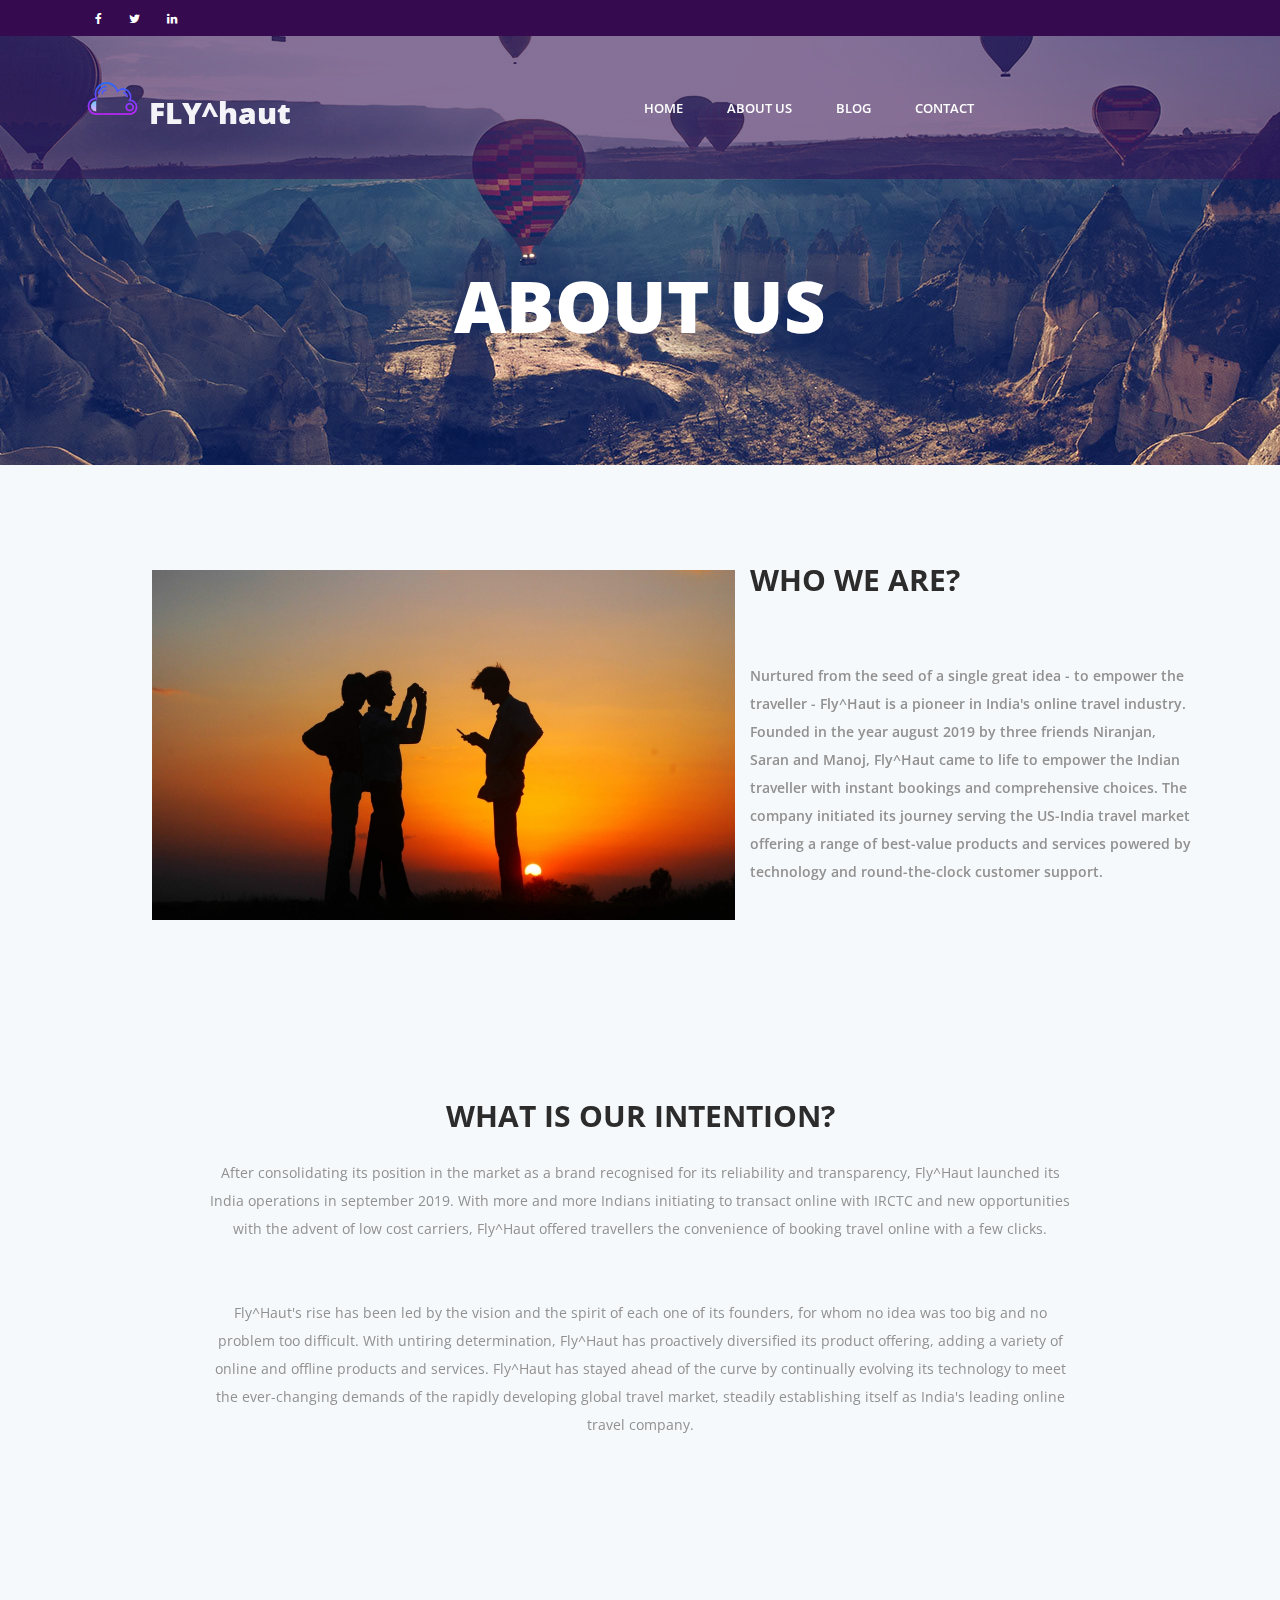
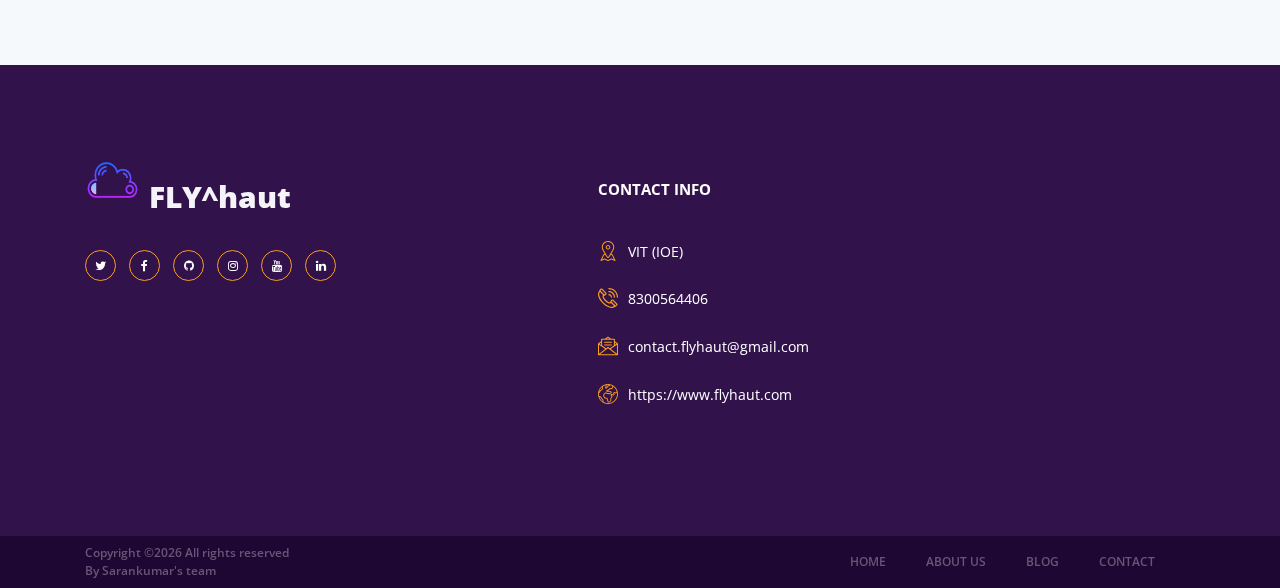
<file: about.html>
<!DOCTYPE html>
<html lang="en">
<head>
<title>About Us</title>
<meta charset="utf-8">
<meta http-equiv="X-UA-Compatible" content="IE=edge">
<meta name="description" content="FLY^haut Project">
<meta name="viewport" content="width=device-width, initial-scale=1">
<link rel="stylesheet" type="text/css" href="styles/bootstrap4/bootstrap.min.css">
<link href="plugins/font-awesome-4.7.0/css/font-awesome.min.css" rel="stylesheet" type="text/css">
<link rel="stylesheet" type="text/css" href="plugins/OwlCarousel2-2.2.1/owl.carousel.css">
<link rel="stylesheet" type="text/css" href="plugins/OwlCarousel2-2.2.1/owl.theme.default.css">
<link rel="stylesheet" type="text/css" href="plugins/OwlCarousel2-2.2.1/animate.css">
<link rel="stylesheet" type="text/css" href="styles/about_styles.css">
<link rel="stylesheet" type="text/css" href="styles/about_responsive.css">
</head>

<body>

<div class="super_container">
	
	<!-- Header -->

	<header class="header">

		<!-- Top Bar -->

		<div class="top_bar">
			<div class="container">
				<div class="row">
					<div class="col d-flex flex-row">
						<div class="social">
							<ul class="social_list">
								
								<li class="social_list_item"><a href="https://www.facebook.com/saranbaskar121"><i class="fa fa-facebook" aria-hidden="true"></i></a></li>
								<li class="social_list_item"><a href="https://about.twitter.com/en_gb.html"><i class="fa fa-twitter" aria-hidden="true"></i></a></li>
								<li class="social_list_item"><a href="https://in.linkedin.com"><i class="fa fa-linkedin" aria-hidden="true"></i></a></li>
							</ul>
						</div>
						
					</div>
				</div>
			</div>		
		</div>

		<!-- Main Navigation -->

		<nav class="main_nav">
			<div class="container">
				<div class="row">
					<div class="col main_nav_col d-flex flex-row align-items-center justify-content-start">
						<div class="logo_container">
							<div class="logo"><a href="#"><img src="images/titleicon.png" style="width: 55px;">FLY^<span style="text-transform: lowercase;">haut</span></a></div>
						</div>
						<div class="main_nav_container ml-auto">
							<ul class="main_nav_list">
								<li class="main_nav_item"><a href="index.html">home</a></li>
								<li class="main_nav_item"><a href="#">about us</a></li>
								<li class="main_nav_item"><a href="blog.html">blog</a></li>
								<li class="main_nav_item"><a href="contact.html">contact</a></li>
							</ul>
						</div>
						

						<form id="search_form" class="search_form bez_1">
							<input type="search" class="search_content_input bez_1">
						</form>
						
						<div class="hamburger" style="margin-left: 60%;">
							<i class="fa fa-bars trans_200"></i>
						</div>
					</div>
				</div>
			</div>	
		</nav>

	</header>

	<div class="menu trans_500">
		<div class="menu_content d-flex flex-column align-items-center justify-content-center text-center">
			<div class="menu_close_container"><div class="menu_close"></div></div>
			<div class="logo menu_logo"><a href="#"><img src="images/titleicon.png" style="width:95px;" alt=""></a></div>
			<ul>
				<li class="menu_item"><a href="index.html">home</a></li>
				<li class="menu_item"><a href="#">about us</a></li>
				<li class="menu_item"><a href="offers.html">offers</a></li>
				<li class="menu_item"><a href="blog.html">news</a></li>
				<li class="menu_item"><a href="contact.html">contact</a></li>
			</ul>
		</div>
	</div>

	<!-- Home -->

	<div class="home">
		<div class="home_background parallax-window" data-parallax="scroll" data-image-src="images/about_background.jpg"></div>
		<div class="home_content">
			<div class="home_title">about us</div>
		</div>
	</div>

	<!-- Intro -->

	<div class="intro">
		<div class="container">
			<div class="row">
				<div class="col-lg-7">
					<div class="intro_image"><img src="images/threemember.jpg" width="ml-auto" height="350px;" style="padding-right:10%;" alt=""></div>
				</div>
				<div class="col-lg-5">
					<div class="intro_content">
						<div class="intro_title">Who We Are?</div>
						<p class="intro_text">Nurtured from the seed of a single great idea - to empower the traveller - Fly^Haut is a pioneer in India's online travel industry. Founded in the year august 2019 by three friends Niranjan, Saran and Manoj, Fly^Haut came to life to empower the Indian traveller with instant bookings and comprehensive choices. The company initiated its journey serving the US-India travel market offering a range of best-value products and services powered by technology and round-the-clock customer support.</p>
						<div class="button intro_button"><div class="button_bcg"><span></span><span></span><span></span></a></div>
					</div>
				</div>
			</div>
		</div>
	</div>

	<!-- Stats -->

	<div class="stats">
		<div class="container">
			<div class="row">
				<div class="col text-center">
					<div class="section_title">What is our Intention?</div>
				</div>
			</div>
			<div class="row">
				<div class="col-lg-10 offset-lg-1 text-center">
					<p class="stats_text">After consolidating its position in the market as a brand recognised for its reliability and transparency, Fly^Haut launched its India operations in september 2019. With more and more Indians initiating to transact online with IRCTC and new opportunities with the advent of low cost carriers, Fly^Haut offered travellers the convenience of booking travel online with a few clicks.<br><br><br>
						Fly^Haut's rise has been led by the vision and the spirit of each one of its founders, for whom no idea was too big and no problem too difficult. With untiring determination, Fly^Haut has proactively diversified its product offering, adding a variety of online and offline products and services. Fly^Haut has stayed ahead of the curve by continually evolving its technology to meet the ever-changing demands of the rapidly developing global travel market, steadily establishing itself as India's leading online travel company. </p>
				</div>
			</div>
					</div>
				</div>
			</div>
		</div>
	</div>

	<!-- Footer -->

	<footer class="footer">
		<div class="container">
			<div class="row">

				<!-- Footer Column -->
				<div class="col-lg-3 footer_column">
					<div class="footer_col">
						<div class="footer_content footer_about">
							<div class="logo_container footer_logo">
								<div class="logo"><a href="#"><img src="images/titleicon.png" style="width: 55px;height: 60px;" alt="logo">FLY^<span style="text-transform: lowercase;">haut</span></a></div>
							</div>
							<ul class="footer_social_list">
									<li class="footer_social_item"><a href="https://about.twitter.com/en_gb.html"><i class="fa fa-twitter"></i></a></li>
									<li class="footer_social_item"><a href="https://www.facebook.com/saranbaskar121"><i class="fa fa-facebook-f"></i></a></li>
									<li class="footer_social_item"><a href="https://github.com/Sarankumar18"><i class="fa fa-github"></i></a></li>
									<li class="footer_social_item"><a href="https://www.instagram.com"><i class="fa fa-instagram"></i></a></li>
									<li class="footer_social_item"><a href="https://www.youtube.com"><i class="fa fa-youtube"></i></a></li>
									<li class="footer_social_item"><a href="https://in.linkedin.com"><i class="fa fa-linkedin"></i></a></li>
								</ul>
						</div>
					</div>
				</div>

				

				<!-- Footer Column -->
				<div class="col-lg-3 footer_column" style="margin-left: 20%;">
					<div class="footer_col">
						<div class="footer_title">contact info</div>
						<div class="footer_content footer_contact">
							<ul class="contact_info_list">
								<li class="contact_info_item d-flex flex-row">
									<div><div class="contact_info_icon"><img src="images/placeholder.svg" alt=""></div></div>
									<div class="contact_info_text">VIT (IOE)</div>
								</li>
								<li class="contact_info_item d-flex flex-row">
									<div><div class="contact_info_icon"><img src="images/phone-call.svg" alt=""></div></div>
									<div class="contact_info_text">8300564406</div>
								</li>
								<li class="contact_info_item d-flex flex-row">
									<div><div class="contact_info_icon"><img src="images/message.svg" alt=""></div></div>
									<div class="contact_info_text"><a href="mailto:saranbaskar121@gmail.com" target="_top">contact.flyhaut@gmail.com</a></div>
								</li>
								<li class="contact_info_item d-flex flex-row">
									<div><div class="contact_info_icon"><img src="images/planet-earth.svg" alt=""></div></div>
									<div class="contact_info_text"><a href="https://sarankumar.me">https://www.flyhaut.com</a></div>
								</li>
							</ul>
						</div>
					</div>
				</div>

			</div>
		</div>
	</footer>

	<!-- Copyright -->

	<div class="copyright">
		<div class="container">
			<div class="row">
				<div class="col-lg-3 order-lg-1 order-2  ">
					<div class="copyright_content d-flex flex-row align-items-center">
						<div class="copyright"><!-- Link back to Colorlib can't be removed. Template is licensed under CC BY 3.0. -->
Copyright &copy;<script>document.write(new Date().getFullYear());</script> All rights reserved <br>By Sarankumar's team
</div>
					</div>
				</div>
				<div class="col-lg-9 order-lg-2 order-1">
					<div class="footer_nav_container d-flex flex-row align-items-center justify-content-lg-end">
						<div class="footer_nav">
							<ul class="footer_nav_list">
								<li class="footer_nav_item"><a href="#">home</a></li>
								<li class="footer_nav_item"><a href="about.html">about us</a></li>
								<li class="footer_nav_item"><a href="blog.html">blog</a></li>
								<li class="footer_nav_item"><a href="contact.html">contact</a></li>
							</ul>
						</div>
					</div>
				</div>
			</div>
		</div>
	</div>


</div>

<script src="js/jquery-3.2.1.min.js"></script>
<script src="styles/bootstrap4/popper.js"></script>
<script src="styles/bootstrap4/bootstrap.min.js"></script>
<script src="plugins/greensock/TweenMax.min.js"></script>
<script src="plugins/greensock/TimelineMax.min.js"></script>
<script src="plugins/scrollmagic/ScrollMagic.min.js"></script>
<script src="plugins/greensock/animation.gsap.min.js"></script>
<script src="plugins/greensock/ScrollToPlugin.min.js"></script>
<script src="plugins/OwlCarousel2-2.2.1/owl.carousel.js"></script>
<script src="plugins/easing/easing.js"></script>
<script src="plugins/parallax-js-master/parallax.min.js"></script>
<script src="js/about_custom.js"></script>

</body>

</html>
</file>
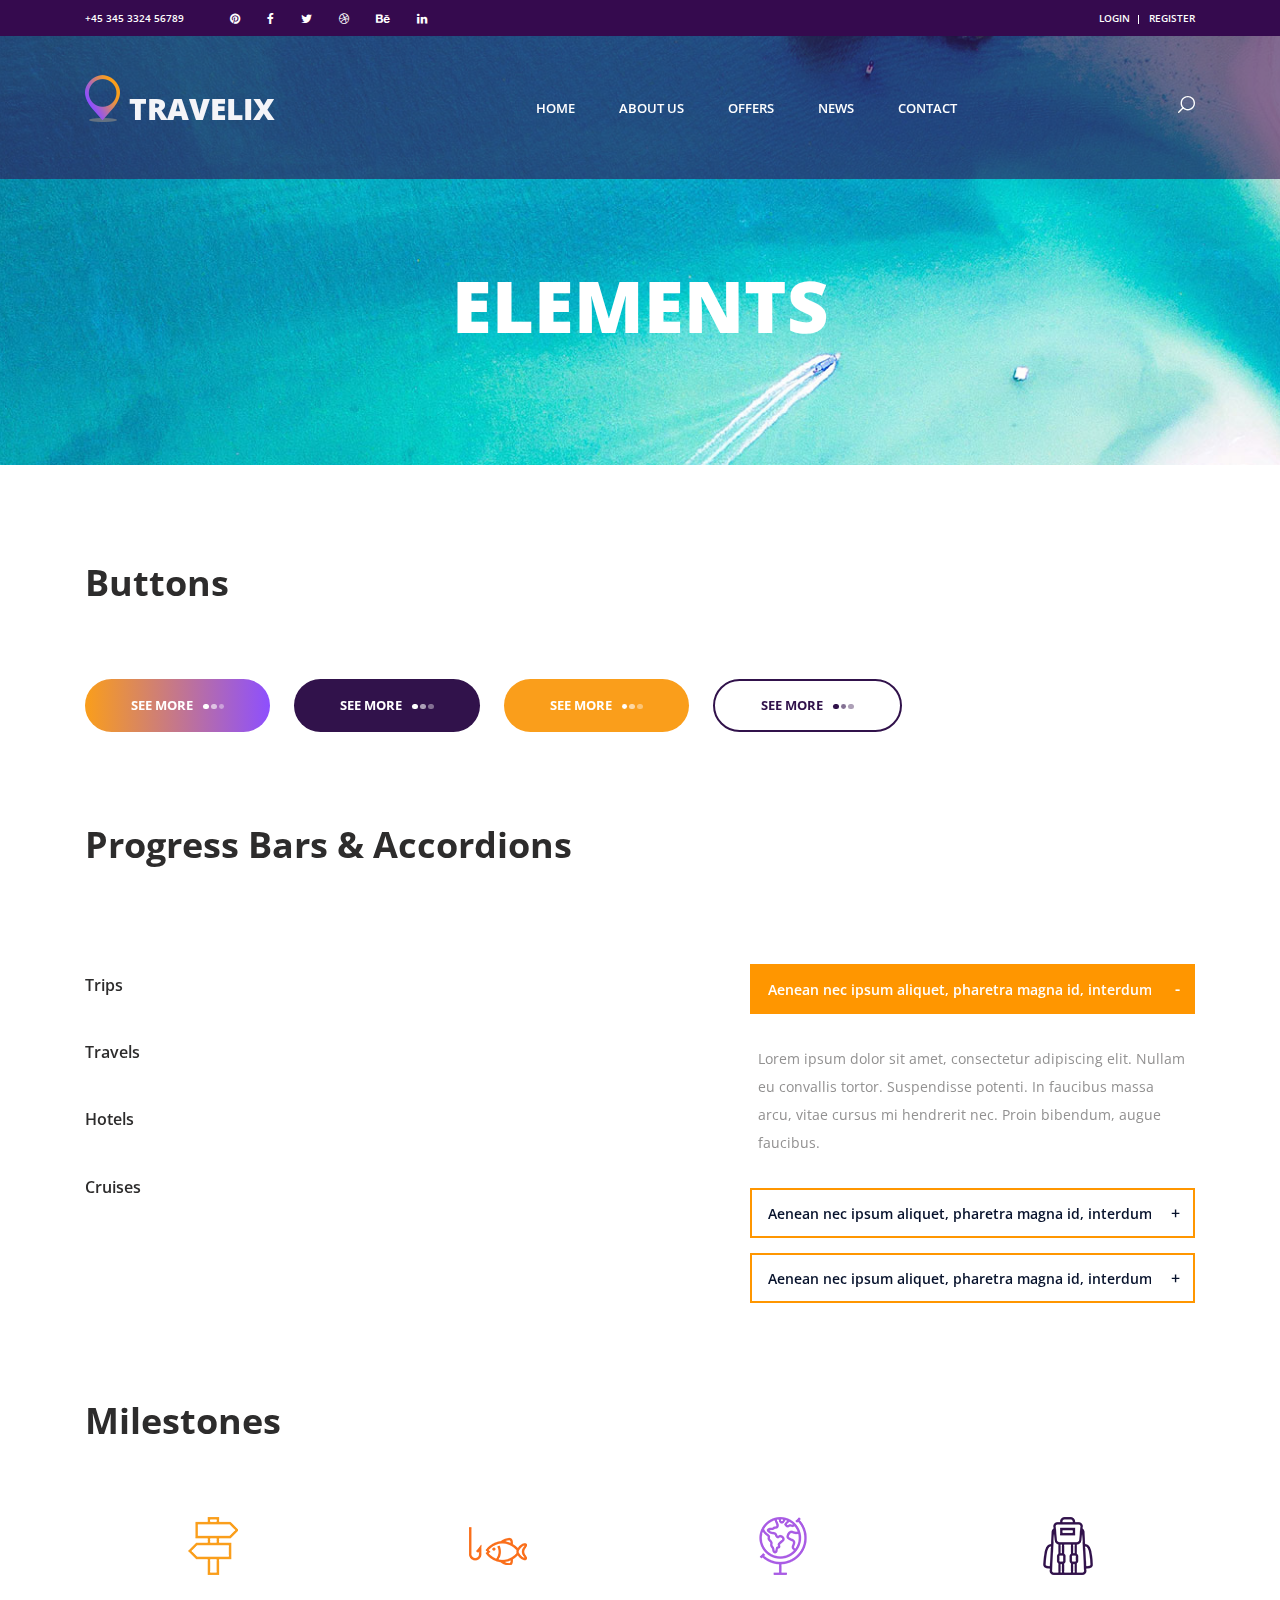
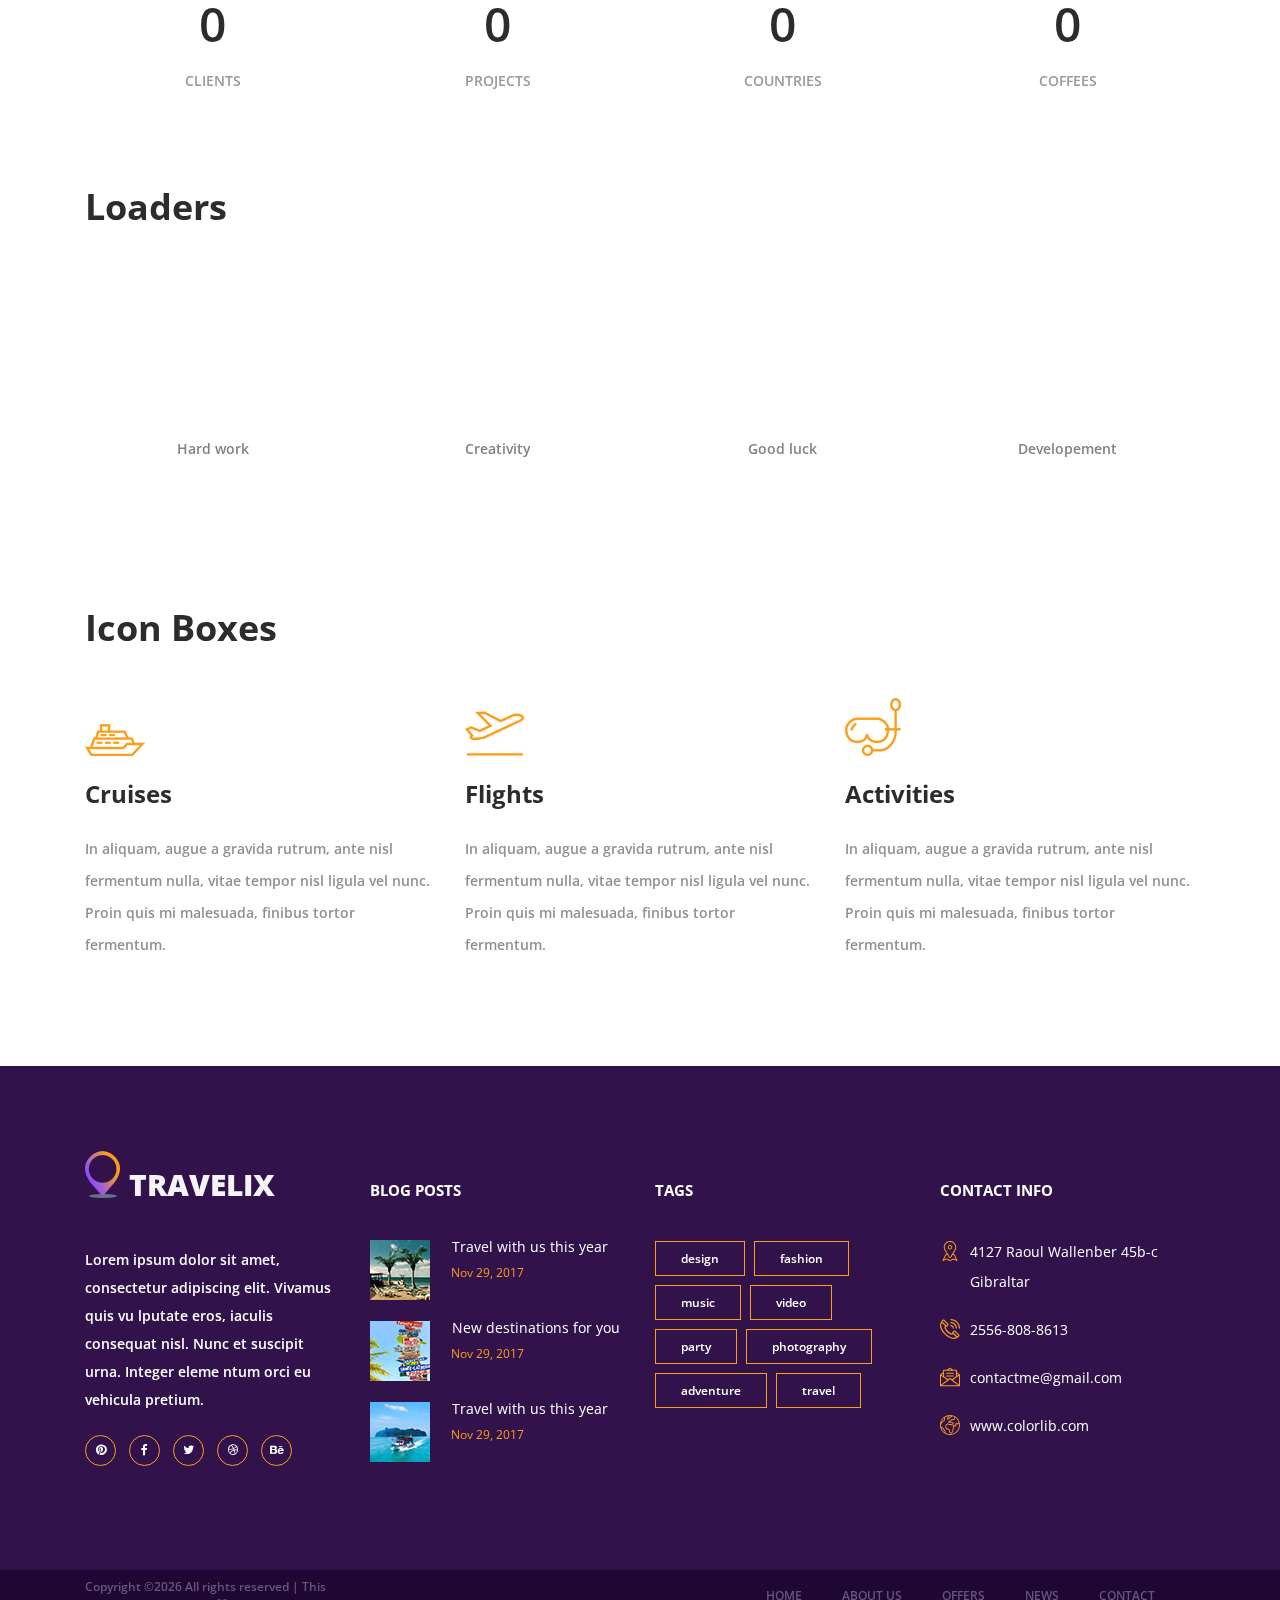
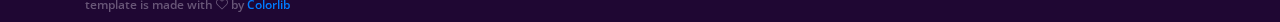
<file: elements.html>
<!DOCTYPE html>
<html lang="en">
<head>
<title>Elements</title>
<meta charset="utf-8">
<meta http-equiv="X-UA-Compatible" content="IE=edge">
<meta name="description" content="Travelix Project">
<meta name="viewport" content="width=device-width, initial-scale=1">
<link rel="stylesheet" type="text/css" href="styles/bootstrap4/bootstrap.min.css">
<link href="plugins/font-awesome-4.7.0/css/font-awesome.min.css" rel="stylesheet" type="text/css">
<link rel="stylesheet" type="text/css" href="styles/elements_styles.css">
<link rel="stylesheet" type="text/css" href="styles/elements_responsive.css">
</head>

<body>

<div class="super_container">
	
	<!-- Header -->

	<header class="header">

		<!-- Top Bar -->

		<div class="top_bar">
			<div class="container">
				<div class="row">
					<div class="col d-flex flex-row">
						<div class="phone">+45 345 3324 56789</div>
						<div class="social">
							<ul class="social_list">
								<li class="social_list_item"><a href="#"><i class="fa fa-pinterest" aria-hidden="true"></i></a></li>
								<li class="social_list_item"><a href="#"><i class="fa fa-facebook" aria-hidden="true"></i></a></li>
								<li class="social_list_item"><a href="#"><i class="fa fa-twitter" aria-hidden="true"></i></a></li>
								<li class="social_list_item"><a href="#"><i class="fa fa-dribbble" aria-hidden="true"></i></a></li>
								<li class="social_list_item"><a href="#"><i class="fa fa-behance" aria-hidden="true"></i></a></li>
								<li class="social_list_item"><a href="#"><i class="fa fa-linkedin" aria-hidden="true"></i></a></li>
							</ul>
						</div>
						<div class="user_box ml-auto">
							<div class="user_box_login user_box_link"><a href="#">login</a></div>
							<div class="user_box_register user_box_link"><a href="#">register</a></div>
						</div>
					</div>
				</div>
			</div>		
		</div>

		<!-- Main Navigation -->

		<nav class="main_nav">
			<div class="container">
				<div class="row">
					<div class="col main_nav_col d-flex flex-row align-items-center justify-content-start">
						<div class="logo_container">
							<div class="logo"><a href="#"><img src="images/logo.png" alt="">travelix</a></div>
						</div>
						<div class="main_nav_container ml-auto">
							<ul class="main_nav_list">
								<li class="main_nav_item"><a href="index.html">home</a></li>
								<li class="main_nav_item"><a href="about.html">about us</a></li>
								<li class="main_nav_item"><a href="offers.html">offers</a></li>
								<li class="main_nav_item"><a href="blog.html">news</a></li>
								<li class="main_nav_item"><a href="contact.html">contact</a></li>
							</ul>
						</div>
						<div class="content_search ml-lg-0 ml-auto">
							<svg version="1.1" id="Layer_1" xmlns="http://www.w3.org/2000/svg" xmlns:xlink="http://www.w3.org/1999/xlink" x="0px" y="0px"
							width="17px" height="17px" viewBox="0 0 512 512" enable-background="new 0 0 512 512" xml:space="preserve">
								<g>
									<g>
										<g>
											<path class="mag_glass" fill="#FFFFFF" d="M78.438,216.78c0,57.906,22.55,112.343,63.493,153.287c40.945,40.944,95.383,63.494,153.287,63.494
											s112.344-22.55,153.287-63.494C489.451,329.123,512,274.686,512,216.78c0-57.904-22.549-112.342-63.494-153.286
											C407.563,22.549,353.124,0,295.219,0c-57.904,0-112.342,22.549-153.287,63.494C100.988,104.438,78.439,158.876,78.438,216.78z
											M119.804,216.78c0-96.725,78.69-175.416,175.415-175.416s175.418,78.691,175.418,175.416
											c0,96.725-78.691,175.416-175.416,175.416C198.495,392.195,119.804,313.505,119.804,216.78z"/>
										</g>
									</g>
									<g>
										<g>
											<path class="mag_glass" fill="#FFFFFF" d="M6.057,505.942c4.038,4.039,9.332,6.058,14.625,6.058s10.587-2.019,14.625-6.058L171.268,369.98
											c8.076-8.076,8.076-21.172,0-29.248c-8.076-8.078-21.172-8.078-29.249,0L6.057,476.693
											C-2.019,484.77-2.019,497.865,6.057,505.942z"/>
										</g>
									</g>
								</g>
							</svg>
						</div>

						<form id="search_form" class="search_form bez_1">
							<input type="search" class="search_content_input bez_1">
						</form>
						
						<div class="hamburger">
							<i class="fa fa-bars trans_200"></i>
						</div>
					</div>
				</div>
			</div>	
		</nav>

	</header>

	<div class="menu trans_500">
		<div class="menu_content d-flex flex-column align-items-center justify-content-center text-center">
			<div class="menu_close_container"><div class="menu_close"></div></div>
			<div class="logo menu_logo"><a href="#"><img src="images/logo.png" alt=""></a></div>
			<ul>
				<li class="menu_item"><a href="index.html">home</a></li>
				<li class="menu_item"><a href="about.html">about us</a></li>
				<li class="menu_item"><a href="offers.html">offers</a></li>
				<li class="menu_item"><a href="blog.html">news</a></li>
				<li class="menu_item"><a href="contact.html">contact</a></li>
			</ul>
		</div>
	</div>

	<!-- Home -->

	<div class="home">
		<div class="home_background parallax-window" data-parallax="scroll" data-image-src="images/elements_background.jpg"></div>
		<div class="home_content">
			<div class="home_title">elements</div>
		</div>
	</div>

	<!-- Elements -->

	<div class="elements">
		<div class="container">
			<div class="row">
				<div class="col">
					
					<!-- Buttons -->
					<div class="buttons">
						<div class="row">
							<div class="col">
								<div class="elements_title">Buttons</div>
								<div class="buttons_container">
									<div class="button"><div class="button_bcg"></div><a href="#">see more<span></span><span></span><span></span></a></div>
									<div class="button button_color_1 trans_200"><a href="#">see more<span></span><span></span><span></span></a></div>
									<div class="button button_color_2 trans_200"><a href="#">see more<span></span><span></span><span></span></a></div>
									<div class="button button_line_1 trans_200"><a href="#" class="trans_200">see more<span></span><span></span><span></span></a></div>
								</div>
							</div>
						</div>
					</div>

					<!-- Progress Bars and Accordions -->

					<div class="pbars_accordions">
						<div class="row">
							<div class="col-lg-12">
								<div class="elements_title">Progress Bars & Accordions</div>
							</div>
						</div>

						<div class="row pbars_accordions_container">

							<!-- Progress Bars & Accordions -->

							<div class="col-lg-7">
								
								<!-- Progress Bars -->
								<div class="elements_progress_bars">

									<div class="pbar_container">
										<ul class="progress_bar_container col_12 clearfix">
											<li class="pb_item clearfix">
												<div class="pb_item_title">
													<h4>Trips</h4>
												</div>
												<div class="pb_item_content">
													<div id="skill_1_pbar" class="skill_bars" data-perc="0.72" data-color="#31124b"></div>
												</div>
											</li>
											<li class="pb_item clearfix">
												<div class="pb_item_title">
													<h4>Travels</h4>
												</div>
												<div class="pb_item_content">
													<div id="skill_2_pbar" class="skill_bars" data-perc="0.89" data-color="#a95ce4"></div>
												</div>
											</li>
											<li class="pb_item clearfix">
												<div class="pb_item_title">
													<h4>Hotels</h4>
												</div>
												<div class="pb_item_content">
													<div id="skill_3_pbar" class="skill_bars" data-perc="0.32" data-color="#fa6f1b"></div>
												</div>
											</li>
											<li class="pb_item clearfix">
												<div class="pb_item_title">
													<h4>Cruises</h4>
												</div>
												<div class="pb_item_content">
													<div id="skill_4_pbar" class="skill_bars" data-perc="0.92" data-color="#fa9e1b"></div>
												</div>
											</li>
										</ul>
									</div>

								</div>
							</div>

							<div class="col-lg-5">

								<!-- Accordions -->
								<div class="elements_accordions">

									<div class="accordion_container">
										<div class="accordion d-flex flex-row align-items-center active"><div>Aenean nec ipsum aliquet, pharetra magna id, interdum</div></div>
										<div class="accordion_panel">
											<p>Lorem ipsum dolor sit amet, consectetur adipiscing elit. Nullam eu convallis tortor. Suspendisse potenti. In faucibus massa arcu, vitae cursus mi hendrerit nec. Proin bibendum, augue faucibus.</p>
										</div>
									</div>

									<div class="accordion_container">
										<div class="accordion d-flex flex-row align-items-center"><div>Aenean nec ipsum aliquet, pharetra magna id, interdum</div></div>
										<div class="accordion_panel">
											<p>Lorem ipsum dolor sit amet, consectetur adipiscing elit. Nullam eu convallis tortor. Suspendisse potenti. In faucibus massa arcu, vitae cursus mi hendrerit nec. Proin bibendum, augue faucibus.</p>
										</div>
									</div>

									<div class="accordion_container">
										<div class="accordion d-flex flex-row align-items-center"><div>Aenean nec ipsum aliquet, pharetra magna id, interdum</div></div>
										<div class="accordion_panel">
											<p>Lorem ipsum dolor sit amet, consectetur adipiscing elit. Nullam eu convallis tortor. Suspendisse potenti. In faucibus massa arcu, vitae cursus mi hendrerit nec. Proin bibendum, augue faucibus.</p>
										</div>
									</div>

								</div>
							</div>

						</div>
					</div>
					
					<!-- Milestones -->

					<div class="milestones">
						<div class="row">
							<div class="col-lg-12">
								<div class="elements_title">Milestones</div>
							</div>
						</div>
						<div class="row milestones_container">
							
							<!-- Milestone -->
							<div class="col-lg-3 milestone_col">
								<div class="milestone text-center">
									<div class="milestone_icon"><img src="images/milestone_1.png" alt=""></div>
									<div class="milestone_counter" data-end-value="255">0</div>
									<div class="milestone_text">Clients</div>
								</div>
							</div>

							<!-- Milestone -->
							<div class="col-lg-3 milestone_col">
								<div class="milestone text-center">
									<div class="milestone_icon"><img src="images/milestone_2.png" alt=""></div>
									<div class="milestone_counter" data-end-value="1176">0</div>
									<div class="milestone_text">Projects</div>
								</div>
							</div>

							<!-- Milestone -->
							<div class="col-lg-3 milestone_col">
								<div class="milestone text-center">
									<div class="milestone_icon"><img src="images/milestone_3.png" alt=""></div>
									<div class="milestone_counter" data-end-value="39">0</div>
									<div class="milestone_text">Countries</div>
								</div>
							</div>

							<!-- Milestone -->
							<div class="col-lg-3 milestone_col">
								<div class="milestone text-center">
									<div class="milestone_icon"><img src="images/milestone_4.png" alt=""></div>
									<div class="milestone_counter" data-end-value="127">0</div>
									<div class="milestone_text">Coffees</div>
								</div>
							</div>

						</div>
					</div>
					
					<!-- Loaders -->

					<div class="elements_section loaders">
						<div class="elements_title">Loaders</div>
						<div class="row elements_loaders_container">
							<div class="col-lg-3 loader_col">
								<!-- Loader -->
								<div class="circle loader" data-value="0.75">
									<strong><i></i></strong>
									<span>Hard work</span>
								</div>
							</div>
							<div class="col-lg-3 loader_col">
								<!-- Loader -->
								<div class="circle loader" data-value="0.83">
									<strong><i></i></strong>
									<span>Creativity</span>
								</div>
							</div>
							<div class="col-lg-3 loader_col">
								<div class="circle loader" data-value="0.25">
									<strong><i></i></strong>
									<span>Good luck</span>
								</div>
							</div>
							<div class="col-lg-3 loader_col">
								<div class="circle loader" data-value="0.95">
									<strong><i></i></strong>
									<span>Developement</span>
								</div>
							</div>
						</div>
					</div>

					<!-- Icon Boxes -->

					<div class="icon_boxes">
						<div class="row">
							<div class="col">
								<div class="elements_title">Icon Boxes</div>
							</div>
						</div>

						<div class="row icon_boxes_container">

							<div class="col-lg-4 icon_box text-left d-flex flex-column align-items-start justify-content-start">
								<div class="icon_container d-flex flex-column justify-content-end">
									<div><img src="images/icon_1.png" alt=""></div>
								</div>
								<h3>Cruises</h3>
								<p>In aliquam, augue a gravida rutrum, ante nisl fermentum nulla, vitae tempor nisl ligula vel nunc. Proin quis mi malesuada, finibus tortor fermentum.</p>
							</div>

							<div class="col-lg-4 icon_box text-left d-flex flex-column align-items-start justify-content-start">
								<div class="icon_container d-flex flex-column justify-content-end">
									<div><img src="images/icon_2.png" alt=""></div>
								</div>
								<h3>Flights</h3>
								<p>In aliquam, augue a gravida rutrum, ante nisl fermentum nulla, vitae tempor nisl ligula vel nunc. Proin quis mi malesuada, finibus tortor fermentum.</p>
							</div>

							<div class="col-lg-4 icon_box text-left d-flex flex-column align-items-start justify-content-start">
								<div class="icon_container d-flex flex-column justify-content-end">
									<div><img src="images/icon_3.png" alt=""></div>
								</div>
								<h3>Activities</h3>
								<p>In aliquam, augue a gravida rutrum, ante nisl fermentum nulla, vitae tempor nisl ligula vel nunc. Proin quis mi malesuada, finibus tortor fermentum.</p>
							</div>

						</div>
					</div>

				</div>
			</div>
		</div>	
	</div>

	<!-- Footer -->

	<footer class="footer">
		<div class="container">
			<div class="row">

				<!-- Footer Column -->
				<div class="col-lg-3 footer_column">
					<div class="footer_col">
						<div class="footer_content footer_about">
							<div class="logo_container footer_logo">
								<div class="logo"><a href="#"><img src="images/logo.png" alt="">travelix</a></div>
							</div>
							<p class="footer_about_text">Lorem ipsum dolor sit amet, consectetur adipiscing elit. Vivamus quis vu lputate eros, iaculis consequat nisl. Nunc et suscipit urna. Integer eleme ntum orci eu vehicula pretium.</p>
							<ul class="footer_social_list">
								<li class="footer_social_item"><a href="#"><i class="fa fa-pinterest"></i></a></li>
								<li class="footer_social_item"><a href="#"><i class="fa fa-facebook-f"></i></a></li>
								<li class="footer_social_item"><a href="#"><i class="fa fa-twitter"></i></a></li>
								<li class="footer_social_item"><a href="#"><i class="fa fa-dribbble"></i></a></li>
								<li class="footer_social_item"><a href="#"><i class="fa fa-behance"></i></a></li>
							</ul>
						</div>
					</div>
				</div>

				<!-- Footer Column -->
				<div class="col-lg-3 footer_column">
					<div class="footer_col">
						<div class="footer_title">blog posts</div>
						<div class="footer_content footer_blog">
							
							<!-- Footer blog item -->
							<div class="footer_blog_item clearfix">
								<div class="footer_blog_image"><img src="images/footer_blog_1.jpg" alt="https://unsplash.com/@avidenov"></div>
								<div class="footer_blog_content">
									<div class="footer_blog_title"><a href="blog.html">Travel with us this year</a></div>
									<div class="footer_blog_date">Nov 29, 2017</div>
								</div>
							</div>
							
							<!-- Footer blog item -->
							<div class="footer_blog_item clearfix">
								<div class="footer_blog_image"><img src="images/footer_blog_2.jpg" alt="https://unsplash.com/@deannaritchie"></div>
								<div class="footer_blog_content">
									<div class="footer_blog_title"><a href="blog.html">New destinations for you</a></div>
									<div class="footer_blog_date">Nov 29, 2017</div>
								</div>
							</div>

							<!-- Footer blog item -->
							<div class="footer_blog_item clearfix">
								<div class="footer_blog_image"><img src="images/footer_blog_3.jpg" alt="https://unsplash.com/@bergeryap87"></div>
								<div class="footer_blog_content">
									<div class="footer_blog_title"><a href="blog.html">Travel with us this year</a></div>
									<div class="footer_blog_date">Nov 29, 2017</div>
								</div>
							</div>

						</div>
					</div>
				</div>

				<!-- Footer Column -->
				<div class="col-lg-3 footer_column">
					<div class="footer_col">
						<div class="footer_title">tags</div>
						<div class="footer_content footer_tags">
							<ul class="tags_list clearfix">
								<li class="tag_item"><a href="#">design</a></li>
								<li class="tag_item"><a href="#">fashion</a></li>
								<li class="tag_item"><a href="#">music</a></li>
								<li class="tag_item"><a href="#">video</a></li>
								<li class="tag_item"><a href="#">party</a></li>
								<li class="tag_item"><a href="#">photography</a></li>
								<li class="tag_item"><a href="#">adventure</a></li>
								<li class="tag_item"><a href="#">travel</a></li>
							</ul>
						</div>
					</div>
				</div>

				<!-- Footer Column -->
				<div class="col-lg-3 footer_column">
					<div class="footer_col">
						<div class="footer_title">contact info</div>
						<div class="footer_content footer_contact">
							<ul class="contact_info_list">
								<li class="contact_info_item d-flex flex-row">
									<div><div class="contact_info_icon"><img src="images/placeholder.svg" alt=""></div></div>
									<div class="contact_info_text">4127 Raoul Wallenber 45b-c Gibraltar</div>
								</li>
								<li class="contact_info_item d-flex flex-row">
									<div><div class="contact_info_icon"><img src="images/phone-call.svg" alt=""></div></div>
									<div class="contact_info_text">2556-808-8613</div>
								</li>
								<li class="contact_info_item d-flex flex-row">
									<div><div class="contact_info_icon"><img src="images/message.svg" alt=""></div></div>
									<div class="contact_info_text"><a href="mailto:contactme@gmail.com?Subject=Hello" target="_top">contactme@gmail.com</a></div>
								</li>
								<li class="contact_info_item d-flex flex-row">
									<div><div class="contact_info_icon"><img src="images/planet-earth.svg" alt=""></div></div>
									<div class="contact_info_text"><a href="https://colorlib.com">www.colorlib.com</a></div>
								</li>
							</ul>
						</div>
					</div>
				</div>

			</div>
		</div>
	</footer>

	<!-- Copyright -->

	<div class="copyright">
		<div class="container">
			<div class="row">
				<div class="col-lg-3 order-lg-1 order-2  ">
					<div class="copyright_content d-flex flex-row align-items-center">
						<div><!-- Link back to Colorlib can't be removed. Template is licensed under CC BY 3.0. -->
Copyright &copy;<script>document.write(new Date().getFullYear());</script> All rights reserved | This template is made with <i class="fa fa-heart-o" aria-hidden="true"></i> by <a href="https://colorlib.com" target="_blank">Colorlib</a>
<!-- Link back to Colorlib can't be removed. Template is licensed under CC BY 3.0. --></div>
					</div>
				</div>
				<div class="col-lg-9 order-lg-2 order-1">
					<div class="footer_nav_container d-flex flex-row align-items-center justify-content-lg-end">
						<div class="footer_nav">
							<ul class="footer_nav_list">
								<li class="footer_nav_item"><a href="index.html">home</a></li>
								<li class="footer_nav_item"><a href="about.html">about us</a></li>
								<li class="footer_nav_item"><a href="offers.html">offers</a></li>
								<li class="footer_nav_item"><a href="blog.html">news</a></li>
								<li class="footer_nav_item"><a href="#">contact</a></li>
							</ul>
						</div>
					</div>
				</div>
			</div>
		</div>
	</div>

</div>

<script src="js/jquery-3.2.1.min.js"></script>
<script src="styles/bootstrap4/popper.js"></script>
<script src="styles/bootstrap4/bootstrap.min.js"></script>
<script src="plugins/greensock/TweenMax.min.js"></script>
<script src="plugins/greensock/TimelineMax.min.js"></script>
<script src="plugins/scrollmagic/ScrollMagic.min.js"></script>
<script src="plugins/greensock/animation.gsap.min.js"></script>
<script src="plugins/greensock/ScrollToPlugin.min.js"></script>
<script src="plugins/progressbar/progressbar.min.js"></script>
<script src="plugins/jquery-circle-progress-1.2.2/circle-progress.js"></script>
<script src="plugins/parallax-js-master/parallax.min.js"></script>
<script src="js/elements_custom.js"></script>

</body>

</html>
</file>
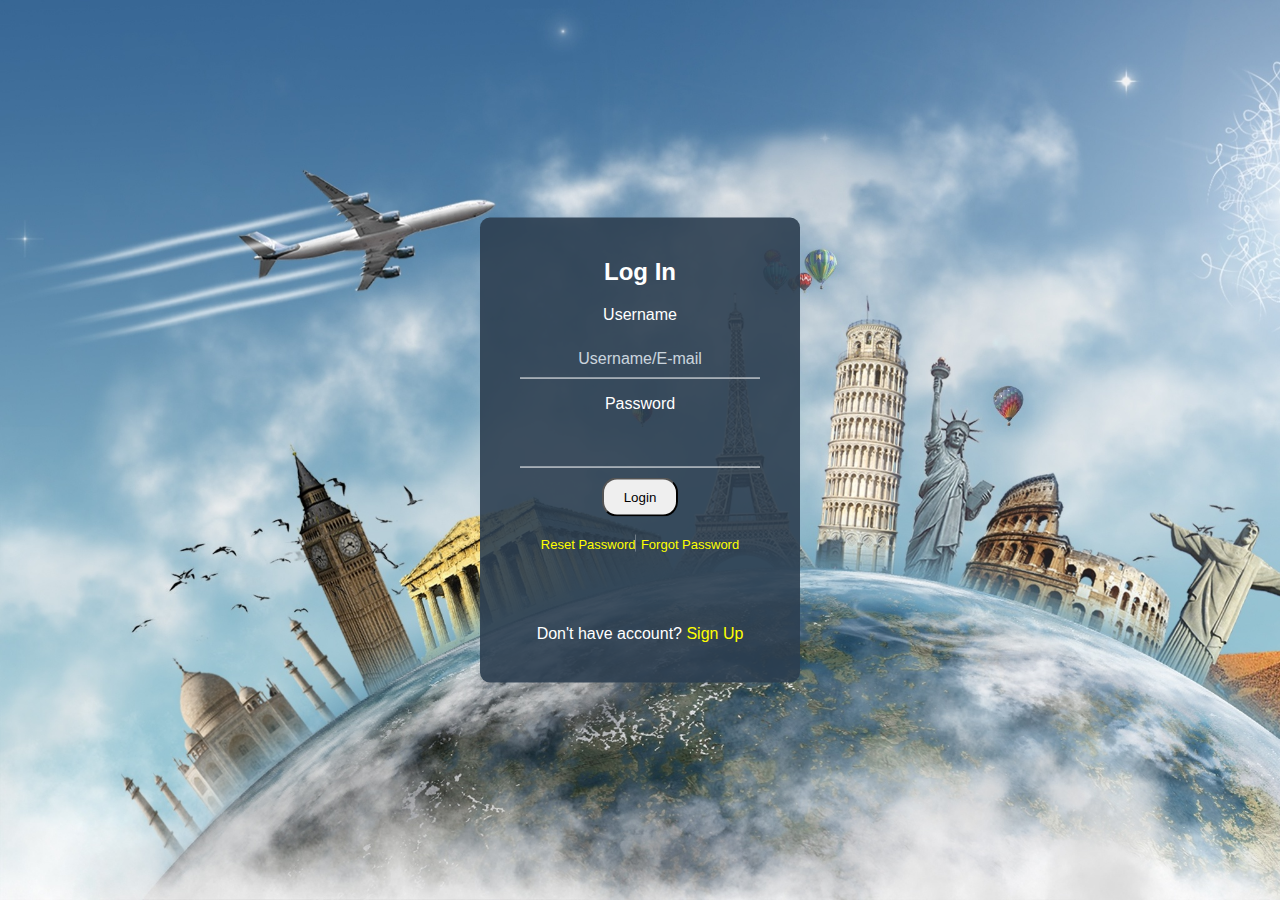
<file: login.html>
<!DOCTYPE html>
<html lang="en">
<head>
    <meta charset="UTF-8">
    <meta name="viewport" content="width=device-width, initial-scale=1.0">
    <meta http-equiv="X-UA-Compatible" content="ie=edge">
    <title>Login</title>
    <link rel="stylesheet" href="css/login1.css">
</head>
<body>
    <div class="login_user">
        
        <h2 style="color: white;">Log In</h2>
        <form action="#">
            <p>Username</p>
            <input type="email" placeholder="Username/E-mail"  required>
            <p>Password</p>
            <input type="password" pattern="(?=.*\d)(?=.*[a-z])(?=.*[A-Z]).{8,}" title="Must contain at least one number and one uppercase and lowercase letter, and at least 8 or more characters" required>
            <a href="#"><input type="submit" value="Login" style="padding: 10px 20px;margin-top: 10px; color: black; border-radius: 15px;"></a>
            <br><br>
            <div id="container">
                <a href="#" style="margin-top: 0px;font-size:13px;font-family:'Segoe UI', Tahoma, Geneva, Verdana, sans-serif;">Reset Password</a><span class="line"></span>
                <a href="#" style="margin-top: 0px;font-size:13px;font-family:'Segoe UI', Tahoma, Geneva, Verdana, sans-serif;">Forgot Password</a>                
            </div>
            <br><br><br><br>
            Don't have account?<a href="signup.html">&nbsp;Sign Up</a>
        </form>
        
    </div>
</body>
</html>
</file>
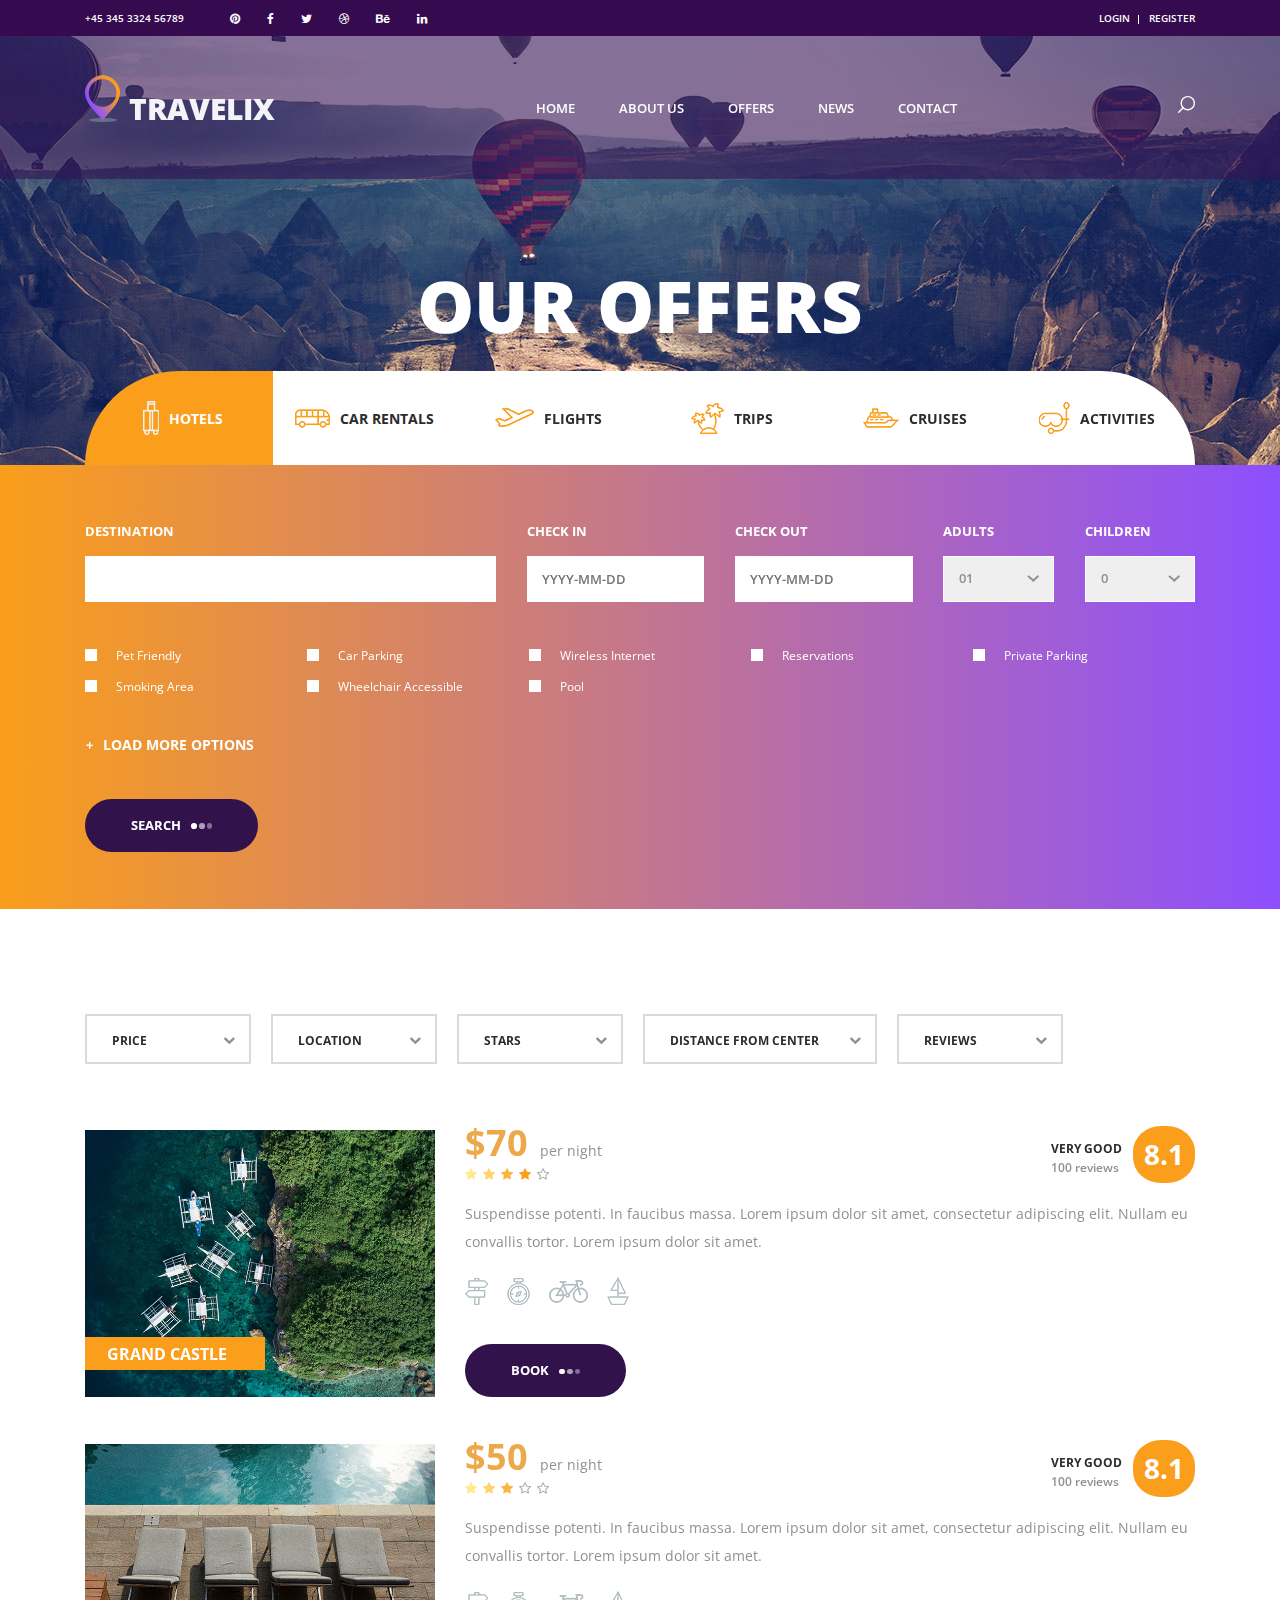
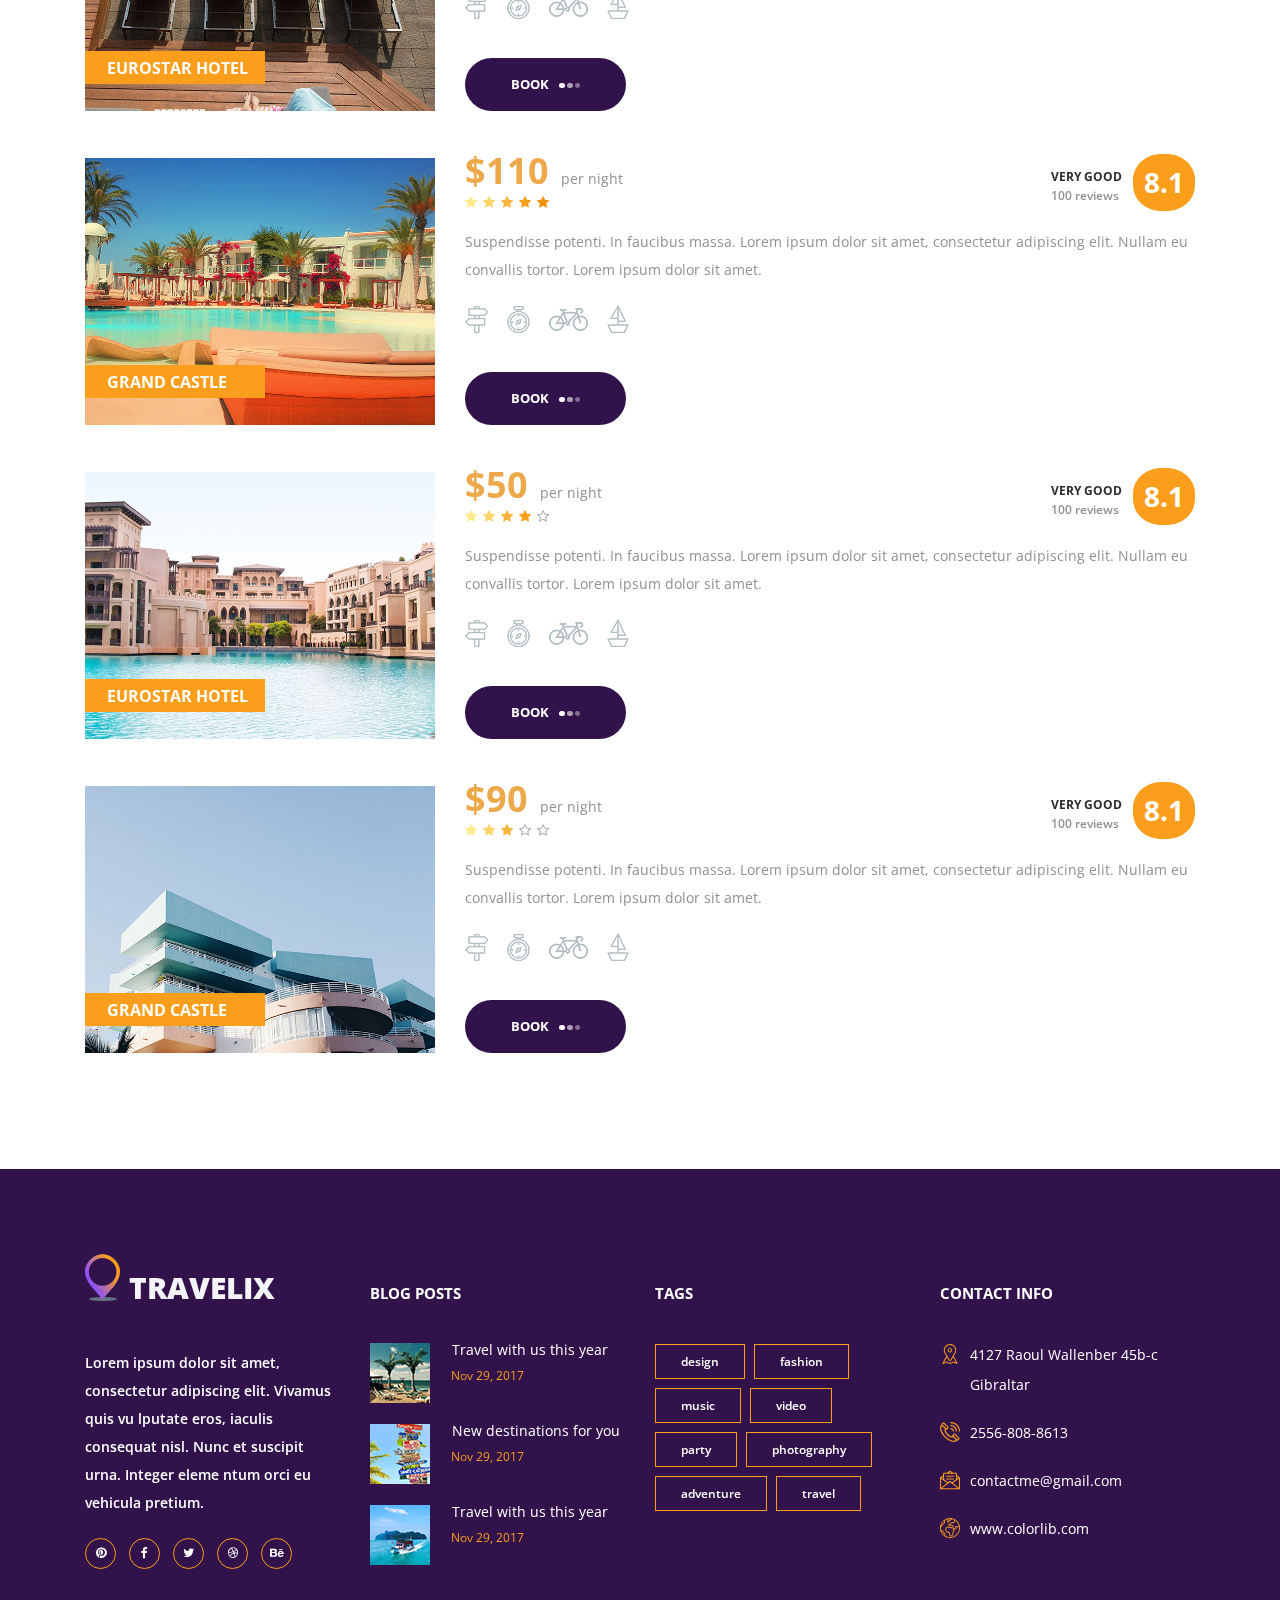
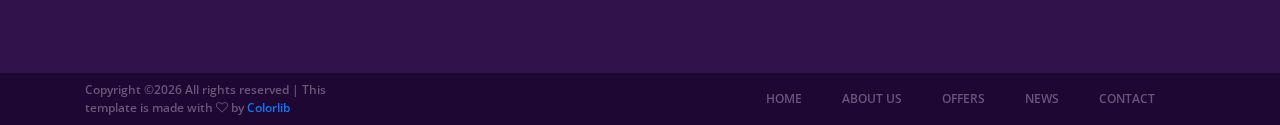
<file: offers.html>
<!DOCTYPE html>
<html lang="en">
<head>
<title>Offers</title>
<meta charset="utf-8">
<meta http-equiv="X-UA-Compatible" content="IE=edge">
<meta name="description" content="Travelix Project">
<meta name="viewport" content="width=device-width, initial-scale=1">
<link rel="stylesheet" type="text/css" href="styles/bootstrap4/bootstrap.min.css">
<link href="plugins/font-awesome-4.7.0/css/font-awesome.min.css" rel="stylesheet" type="text/css">
<link rel="stylesheet" type="text/css" href="styles/offers_styles.css">
<link rel="stylesheet" type="text/css" href="styles/offers_responsive.css">
</head>

<body>

<div class="super_container">
	
	<!-- Header -->

	<header class="header">

		<!-- Top Bar -->

		<div class="top_bar">
			<div class="container">
				<div class="row">
					<div class="col d-flex flex-row">
						<div class="phone">+45 345 3324 56789</div>
						<div class="social">
							<ul class="social_list">
								<li class="social_list_item"><a href="#"><i class="fa fa-pinterest" aria-hidden="true"></i></a></li>
								<li class="social_list_item"><a href="#"><i class="fa fa-facebook" aria-hidden="true"></i></a></li>
								<li class="social_list_item"><a href="#"><i class="fa fa-twitter" aria-hidden="true"></i></a></li>
								<li class="social_list_item"><a href="#"><i class="fa fa-dribbble" aria-hidden="true"></i></a></li>
								<li class="social_list_item"><a href="#"><i class="fa fa-behance" aria-hidden="true"></i></a></li>
								<li class="social_list_item"><a href="#"><i class="fa fa-linkedin" aria-hidden="true"></i></a></li>
							</ul>
						</div>
						<div class="user_box ml-auto">
							<div class="user_box_login user_box_link"><a href="#">login</a></div>
							<div class="user_box_register user_box_link"><a href="#">register</a></div>
						</div>
					</div>
				</div>
			</div>		
		</div>

		<!-- Main Navigation -->

		<nav class="main_nav">
			<div class="container">
				<div class="row">
					<div class="col main_nav_col d-flex flex-row align-items-center justify-content-start">
						<div class="logo_container">
							<div class="logo"><a href="#"><img src="images/logo.png" alt="">travelix</a></div>
						</div>
						<div class="main_nav_container ml-auto">
							<ul class="main_nav_list">
								<li class="main_nav_item"><a href="index.html">home</a></li>
								<li class="main_nav_item"><a href="about.html">about us</a></li>
								<li class="main_nav_item"><a href="#">offers</a></li>
								<li class="main_nav_item"><a href="blog.html">news</a></li>
								<li class="main_nav_item"><a href="contact.html">contact</a></li>
							</ul>
						</div>
						<div class="content_search ml-lg-0 ml-auto">
							<svg version="1.1" id="Layer_1" xmlns="http://www.w3.org/2000/svg" xmlns:xlink="http://www.w3.org/1999/xlink" x="0px" y="0px"
							width="17px" height="17px" viewBox="0 0 512 512" enable-background="new 0 0 512 512" xml:space="preserve">
								<g>
									<g>
										<g>
											<path class="mag_glass" fill="#FFFFFF" d="M78.438,216.78c0,57.906,22.55,112.343,63.493,153.287c40.945,40.944,95.383,63.494,153.287,63.494
											s112.344-22.55,153.287-63.494C489.451,329.123,512,274.686,512,216.78c0-57.904-22.549-112.342-63.494-153.286
											C407.563,22.549,353.124,0,295.219,0c-57.904,0-112.342,22.549-153.287,63.494C100.988,104.438,78.439,158.876,78.438,216.78z
											M119.804,216.78c0-96.725,78.69-175.416,175.415-175.416s175.418,78.691,175.418,175.416
											c0,96.725-78.691,175.416-175.416,175.416C198.495,392.195,119.804,313.505,119.804,216.78z"/>
										</g>
									</g>
									<g>
										<g>
											<path class="mag_glass" fill="#FFFFFF" d="M6.057,505.942c4.038,4.039,9.332,6.058,14.625,6.058s10.587-2.019,14.625-6.058L171.268,369.98
											c8.076-8.076,8.076-21.172,0-29.248c-8.076-8.078-21.172-8.078-29.249,0L6.057,476.693
											C-2.019,484.77-2.019,497.865,6.057,505.942z"/>
										</g>
									</g>
								</g>
							</svg>
						</div>

						<form id="search_form" class="search_form bez_1">
							<input type="search" class="search_content_input bez_1">
						</form>
						
						<div class="hamburger">
							<i class="fa fa-bars trans_200"></i>
						</div>
					</div>
				</div>
			</div>	
		</nav>

	</header>

	<div class="menu trans_500">
		<div class="menu_content d-flex flex-column align-items-center justify-content-center text-center">
			<div class="menu_close_container"><div class="menu_close"></div></div>
			<div class="logo menu_logo"><a href="#"><img src="images/logo.png" alt=""></a></div>
			<ul>
				<li class="menu_item"><a href="index.html">home</a></li>
				<li class="menu_item"><a href="about.html">about us</a></li>
				<li class="menu_item"><a href="#">offers</a></li>
				<li class="menu_item"><a href="blog.html">news</a></li>
				<li class="menu_item"><a href="contact.html">contact</a></li>
			</ul>
		</div>
	</div>

	<!-- Home -->

	<div class="home">
		<div class="home_background parallax-window" data-parallax="scroll" data-image-src="images/about_background.jpg"></div>
		<div class="home_content">
			<div class="home_title">our offers</div>
		</div>
	</div>

	<!-- Offers -->

	<div class="offers">

		<!-- Search -->

		<div class="search">
			<div class="search_inner">

				<!-- Search Contents -->
				
				<div class="container fill_height no-padding">
					<div class="row fill_height no-margin">
						<div class="col fill_height no-padding">

							<!-- Search Tabs -->

							<div class="search_tabs_container">
								<div class="search_tabs d-flex flex-lg-row flex-column align-items-lg-center align-items-start justify-content-lg-between justify-content-start">
									<div class="search_tab active d-flex flex-row align-items-center justify-content-lg-center justify-content-start"><img src="images/suitcase.png" alt=""><span>hotels</span></div>
									<div class="search_tab d-flex flex-row align-items-center justify-content-lg-center justify-content-start"><img src="images/bus.png" alt="">car rentals</div>
									<div class="search_tab d-flex flex-row align-items-center justify-content-lg-center justify-content-start"><img src="images/departure.png" alt="">flights</div>
									<div class="search_tab d-flex flex-row align-items-center justify-content-lg-center justify-content-start"><img src="images/island.png" alt="">trips</div>
									<div class="search_tab d-flex flex-row align-items-center justify-content-lg-center justify-content-start"><img src="images/cruise.png" alt="">cruises</div>
									<div class="search_tab d-flex flex-row align-items-center justify-content-lg-center justify-content-start"><img src="images/diving.png" alt="">activities</div>
								</div>		
							</div>

							<!-- Search Panel -->

							<div class="search_panel active">
								<form action="#" id="search_form_1" class="search_panel_content d-flex flex-lg-row flex-column align-items-lg-center align-items-start justify-content-lg-between justify-content-start">
									<div class="search_item">
										<div>destination</div>
										<input type="text" class="destination search_input" required="required">
									</div>
									<div class="search_item">
										<div>check in</div>
										<input type="text" class="check_in search_input" placeholder="YYYY-MM-DD">
									</div>
									<div class="search_item">
										<div>check out</div>
										<input type="text" class="check_out search_input" placeholder="YYYY-MM-DD">
									</div>
									<div class="search_item">
										<div>adults</div>
										<select name="adults" id="adults_1" class="dropdown_item_select search_input">
											<option>01</option>
											<option>02</option>
											<option>03</option>
										</select>
									</div>
									<div class="search_item">
										<div>children</div>
										<select name="children" id="children_1" class="dropdown_item_select search_input">
											<option>0</option>
											<option>02</option>
											<option>03</option>
										</select>
									</div>
									<div class="extras">
										<ul class="search_extras clearfix">
											<li class="search_extras_item">
												<div class="clearfix">
													<input type="checkbox" id="search_extras_1" class="search_extras_cb">
													<label for="search_extras_1">Pet Friendly</label>
												</div>	
											</li>
											<li class="search_extras_item">
												<div class="clearfix">
													<input type="checkbox" id="search_extras_2" class="search_extras_cb">
													<label for="search_extras_2">Car Parking</label>
												</div>
											</li>
											<li class="search_extras_item">
												<div class="clearfix">
													<input type="checkbox" id="search_extras_3" class="search_extras_cb">
													<label for="search_extras_3">Wireless Internet</label>
												</div>
											</li>
											<li class="search_extras_item">
												<div class="clearfix">
													<input type="checkbox" id="search_extras_4" class="search_extras_cb">
													<label for="search_extras_4">Reservations</label>
												</div>
											</li>
											<li class="search_extras_item">
												<div class="clearfix">
													<input type="checkbox" id="search_extras_5" class="search_extras_cb">
													<label for="search_extras_5">Private Parking</label>
												</div>
											</li>
											<li class="search_extras_item">
												<div class="clearfix">
													<input type="checkbox" id="search_extras_6" class="search_extras_cb">
													<label for="search_extras_6">Smoking Area</label>
												</div>
											</li>
											<li class="search_extras_item">
												<div class="clearfix">
													<input type="checkbox" id="search_extras_7" class="search_extras_cb">
													<label for="search_extras_7">Wheelchair Accessible</label>
												</div>
											</li>
											<li class="search_extras_item">
												<div class="clearfix">
													<input type="checkbox" id="search_extras_8" class="search_extras_cb">
													<label for="search_extras_8">Pool</label>
												</div>
											</li>
										</ul>
									</div>
									<div class="more_options">
										<div class="more_options_trigger">
											<a href="#">load more options</a>
										</div>
										<ul class="more_options_list clearfix">
											<li class="more_options_item">
												<div class="clearfix">
													<input type="checkbox" id="more_options_1" class="search_extras_cb">
													<label for="more_options_1">Pet Friendly</label>
												</div>	
											</li>
											<li class="more_options_item">
												<div class="clearfix">
													<input type="checkbox" id="more_options_2" class="search_extras_cb">
													<label for="more_options_2">Car Parking</label>
												</div>
											</li>
										</ul>
									</div>
									<button class="button search_button">search<span></span><span></span><span></span></button>
								</form>
							</div>

							<!-- Search Panel -->

							<div class="search_panel">
								<form action="#" id="search_form_2" class="search_panel_content d-flex flex-lg-row flex-column align-items-lg-center align-items-start justify-content-lg-between justify-content-start">
									<div class="search_item">
										<div>destination</div>
										<input type="text" class="destination search_input" required="required">
									</div>
									<div class="search_item">
										<div>check in</div>
										<input type="text" class="check_in search_input" placeholder="YYYY-MM-DD">
									</div>
									<div class="search_item">
										<div>check out</div>
										<input type="text" class="check_out search_input" placeholder="YYYY-MM-DD">
									</div>
									<div class="search_item">
										<div>adults</div>
										<select name="adults" id="adults_2" class="dropdown_item_select search_input">
											<option>01</option>
											<option>02</option>
											<option>03</option>
										</select>
									</div>
									<div class="search_item">
										<div>children</div>
										<select name="children" id="children_2" class="dropdown_item_select search_input">
											<option>0</option>
											<option>02</option>
											<option>03</option>
										</select>
									</div>
									<button class="button search_button">search<span></span><span></span><span></span></button>
								</form>
							</div>

							<!-- Search Panel -->

							<div class="search_panel">
								<form action="#" id="search_form_3" class="search_panel_content d-flex flex-lg-row flex-column align-items-lg-center align-items-start justify-content-lg-between justify-content-start">
									<div class="search_item">
										<div>destination</div>
										<input type="text" class="destination search_input" required="required">
									</div>
									<div class="search_item">
										<div>check in</div>
										<input type="text" class="check_in search_input" placeholder="YYYY-MM-DD">
									</div>
									<div class="search_item">
										<div>check out</div>
										<input type="text" class="check_out search_input" placeholder="YYYY-MM-DD">
									</div>
									<div class="search_item">
										<div>adults</div>
										<select name="adults" id="adults_3" class="dropdown_item_select search_input">
											<option>01</option>
											<option>02</option>
											<option>03</option>
										</select>
									</div>
									<div class="search_item">
										<div>children</div>
										<select name="children" id="children_3" class="dropdown_item_select search_input">
											<option>0</option>
											<option>02</option>
											<option>03</option>
										</select>
									</div>
									<button class="button search_button">search<span></span><span></span><span></span></button>
								</form>
							</div>

							<!-- Search Panel -->

							<div class="search_panel">
								<form action="#" id="search_form_4" class="search_panel_content d-flex flex-lg-row flex-column align-items-lg-center align-items-start justify-content-lg-between justify-content-start">
									<div class="search_item">
										<div>destination</div>
										<input type="text" class="destination search_input" required="required">
									</div>
									<div class="search_item">
										<div>check in</div>
										<input type="text" class="check_in search_input" placeholder="YYYY-MM-DD">
									</div>
									<div class="search_item">
										<div>check out</div>
										<input type="text" class="check_out search_input" placeholder="YYYY-MM-DD">
									</div>
									<div class="search_item">
										<div>adults</div>
										<select name="adults" id="adults_4" class="dropdown_item_select search_input">
											<option>01</option>
											<option>02</option>
											<option>03</option>
										</select>
									</div>
									<div class="search_item">
										<div>children</div>
										<select name="children" id="children_4" class="dropdown_item_select search_input">
											<option>0</option>
											<option>02</option>
											<option>03</option>
										</select>
									</div>
									<button class="button search_button">search<span></span><span></span><span></span></button>
								</form>
							</div>

							<!-- Search Panel -->

							<div class="search_panel">
								<form action="#" id="search_form_5" class="search_panel_content d-flex flex-lg-row flex-column align-items-lg-center align-items-start justify-content-lg-between justify-content-start">
									<div class="search_item">
										<div>destination</div>
										<input type="text" class="destination search_input" required="required">
									</div>
									<div class="search_item">
										<div>check in</div>
										<input type="text" class="check_in search_input" placeholder="YYYY-MM-DD">
									</div>
									<div class="search_item">
										<div>check out</div>
										<input type="text" class="check_out search_input" placeholder="YYYY-MM-DD">
									</div>
									<div class="search_item">
										<div>adults</div>
										<select name="adults" id="adults_5" class="dropdown_item_select search_input">
											<option>01</option>
											<option>02</option>
											<option>03</option>
										</select>
									</div>
									<div class="search_item">
										<div>children</div>
										<select name="children" id="children_5" class="dropdown_item_select search_input">
											<option>0</option>
											<option>02</option>
											<option>03</option>
										</select>
									</div>
									<button class="button search_button">search<span></span><span></span><span></span></button>
								</form>
							</div>

							<!-- Search Panel -->

							<div class="search_panel">
								<form action="#" id="search_form_6" class="search_panel_content d-flex flex-lg-row flex-column align-items-lg-center align-items-start justify-content-lg-between justify-content-start">
									<div class="search_item">
										<div>destination</div>
										<input type="text" class="destination search_input" required="required">
									</div>
									<div class="search_item">
										<div>check in</div>
										<input type="text" class="check_in search_input" placeholder="YYYY-MM-DD">
									</div>
									<div class="search_item">
										<div>check out</div>
										<input type="text" class="check_out search_input" placeholder="YYYY-MM-DD">
									</div>
									<div class="search_item">
										<div>adults</div>
										<select name="adults" id="adults_6" class="dropdown_item_select search_input">
											<option>01</option>
											<option>02</option>
											<option>03</option>
										</select>
									</div>
									<div class="search_item">
										<div>children</div>
										<select name="children" id="children_6" class="dropdown_item_select search_input">
											<option>0</option>
											<option>02</option>
											<option>03</option>
										</select>
									</div>
									<button class="button search_button">search<span></span><span></span><span></span></button>
								</form>
							</div>
						</div>
					</div>
				</div>	
			</div>	
		</div>

		<!-- Offers -->

		<div class="container">
			<div class="row">
				<div class="col-lg-1 temp_col"></div>
				<div class="col-lg-11">
					
					<!-- Offers Sorting -->
					<div class="offers_sorting_container">
						<ul class="offers_sorting">
							<li>
								<span class="sorting_text">price</span>
								<i class="fa fa-chevron-down"></i>
								<ul>
									<li class="sort_btn" data-isotope-option='{ "sortBy": "original-order" }' data-parent=".price_sorting"><span>show all</span></li>
									<li class="sort_btn" data-isotope-option='{ "sortBy": "price" }' data-parent=".price_sorting"><span>ascending</span></li>
								</ul>
							</li>
							<li>
								<span class="sorting_text">location</span>
								<i class="fa fa-chevron-down"></i>
								<ul>
									<li class="sort_btn" data-isotope-option='{ "sortBy": "original-order" }'><span>default</span></li>
									<li class="sort_btn" data-isotope-option='{ "sortBy": "name" }'><span>alphabetical</span></li>
								</ul>
							</li>
							<li>
								<span class="sorting_text">stars</span>
								<i class="fa fa-chevron-down"></i>
								<ul>
									<li class="filter_btn" data-filter="*"><span>show all</span></li>
									<li class="sort_btn" data-isotope-option='{ "sortBy": "stars" }'><span>ascending</span></li>
									<li class="filter_btn" data-filter=".rating_3"><span>3</span></li>
									<li class="filter_btn" data-filter=".rating_4"><span>4</span></li>
									<li class="filter_btn" data-filter=".rating_5"><span>5</span></li>
								</ul>
							</li>
							<li class="distance_item">
								<span class="sorting_text">distance from center</span>
								<i class="fa fa-chevron-down"></i>
								<ul>
									<li class="num_sorting_btn"><span>distance</span></li>
									<li class="num_sorting_btn"><span>distance</span></li>
									<li class="num_sorting_btn"><span>distance</span></li>
								</ul>
							</li>
							<li>
								<span class="sorting_text">reviews</span>
								<i class="fa fa-chevron-down"></i>
								<ul>
									<li class="num_sorting_btn"><span>review</span></li>
									<li class="num_sorting_btn"><span>review</span></li>
									<li class="num_sorting_btn"><span>review</span></li>
								</ul>
							</li>
						</ul>
					</div>
				</div>

				<div class="col-lg-12">
					<!-- Offers Grid -->

					<div class="offers_grid">

						<!-- Offers Item -->

						<div class="offers_item rating_4">
							<div class="row">
								<div class="col-lg-1 temp_col"></div>
								<div class="col-lg-3 col-1680-4">
									<div class="offers_image_container">
										<!-- Image by https://unsplash.com/@kensuarez -->
										<div class="offers_image_background" style="background-image:url(images/offer_1.jpg)"></div>
										<div class="offer_name"><a href="single_listing.html">grand castle</a></div>
									</div>
								</div>
								<div class="col-lg-8">
									<div class="offers_content">
										<div class="offers_price">$70<span>per night</span></div>
										<div class="rating_r rating_r_4 offers_rating" data-rating="4">
											<i></i>
											<i></i>
											<i></i>
											<i></i>
											<i></i>
										</div>
										<p class="offers_text">Suspendisse potenti. In faucibus massa. Lorem ipsum dolor sit amet, consectetur adipiscing elit. Nullam eu convallis tortor. Lorem ipsum dolor sit amet.</p>
										<div class="offers_icons">
											<ul class="offers_icons_list">
												<li class="offers_icons_item"><img src="images/post.png" alt=""></li>
												<li class="offers_icons_item"><img src="images/compass.png" alt=""></li>
												<li class="offers_icons_item"><img src="images/bicycle.png" alt=""></li>
												<li class="offers_icons_item"><img src="images/sailboat.png" alt=""></li>
											</ul>
										</div>
										<div class="button book_button"><a href="#">book<span></span><span></span><span></span></a></div>
										<div class="offer_reviews">
											<div class="offer_reviews_content">
												<div class="offer_reviews_title">very good</div>
												<div class="offer_reviews_subtitle">100 reviews</div>
											</div>
											<div class="offer_reviews_rating text-center">8.1</div>
										</div>
									</div>
								</div>
							</div>
						</div>

						<!-- Offers Item -->

						<div class="offers_item rating_3">
							<div class="row">
								<div class="col-lg-1 temp_col"></div>
								<div class="col-lg-3 col-1680-4">
									<div class="offers_image_container">
										<!-- Image by https://unsplash.com/@thoughtcatalog -->
										<div class="offers_image_background" style="background-image:url(images/offer_5.jpg)"></div>
										<div class="offer_name"><a href="single_listing.html">eurostar hotel</a></div>
									</div>
								</div>
								<div class="col-lg-8">
									<div class="offers_content">
										<div class="offers_price">$50<span>per night</span></div>
										<div class="rating_r rating_r_3 offers_rating" data-rating="3">
											<i></i>
											<i></i>
											<i></i>
											<i></i>
											<i></i>
										</div>
										<p class="offers_text">Suspendisse potenti. In faucibus massa. Lorem ipsum dolor sit amet, consectetur adipiscing elit. Nullam eu convallis tortor. Lorem ipsum dolor sit amet.</p>
										<div class="offers_icons">
											<ul class="offers_icons_list">
												<li class="offers_icons_item"><img src="images/post.png" alt=""></li>
												<li class="offers_icons_item"><img src="images/compass.png" alt=""></li>
												<li class="offers_icons_item"><img src="images/bicycle.png" alt=""></li>
												<li class="offers_icons_item"><img src="images/sailboat.png" alt=""></li>
											</ul>
										</div>
										<div class="button book_button"><a href="#">book<span></span><span></span><span></span></a></div>
										<div class="offer_reviews">
											<div class="offer_reviews_content">
												<div class="offer_reviews_title">very good</div>
												<div class="offer_reviews_subtitle">100 reviews</div>
											</div>
											<div class="offer_reviews_rating text-center">8.1</div>
										</div>
									</div>
								</div>
							</div>
						</div>

						<!-- Offers Item -->

						<div class="offers_item rating_5">
							<div class="row">
								<div class="col-lg-1 temp_col"></div>
								<div class="col-lg-3 col-1680-4">
									<div class="offers_image_container">
										<!-- Image by https://unsplash.com/@mindaugas -->
										<div class="offers_image_background" style="background-image:url(images/offer_6.jpg)"></div>
										<div class="offer_name"><a href="single_listing.html">grand castle</a></div>
									</div>
								</div>
								<div class="col-lg-8">
									<div class="offers_content">
										<div class="offers_price">$110<span>per night</span></div>
										<div class="rating_r rating_r_5 offers_rating"  data-rating="5">
											<i></i>
											<i></i>
											<i></i>
											<i></i>
											<i></i>
										</div>
										<p class="offers_text">Suspendisse potenti. In faucibus massa. Lorem ipsum dolor sit amet, consectetur adipiscing elit. Nullam eu convallis tortor. Lorem ipsum dolor sit amet.</p>
										<div class="offers_icons">
											<ul class="offers_icons_list">
												<li class="offers_icons_item"><img src="images/post.png" alt=""></li>
												<li class="offers_icons_item"><img src="images/compass.png" alt=""></li>
												<li class="offers_icons_item"><img src="images/bicycle.png" alt=""></li>
												<li class="offers_icons_item"><img src="images/sailboat.png" alt=""></li>
											</ul>
										</div>
										<div class="button book_button"><a href="#">book<span></span><span></span><span></span></a></div>
										<div class="offer_reviews">
											<div class="offer_reviews_content">
												<div class="offer_reviews_title">very good</div>
												<div class="offer_reviews_subtitle">100 reviews</div>
											</div>
											<div class="offer_reviews_rating text-center">8.1</div>
										</div>
									</div>
								</div>
							</div>
						</div>

						<!-- Offers Item -->

						<div class="offers_item rating_4">
							<div class="row">
								<div class="col-lg-1 temp_col"></div>
								<div class="col-lg-3 col-1680-4">
									<div class="offers_image_container">
										<!-- Image by https://unsplash.com/@rktkn -->
										<div class="offers_image_background" style="background-image:url(images/offer_7.jpg)"></div>
										<div class="offer_name"><a href="single_listing.html">eurostar hotel</a></div>
									</div>
								</div>
								<div class="col-lg-8">
									<div class="offers_content">
										<div class="offers_price">$50<span>per night</span></div>
										<div class="rating_r rating_r_4 offers_rating" data-rating="4">
											<i></i>
											<i></i>
											<i></i>
											<i></i>
											<i></i>
										</div>
										<p class="offers_text">Suspendisse potenti. In faucibus massa. Lorem ipsum dolor sit amet, consectetur adipiscing elit. Nullam eu convallis tortor. Lorem ipsum dolor sit amet.</p>
										<div class="offers_icons">
											<ul class="offers_icons_list">
												<li class="offers_icons_item"><img src="images/post.png" alt=""></li>
												<li class="offers_icons_item"><img src="images/compass.png" alt=""></li>
												<li class="offers_icons_item"><img src="images/bicycle.png" alt=""></li>
												<li class="offers_icons_item"><img src="images/sailboat.png" alt=""></li>
											</ul>
										</div>
										<div class="button book_button"><a href="#">book<span></span><span></span><span></span></a></div>
										<div class="offer_reviews">
											<div class="offer_reviews_content">
												<div class="offer_reviews_title">very good</div>
												<div class="offer_reviews_subtitle">100 reviews</div>
											</div>
											<div class="offer_reviews_rating text-center">8.1</div>
										</div>
									</div>
								</div>
							</div>
						</div>

						<!-- Offers Item -->

						<div class="offers_item rating_3">
							<div class="row">
								<div class="col-lg-1 temp_col"></div>
								<div class="col-lg-3 col-1680-4">
									<div class="offers_image_container">
										<!-- Image by https://unsplash.com/@itsnwa -->
										<div class="offers_image_background" style="background-image:url(images/offer_8.jpg)"></div>
										<div class="offer_name"><a href="single_listing.html">grand castle</a></div>
									</div>
								</div>
								<div class="col-lg-8">
									<div class="offers_content">
										<div class="offers_price">$90<span>per night</span></div>
										<div class="rating_r rating_r_3 offers_rating" data-rating="3">
											<i></i>
											<i></i>
											<i></i>
											<i></i>
											<i></i>
										</div>
										<p class="offers_text">Suspendisse potenti. In faucibus massa. Lorem ipsum dolor sit amet, consectetur adipiscing elit. Nullam eu convallis tortor. Lorem ipsum dolor sit amet.</p>
										<div class="offers_icons">
											<ul class="offers_icons_list">
												<li class="offers_icons_item"><img src="images/post.png" alt=""></li>
												<li class="offers_icons_item"><img src="images/compass.png" alt=""></li>
												<li class="offers_icons_item"><img src="images/bicycle.png" alt=""></li>
												<li class="offers_icons_item"><img src="images/sailboat.png" alt=""></li>
											</ul>
										</div>
										<div class="button book_button"><a href="#">book<span></span><span></span><span></span></a></div>
										<div class="offer_reviews">
											<div class="offer_reviews_content">
												<div class="offer_reviews_title">very good</div>
												<div class="offer_reviews_subtitle">100 reviews</div>
											</div>
											<div class="offer_reviews_rating text-center">8.1</div>
										</div>
									</div>
								</div>
							</div>
						</div>

					</div>
				</div>

			</div>
		</div>		
	</div>

	<!-- Footer -->

	<footer class="footer">
		<div class="container">
			<div class="row">

				<!-- Footer Column -->
				<div class="col-lg-3 footer_column">
					<div class="footer_col">
						<div class="footer_content footer_about">
							<div class="logo_container footer_logo">
								<div class="logo"><a href="#"><img src="images/logo.png" alt="">travelix</a></div>
							</div>
							<p class="footer_about_text">Lorem ipsum dolor sit amet, consectetur adipiscing elit. Vivamus quis vu lputate eros, iaculis consequat nisl. Nunc et suscipit urna. Integer eleme ntum orci eu vehicula pretium.</p>
							<ul class="footer_social_list">
								<li class="footer_social_item"><a href="#"><i class="fa fa-pinterest"></i></a></li>
								<li class="footer_social_item"><a href="#"><i class="fa fa-facebook-f"></i></a></li>
								<li class="footer_social_item"><a href="#"><i class="fa fa-twitter"></i></a></li>
								<li class="footer_social_item"><a href="#"><i class="fa fa-dribbble"></i></a></li>
								<li class="footer_social_item"><a href="#"><i class="fa fa-behance"></i></a></li>
							</ul>
						</div>
					</div>
				</div>

				<!-- Footer Column -->
				<div class="col-lg-3 footer_column">
					<div class="footer_col">
						<div class="footer_title">blog posts</div>
						<div class="footer_content footer_blog">
							
							<!-- Footer blog item -->
							<div class="footer_blog_item clearfix">
								<div class="footer_blog_image"><img src="images/footer_blog_1.jpg" alt="https://unsplash.com/@avidenov"></div>
								<div class="footer_blog_content">
									<div class="footer_blog_title"><a href="blog.html">Travel with us this year</a></div>
									<div class="footer_blog_date">Nov 29, 2017</div>
								</div>
							</div>
							
							<!-- Footer blog item -->
							<div class="footer_blog_item clearfix">
								<div class="footer_blog_image"><img src="images/footer_blog_2.jpg" alt="https://unsplash.com/@deannaritchie"></div>
								<div class="footer_blog_content">
									<div class="footer_blog_title"><a href="blog.html">New destinations for you</a></div>
									<div class="footer_blog_date">Nov 29, 2017</div>
								</div>
							</div>

							<!-- Footer blog item -->
							<div class="footer_blog_item clearfix">
								<div class="footer_blog_image"><img src="images/footer_blog_3.jpg" alt="https://unsplash.com/@bergeryap87"></div>
								<div class="footer_blog_content">
									<div class="footer_blog_title"><a href="blog.html">Travel with us this year</a></div>
									<div class="footer_blog_date">Nov 29, 2017</div>
								</div>
							</div>

						</div>
					</div>
				</div>

				<!-- Footer Column -->
				<div class="col-lg-3 footer_column">
					<div class="footer_col">
						<div class="footer_title">tags</div>
						<div class="footer_content footer_tags">
							<ul class="tags_list clearfix">
								<li class="tag_item"><a href="#">design</a></li>
								<li class="tag_item"><a href="#">fashion</a></li>
								<li class="tag_item"><a href="#">music</a></li>
								<li class="tag_item"><a href="#">video</a></li>
								<li class="tag_item"><a href="#">party</a></li>
								<li class="tag_item"><a href="#">photography</a></li>
								<li class="tag_item"><a href="#">adventure</a></li>
								<li class="tag_item"><a href="#">travel</a></li>
							</ul>
						</div>
					</div>
				</div>

				<!-- Footer Column -->
				<div class="col-lg-3 footer_column">
					<div class="footer_col">
						<div class="footer_title">contact info</div>
						<div class="footer_content footer_contact">
							<ul class="contact_info_list">
								<li class="contact_info_item d-flex flex-row">
									<div><div class="contact_info_icon"><img src="images/placeholder.svg" alt=""></div></div>
									<div class="contact_info_text">4127 Raoul Wallenber 45b-c Gibraltar</div>
								</li>
								<li class="contact_info_item d-flex flex-row">
									<div><div class="contact_info_icon"><img src="images/phone-call.svg" alt=""></div></div>
									<div class="contact_info_text">2556-808-8613</div>
								</li>
								<li class="contact_info_item d-flex flex-row">
									<div><div class="contact_info_icon"><img src="images/message.svg" alt=""></div></div>
									<div class="contact_info_text"><a href="mailto:contactme@gmail.com?Subject=Hello" target="_top">contactme@gmail.com</a></div>
								</li>
								<li class="contact_info_item d-flex flex-row">
									<div><div class="contact_info_icon"><img src="images/planet-earth.svg" alt=""></div></div>
									<div class="contact_info_text"><a href="https://colorlib.com">www.colorlib.com</a></div>
								</li>
							</ul>
						</div>
					</div>
				</div>

			</div>
		</div>
	</footer>

	<!-- Copyright -->

	<div class="copyright">
		<div class="container">
			<div class="row">
				<div class="col-lg-3 order-lg-1 order-2  ">
					<div class="copyright_content d-flex flex-row align-items-center">
						<div><!-- Link back to Colorlib can't be removed. Template is licensed under CC BY 3.0. -->
Copyright &copy;<script>document.write(new Date().getFullYear());</script> All rights reserved | This template is made with <i class="fa fa-heart-o" aria-hidden="true"></i> by <a href="https://colorlib.com" target="_blank">Colorlib</a>
<!-- Link back to Colorlib can't be removed. Template is licensed under CC BY 3.0. --></div>
					</div>
				</div>
				<div class="col-lg-9 order-lg-2 order-1">
					<div class="footer_nav_container d-flex flex-row align-items-center justify-content-lg-end">
						<div class="footer_nav">
							<ul class="footer_nav_list">
								<li class="footer_nav_item"><a href="index.html">home</a></li>
								<li class="footer_nav_item"><a href="about.html">about us</a></li>
								<li class="footer_nav_item"><a href="#">offers</a></li>
								<li class="footer_nav_item"><a href="blog.html">news</a></li>
								<li class="footer_nav_item"><a href="contact.html">contact</a></li>
							</ul>
						</div>
					</div>
				</div>
			</div>
		</div>
	</div>

</div>

<script src="js/jquery-3.2.1.min.js"></script>
<script src="styles/bootstrap4/popper.js"></script>
<script src="styles/bootstrap4/bootstrap.min.js"></script>
<script src="plugins/Isotope/isotope.pkgd.min.js"></script>
<script src="plugins/easing/easing.js"></script>
<script src="plugins/parallax-js-master/parallax.min.js"></script>
<script src="js/offers_custom.js"></script>

</body>

</html>
</file>
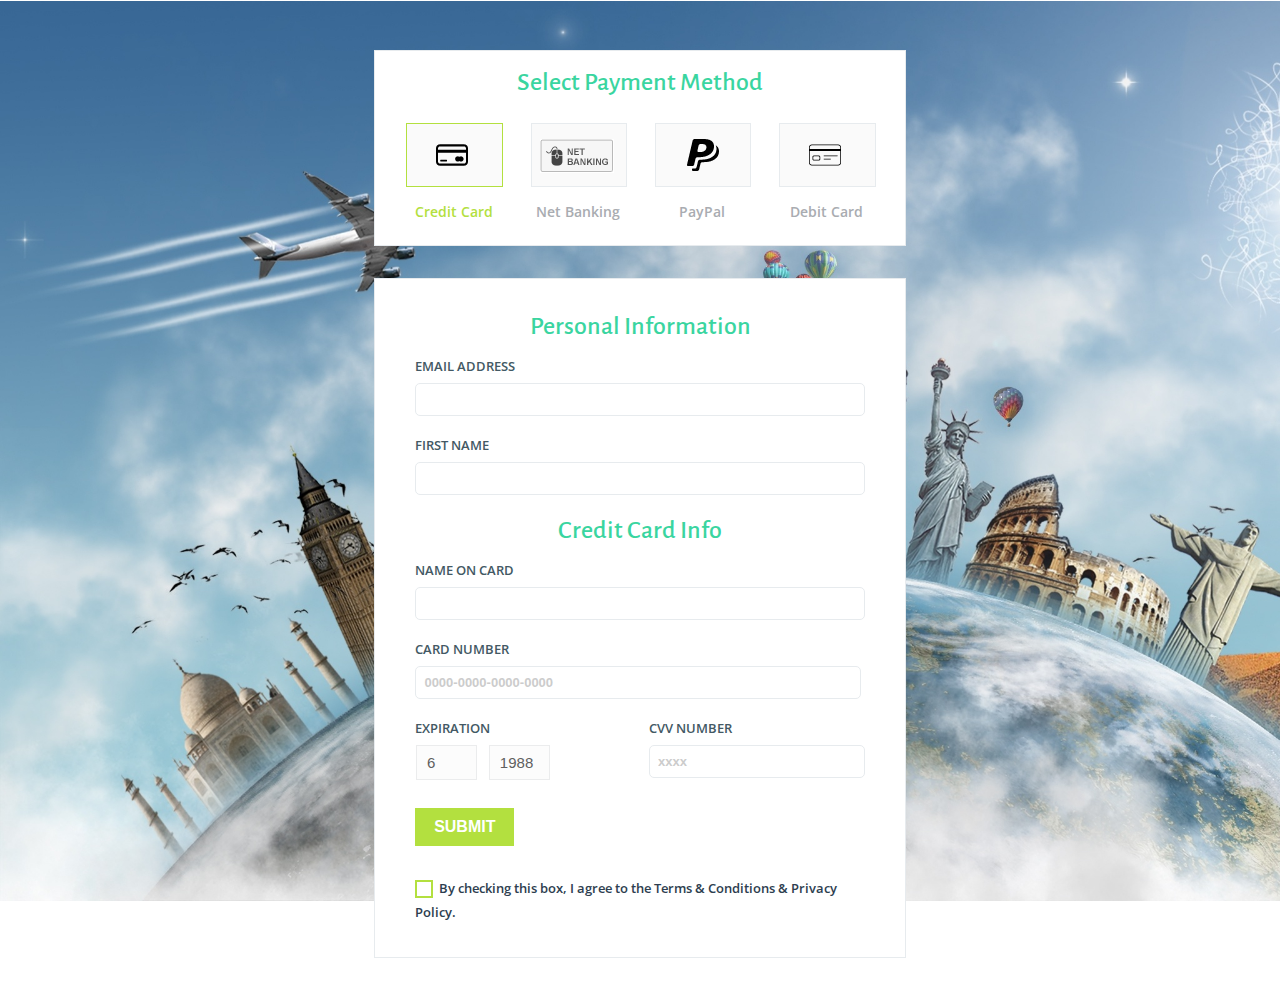
<file: payment.html>
<!DOCTYPE html>
<html>
<head>
<title>FLY^haut|Payment</title>
<!-- for-mobile-apps -->
<meta name="viewport" content="width=device-width, initial-scale=1">
<meta http-equiv="Content-Type" content="text/html; charset=utf-8" />
<meta name="keywords" content="Payment Form Widget Responsive web template, Bootstrap Web Templates, Flat Web Templates, Android Compatible web template, 
Smartphone Compatible web template, free webdesigns for Nokia, Samsung, LG, SonyEricsson, Motorola web design" />
<script type="application/x-javascript"> addEventListener("load", function() { setTimeout(hideURLbar, 0); }, false);
		function hideURLbar(){ window.scrollTo(0,1); } </script>
<!-- //for-mobile-apps -->
<link href="/css/payment.css.css" rel="stylesheet" type="text/css" media="all" />
<link href='//fonts.googleapis.com/css?family=Fugaz+One' rel='stylesheet' type='text/css'>
<link href='//fonts.googleapis.com/css?family=Alegreya+Sans:400,100,100italic,300,300italic,400italic,500,500italic,700,700italic,800,800italic,900,900italic' rel='stylesheet' type='text/css'>
<link href='//fonts.googleapis.com/css?family=Open+Sans:400,300,300italic,400italic,600,600italic,700,700italic,800,800italic' rel='stylesheet' type='text/css'>
<script type="text/javascript" src="/js/jquery.min.js"></script>
</head>
<body>
	<div class="main">
		
		<div class="content">
			
			<script src="js/easyResponsiveTabs.js" type="text/javascript"></script>
					<script type="text/javascript">
						$(document).ready(function () {
							$('#horizontalTab').easyResponsiveTabs({
								type: 'default',         
								width: 'auto', 
								fit: true   
							});
						});
						
					</script>
						<div class="sap_tabs">
							<div id="horizontalTab" style="display: block; width: 100%; margin: 0px;">
								<div class="pay-tabs">
									<h2>Select Payment Method</h2>
									  <ul class="resp-tabs-list">
										  <li class="resp-tab-item" aria-controls="tab_item-0" role="tab"><span><label class="pic1"></label>Credit Card</span></li>
										  <li class="resp-tab-item" aria-controls="tab_item-1" role="tab"><span><label class="pic3"></label>Net Banking</span></li>
										  <li class="resp-tab-item" aria-controls="tab_item-2" role="tab"><span><label class="pic4"></label>PayPal</span></li> 
										  <li class="resp-tab-item" aria-controls="tab_item-3" role="tab"><span><label class="pic2"></label>Debit Card</span></li>
										  <div class="clear"></div>
									  </ul>	
								</div>
								<div class="resp-tabs-container">
									<div class="tab-1 resp-tab-content" aria-labelledby="tab_item-0">
										<div class="payment-info">
											<h3>Personal Information</h3>
											<form>
												<div class="tab-for">				
													<h5>EMAIL ADDRESS</h5>
														<input type="text" value="" required >
													<h5>FIRST NAME</h5>													
														<input type="text" value="">
												</div>			
											</form>
											<h3 class="pay-title">Credit Card Info</h3>
											<form>
												<div class="tab-for">				
													<h5>NAME ON CARD</h5>
														<input type="text" value="">
													<h5>CARD NUMBER</h5>													
														<input class="pay-logo" type="text" value="0000-0000-0000-0000" onfocus="this.value = '';" onblur="if (this.value == '') {this.value = '0000-0000-0000-0000';}" required="">
												</div>	
												<div class="transaction">
													<div class="tab-form-left user-form">
														<h5>EXPIRATION</h5>
															<ul>
																<li>
																	<input type="number" class="text_box" type="text" value="6" min="1" />	
																</li>
																<li>
																	<input type="number" class="text_box" type="text" value="1988" min="1" />	
																</li>
																
															</ul>
													</div>
													<div class="tab-form-right user-form-rt">
														<h5>CVV NUMBER</h5>													
														<input type="text" value="xxxx" onfocus="this.value = '';" onblur="if (this.value == '') {this.value = 'xxxx';}" required="">
													</div>
													<div class="clear"></div>
												</div>
												<input type="submit" value="SUBMIT">
											</form>
											<div class="single-bottom">
													<ul>
														<li>
															<input type="checkbox"  id="brand" value="">
															<label for="brand"><span></span>By checking this box, I agree to the Terms & Conditions & Privacy Policy.</label>
														</li>
													</ul>
											</div>
										</div>
									</div>
									<div class="tab-1 resp-tab-content" aria-labelledby="tab_item-1">
										<div class="payment-info">
											<h3>Net Banking</h3>
											<div class="radio-btns">
												<div class="swit">								
													<div class="check_box"> <div class="radio"> <label><input type="radio" name="radio" checked=""><i></i>Andhra Bank</label> </div></div>
													<div class="check_box"> <div class="radio"> <label><input type="radio" name="radio"><i></i>Allahabad Bank</label> </div></div>
													<div class="check_box"> <div class="radio"> <label><input type="radio" name="radio"><i></i>Bank of Baroda</label> </div></div>
													<div class="check_box"> <div class="radio"> <label><input type="radio" name="radio"><i></i>Canara Bank</label> </div></div>	
													<div class="check_box"> <div class="radio"> <label><input type="radio" name="radio"><i></i>IDBI Bank</label> </div></div>
													<div class="check_box"> <div class="radio"> <label><input type="radio" name="radio"><i></i>Icici Bank</label> </div></div>	
													<div class="check_box"> <div class="radio"> <label><input type="radio" name="radio"><i></i>Indian Overseas Bank</label> </div></div>	
													<div class="check_box"> <div class="radio"> <label><input type="radio" name="radio"><i></i>Punjab National Bank</label> </div></div>	
													<div class="check_box"> <div class="radio"> <label><input type="radio" name="radio"><i></i>South Indian Bank</label> </div></div>
													<div class="check_box"> <div class="radio"> <label><input type="radio" name="radio"><i></i>State Bank Of India</label> </div></div>		
												</div>
												<div class="swit">								
													<div class="check_box"> <div class="radio"> <label><input type="radio" name="radio" checked=""><i></i>City Union Bank</label> </div></div>
													<div class="check_box"> <div class="radio"> <label><input type="radio" name="radio"><i></i>HDFC Bank</label> </div></div>
													<div class="check_box"> <div class="radio"> <label><input type="radio" name="radio"><i></i>IndusInd Bank</label> </div></div>
													<div class="check_box"> <div class="radio"> <label><input type="radio" name="radio"><i></i>Syndicate Bank</label> </div></div>
													<div class="check_box"> <div class="radio"> <label><input type="radio" name="radio"><i></i>Deutsche Bank</label> </div></div>	
													<div class="check_box"> <div class="radio"> <label><input type="radio" name="radio"><i></i>Corporation Bank</label> </div></div>
													<div class="check_box"> <div class="radio"> <label><input type="radio" name="radio"><i></i>UCO Bank</label> </div></div>	
													<div class="check_box"> <div class="radio"> <label><input type="radio" name="radio"><i></i>Indian Bank</label> </div></div>	
													<div class="check_box"> <div class="radio"> <label><input type="radio" name="radio"><i></i>Federal Bank</label> </div></div>	
													<div class="check_box"> <div class="radio"> <label><input type="radio" name="radio"><i></i>ING Vysya Bank</label> </div></div>	
												</div>
												<div class="clear"></div>
											</div>
											<a href="https://www.iobnet.co.in/index1.html">Continue</a>
										</div>
									</div>
									<div class="tab-1 resp-tab-content" aria-labelledby="tab_item-2">
										<div class="payment-info">
											<h3>PayPal</h3>
											<h4>Already Have A PayPal Account?</h4>
											<div class="login-tab">
												<div class="user-login">
													<h2>Login</h2>
													
													<form>
														<input type="text" value="name@email.com" onfocus="this.value = '';" onblur="if (this.value == '') {this.value = 'name@email.com';}" required="">
														<input type="password" value="PASSWORD" onfocus="this.value = '';" onblur="if (this.value == '') {this.value = 'PASSWORD';}" required="">
															<div class="user-grids">
																<div class="user-left">
																	<div class="single-bottom">
																			<ul>
																				<li>
																					<input type="checkbox"  id="brand1" value="">
																					<label for="brand1"><span></span>Remember me?</label>
																				</li>
																			</ul>
																	</div>
																</div>
																<div class="user-right">
																	<input type="submit" value="LOGIN">
																</div>
																<div class="clear"></div>
															</div>
													</form>
												</div>
											</div>
										</div>
									</div>
									<div class="tab-1 resp-tab-content" aria-labelledby="tab_item-3">	
										<div class="payment-info">
											
											<h3 class="pay-title">Dedit Card Info</h3>
											<form>
												<div class="tab-for">				
													<h5>NAME ON CARD</h5>
														<input type="text" value="">
													<h5>CARD NUMBER</h5>													
														<input class="pay-logo" type="text" value="0000-0000-0000-0000" onfocus="this.value = '';" onblur="if (this.value == '') {this.value = '0000-0000-0000-0000';}" required="">
												</div>	
												<div class="transaction">
													<div class="tab-form-left user-form">
														<h5>EXPIRATION</h5>
															<ul>
																<li>
																	<input type="number" class="text_box" type="text" value="6" min="1" />	
																</li>
																<li>
																	<input type="number" class="text_box" type="text" value="1988" min="1" />	
																</li>
																
															</ul>
													</div>
													<div class="tab-form-right user-form-rt">
														<h5>CVV NUMBER</h5>													
														<input type="text" value="xxxx" onfocus="this.value = '';" onblur="if (this.value == '') {this.value = 'xxxx';}" required="">
													</div>
													<div class="clear"></div>
												</div>
												<input type="submit" value="SUBMIT">
											</form>
											<div class="single-bottom">
													<ul>
														<li>
															<input type="checkbox"  id="brand" value="">
															<label for="brand"><span></span>By checking this box, I agree to the Terms & Conditions & Privacy Policy.</label>
														</li>
													</ul>
											</div>
										</div>	
									</div>
								</div>	
							</div>
						</div>	

		</div>
		
	</div>
</body>
</html>
</file>
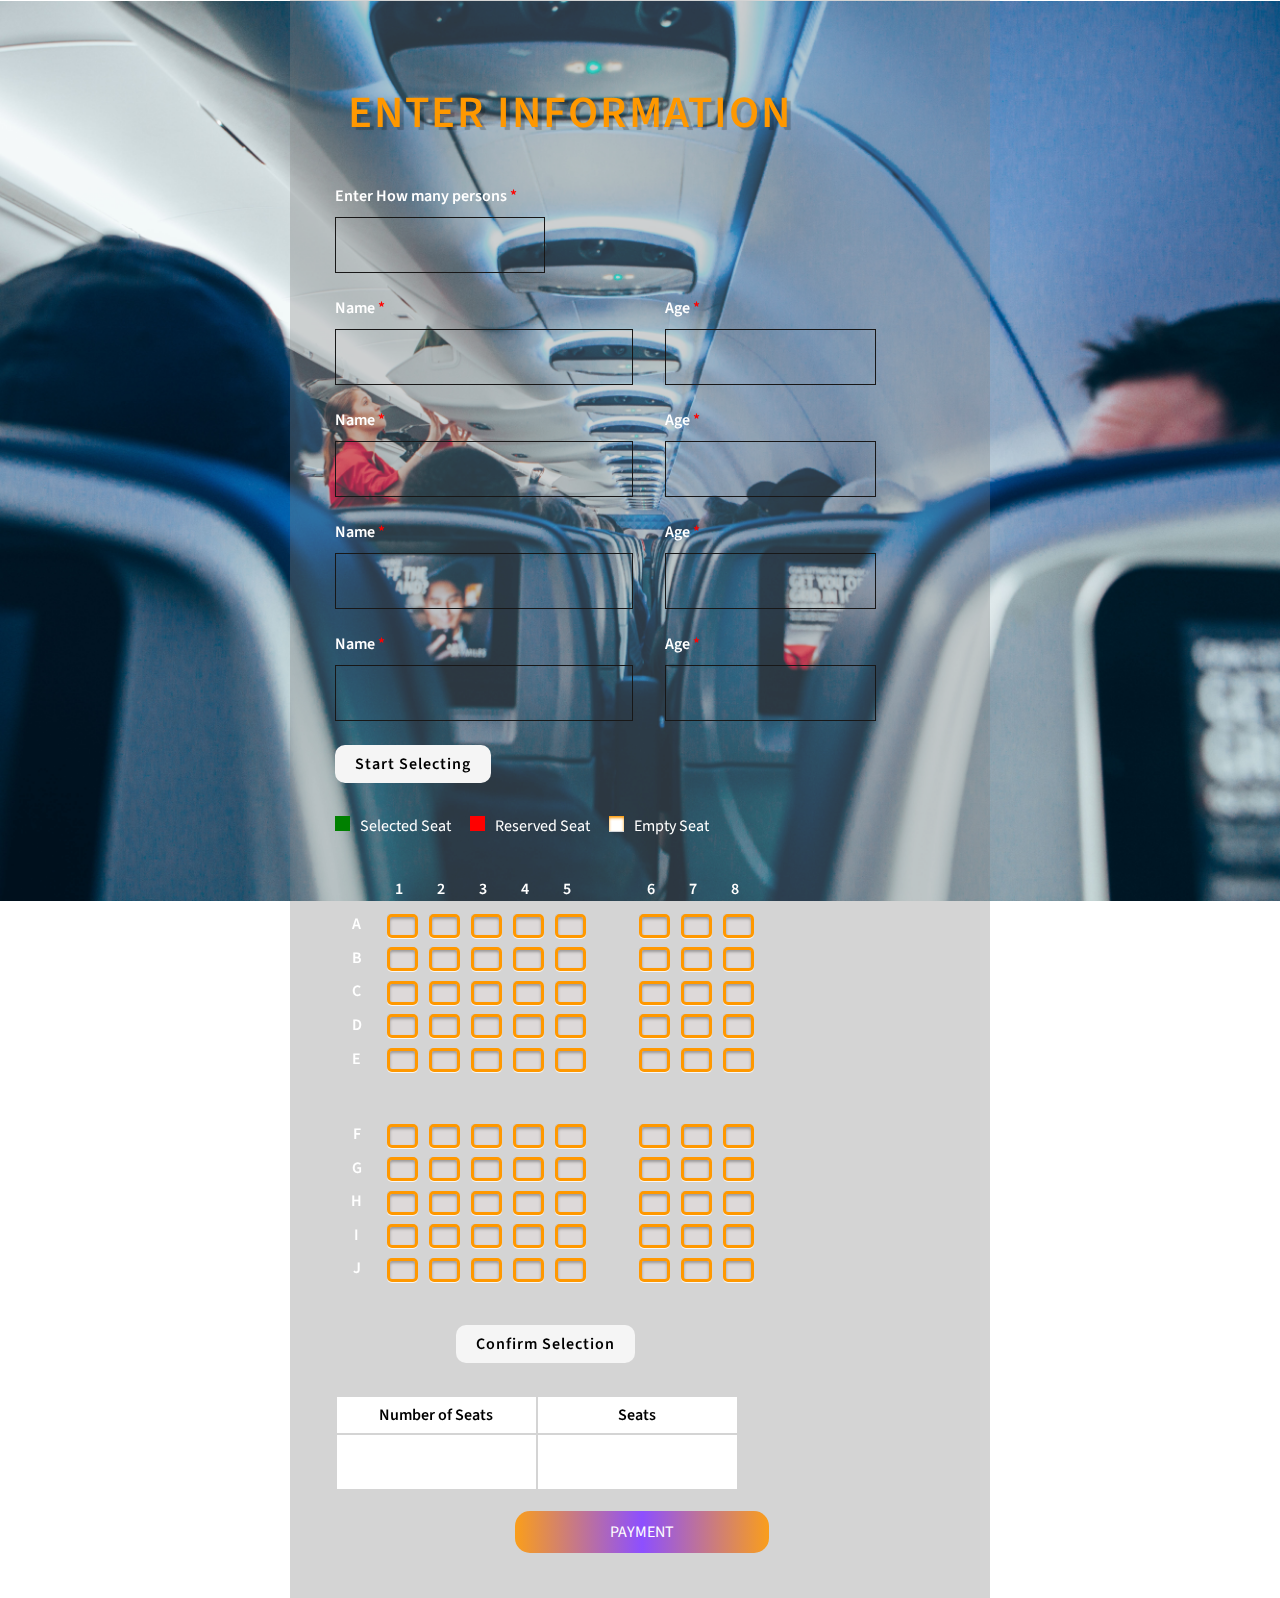
<file: seat.html>
<!DOCTYPE html>
<html lang="en">

<head>
    <title>FLY^haut|seat</title>
    <!-- Meta-Tags -->
    <meta name="viewport" content="width=device-width, initial-scale=1">
    <meta charset="utf-8">
    <meta name="keywords" content="Movie Seat Selection a Responsive Web Template, Bootstrap Web Templates, Flat Web Templates, Android Compatible Web Template, Smartphone Compatible Web Template, Free Webdesigns for Nokia, Samsung, LG, Sony Ericsson, Motorola Web Design">
    <script>
        addEventListener("load", function () {
            setTimeout(hideURLbar, 0);
        }, false);

        function hideURLbar() {
            window.scrollTo(0, 1);
        }
    </script>
    <link rel="stylesheet" href="css/style.css" type="text/css" media="all">
    <link href="//fonts.googleapis.com/css?family=Source+Sans+Pro:200,200i,300,300i,400,400i,600,600i,700,700i,900,900i" rel="stylesheet">
</head>
<body onload="onLoaderFunc()" style="filter: opacity(1);">
    <div class="container">

        <div class="w3ls-reg">
            <!-- input fields -->
            <h1>Enter Information</h1>
            <div class="inputForm">
                <div class="mr_agilemain">
                    
                    <div class="agileits-right">
                        <label> Enter How many persons
                            <span>*</span>
                        </label>
                        <input type="number" id="Numseats" required min="1">
                    </div>
                    
                </div>
                <div class="mr_agilemain">
                    <div class="agileits-left">
                        <label> Name
                            <span>*</span>
                        </label>
                        <input type="text" id="Username" required>
                    </div>
                    <div class="agileits-right">
                        <label> Age
                            <span>*</span>
                        </label>
                        <input type="number" id="Numseats" required min="1">
                    </div>
                    
                </div>
                <div class="mr_agilemain">
                    <div class="agileits-left">
                        <label> Name
                            <span>*</span>
                        </label>
                        <input type="text" id="Username" required>
                    </div>
                    <div class="agileits-right">
                        <label> Age
                            <span>*</span>
                        </label>
                        <input type="number" id="Numseats" required min="1">
                    </div>
                    
                </div>
                <div class="mr_agilemain">
                    <div class="agileits-left">
                        <label> Name
                            <span>*</span>
                        </label>
                        <input type="text" id="Username" required>
                    </div>
                    <div class="agileits-right">
                        <label> Age
                            <span>*</span>
                        </label>
                        <input type="number" id="Numseats" required min="1">
                    </div>
                    
                </div>
                <div class="mr_agilemain">
                    <div class="agileits-left">
                        <label> Name
                            <span>*</span>
                        </label>
                        <input type="text" id="Username" required>
                    </div>
                    <div class="agileits-right">
                        <label> Age
                            <span>*</span>
                        </label>
                        <input type="number" id="Numseats" required min="1">
                    </div>
                    
                </div>
                <div id="hello"></div>
                
                <button onclick="takeData()">Start Selecting</button>
            </div>
            <!-- //input fields -->
            <!-- seat availabilty list -->
            <ul class="seat_w3ls">
                <li class="smallBox greenBox">Selected Seat</li>

                <li class="smallBox redBox">Reserved Seat</li>

                <li class="smallBox emptyBox">Empty Seat</li>
            </ul>
            <!-- seat availabilty list -->
            <!-- seat layout -->
            <div class="seatStructure txt-center" style="overflow-x:auto;">
                <table id="seatsBlock">
                    <p id="notification"></p>
                    <tr>
                        <td></td>
                        <td>1</td>
                        <td>2</td>
                        <td>3</td>
                        <td>4</td>
                        <td>5</td>
                        <td></td>
                        <td>6</td>
                        <td>7</td>
                        <td>8</td>
                        </tr>
                    <tr>
                        <td>A</td>
                        <td>
                            <input type="checkbox" class="seats" value="A1">
                        </td>
                        <td>
                            <input type="checkbox" class="seats" value="A2">
                        </td>
                        <td>
                            <input type="checkbox" class="seats" value="A3">
                        </td>
                        <td>
                            <input type="checkbox" class="seats" value="A4">
                        </td>
                        <td>
                            <input type="checkbox" class="seats" value="A5">
                        </td>
                        <td class="seatGap"></td>
                        <td>
                            <input type="checkbox" class="seats" value="A6">
                        </td>
                        <td>
                            <input type="checkbox" class="seats" value="A7">
                        </td>
                        <td>
                            <input type="checkbox" class="seats" value="A8">
                        </td>
                      
                    </tr>

                    <tr>
                        <td>B</td>
                        <td>
                            <input type="checkbox" class="seats" value="B1">
                        </td>
                        <td>
                            <input type="checkbox" class="seats" value="B2">
                        </td>
                        <td>
                            <input type="checkbox" class="seats" value="B3">
                        </td>
                        <td>
                            <input type="checkbox" class="seats" value="B4">
                        </td>
                        <td>
                            <input type="checkbox" class="seats" value="B5">
                        </td>
                        <td></td>
                        <td>
                            <input type="checkbox" class="seats" value="B6">
                        </td>
                        <td>
                            <input type="checkbox" class="seats" value="B7">
                        </td>
                        <td>
                            <input type="checkbox" class="seats" value="B8">
                        </td>
                      
                    </tr>

                    <tr>
                        <td>C</td>
                        <td>
                            <input type="checkbox" class="seats" value="C1">
                        </td>
                        <td>
                            <input type="checkbox" class="seats" value="C2">
                        </td>
                        <td>
                            <input type="checkbox" class="seats" value="C3">
                        </td>
                        <td>
                            <input type="checkbox" class="seats" value="C4">
                        </td>
                        <td>
                            <input type="checkbox" class="seats" value="C5">
                        </td>
                        <td></td>
                        <td>
                            <input type="checkbox" class="seats" value="C6">
                        </td>
                        <td>
                            <input type="checkbox" class="seats" value="C7">
                        </td>
                        <td>
                            <input type="checkbox" class="seats" value="C8">
                        </td>
                        
                       
                    </tr>

                    <tr>
                        <td>D</td>
                        <td>
                            <input type="checkbox" class="seats" value="D1">
                        </td>
                        <td>
                            <input type="checkbox" class="seats" value="D2">
                        </td>
                        <td>
                            <input type="checkbox" class="seats" value="D3">
                        </td>
                        <td>
                            <input type="checkbox" class="seats" value="D4">
                        </td>
                        <td>
                            <input type="checkbox" class="seats" value="D5">
                        </td>
                        <td></td>
                        <td>
                            <input type="checkbox" class="seats" value="D6">
                        </td>
                        <td>
                            <input type="checkbox" class="seats" value="D7">
                        </td>
                        <td>
                            <input type="checkbox" class="seats" value="D8">
                        </td>
                       
                    </tr>

                    <tr>
                        <td>E</td>
                        <td>
                            <input type="checkbox" class="seats" value="E1">
                        </td>
                        <td>
                            <input type="checkbox" class="seats" value="E2">
                        </td>
                        <td>
                            <input type="checkbox" class="seats" value="E3">
                        </td>
                        <td>
                            <input type="checkbox" class="seats" value="E4">
                        </td>
                        <td>
                            <input type="checkbox" class="seats" value="E5">
                        </td>
                        <td></td>
                        <td>
                            <input type="checkbox" class="seats" value="E6">
                        </td>
                        <td>
                            <input type="checkbox" class="seats" value="E7">
                        </td>
                        <td>
                            <input type="checkbox" class="seats" value="E8">
                        </td>
                       
                    </tr>

                    <tr class="seatVGap"></tr>

                    <tr>
                        <td>F</td>
                        <td>
                            <input type="checkbox" class="seats" value="F1">
                        </td>
                        <td>
                            <input type="checkbox" class="seats" value="F2">
                        </td>
                        <td>
                            <input type="checkbox" class="seats" value="F3">
                        </td>
                        <td>
                            <input type="checkbox" class="seats" value="F4">
                        </td>
                        <td>
                            <input type="checkbox" class="seats" value="F5">
                        </td>
                        <td></td>
                        <td>
                            <input type="checkbox" class="seats" value="F6">
                        </td>
                        <td>
                            <input type="checkbox" class="seats" value="F7">
                        </td>
                        <td>
                            <input type="checkbox" class="seats" value="F8">
                        </td>
                       
                    </tr>

                    <tr>
                        <td>G</td>
                        <td>
                            <input type="checkbox" class="seats" value="G1">
                        </td>
                        <td>
                            <input type="checkbox" class="seats" value="G2">
                        </td>
                        <td>
                            <input type="checkbox" class="seats" value="G3">
                        </td>
                        <td>
                            <input type="checkbox" class="seats" value="G4">
                        </td>
                        <td>
                            <input type="checkbox" class="seats" value="G5">
                        </td>
                        <td></td>
                        <td>
                            <input type="checkbox" class="seats" value="G6">
                        </td>
                        <td>
                            <input type="checkbox" class="seats" value="G7">
                        </td>
                        <td>
                            <input type="checkbox" class="seats" value="G8">
                        </td>
                    </tr>

                    <tr>
                        <td>H</td>
                        <td>
                            <input type="checkbox" class="seats" value="H1">
                        </td>
                        <td>
                            <input type="checkbox" class="seats" value="H2">
                        </td>
                        <td>
                            <input type="checkbox" class="seats" value="H3">
                        </td>
                        <td>
                            <input type="checkbox" class="seats" value="H4">
                        </td>
                        <td>
                            <input type="checkbox" class="seats" value="H5">
                        </td>
                        <td></td>
                        <td>
                            <input type="checkbox" class="seats" value="H6">
                        </td>
                        <td>
                            <input type="checkbox" class="seats" value="H7">
                        </td>
                        <td>
                            <input type="checkbox" class="seats" value="H8">
                        </td>
                    </tr>

                    <tr>
                        <td>I</td>
                        <td>
                            <input type="checkbox" class="seats" value="I1">
                        </td>
                        <td>
                            <input type="checkbox" class="seats" value="I2">
                        </td>
                        <td>
                            <input type="checkbox" class="seats" value="I3">
                        </td>
                        <td>
                            <input type="checkbox" class="seats" value="I4">
                        </td>
                        <td>
                            <input type="checkbox" class="seats" value="I5">
                        </td>
                        <td></td>
                        <td>
                            <input type="checkbox" class="seats" value="I6">
                        </td>
                        <td>
                            <input type="checkbox" class="seats" value="I7">
                        </td>
                        <td>
                            <input type="checkbox" class="seats" value="I8">
                        </td>
                    </tr>

                    <tr>
                        <td>J</td>
                        <td>
                            <input type="checkbox" class="seats" value="J1">
                        </td>
                        <td>
                            <input type="checkbox" class="seats" value="J2">
                        </td>
                        <td>
                            <input type="checkbox" class="seats" value="J3">
                        </td>
                        <td>
                            <input type="checkbox" class="seats" value="J4">
                        </td>
                        <td>
                            <input type="checkbox" class="seats" value="J5">
                        </td>
                        <td></td>
                        <td>
                            <input type="checkbox" class="seats" value="J6">
                        </td>
                        <td>
                            <input type="checkbox" class="seats" value="J7">
                        </td>
                        <td>
                            <input type="checkbox" class="seats" value="J8">
                        </td>
                       
                        
                    </tr>
                </table>

                <br><br>
                <button onclick="updateTextArea()">Confirm Selection</button>
            </div>
            <!-- //seat layout -->
            <!-- details after booking displayed here -->
            <div class="displayerBoxes txt-center" style="overflow-x:auto;">
                <table class="Displaytable w3ls-table" width="100%">
                    <tr>
                        
                        <th>Number of Seats</th>
                        <th>Seats</th>
                    </tr>
                    <tr>
                        
                        <td>
                            <textarea id="NumberDisplay"></textarea>
                        </td>
                        <td>
                            <textarea id="seatsDisplay"></textarea>
                        </td>
                    </tr>
                </table>
            </div>
            <div>
                    <a href="payment.html" style="background: linear-gradient(to right, #fa9e1b, #8d4fff, #fa9e1b); color:white; padding: 10px 95px;border-radius: 15px; margin-left: 180px;margin-top: 20px; display: inline-block;">PAYMENT</a>
                </div>
        </div>

       
    </div>
    
    
    <!-- js -->
    <script src="js/jquery-2.2.3.min.js"></script>
    <!-- //js -->
    <!-- script for seat selection -->
    <script>
        function onLoaderFunc() {
            $(".seatStructure *").prop("disabled", true);
            $(".displayerBoxes *").prop("disabled", true);
        }

        function takeData() {
            if ( ($("#Numseats").val().length == 0)) {
                alert("Number of persons");
            } else {
                $(".inputForm *").prop("disabled", true);
                $(".seatStructure *").prop("disabled", false);
                document.getElementById("notification").innerHTML =
                    "<b style='margin-bottom:0px;background:#ff9800;letter-spacing:1px;'>Please Select your Seats NOW!</b>";
            }
        }


        function updateTextArea() {

            if ($("input:checked").length == ($("#Numseats").val())) {
                $(".seatStructure *").prop("disabled", true);

                var allNameVals = [];
                var allNumberVals = [];
                var allSeatsVals = [];

                //Storing in Array
                allNameVals.push($("#Username").val());
                allNumberVals.push($("#Numseats").val());
                $('#seatsBlock :checked').each(function () {
                    allSeatsVals.push($(this).val());
                });

                //Displaying 
                $('#nameDisplay').val(allNameVals);
                $('#NumberDisplay').val(allNumberVals);
                $('#seatsDisplay').val(allSeatsVals);
            } else {
                alert("Please select " + ($("#Numseats").val()) + " seats")
            }
        }


        function myFunction() {
            alert($("input:checked").length);
        }
        $(":checkbox").click(function () {
            if ($("input:checked").length == ($("#Numseats").val())) {
                $(":checkbox").prop('disabled', true);
                $(':checked').prop('disabled', false);
            } else {
                $(":checkbox").prop('disabled', false);
            }
        });
    </script>

</body>

</html>
</file>
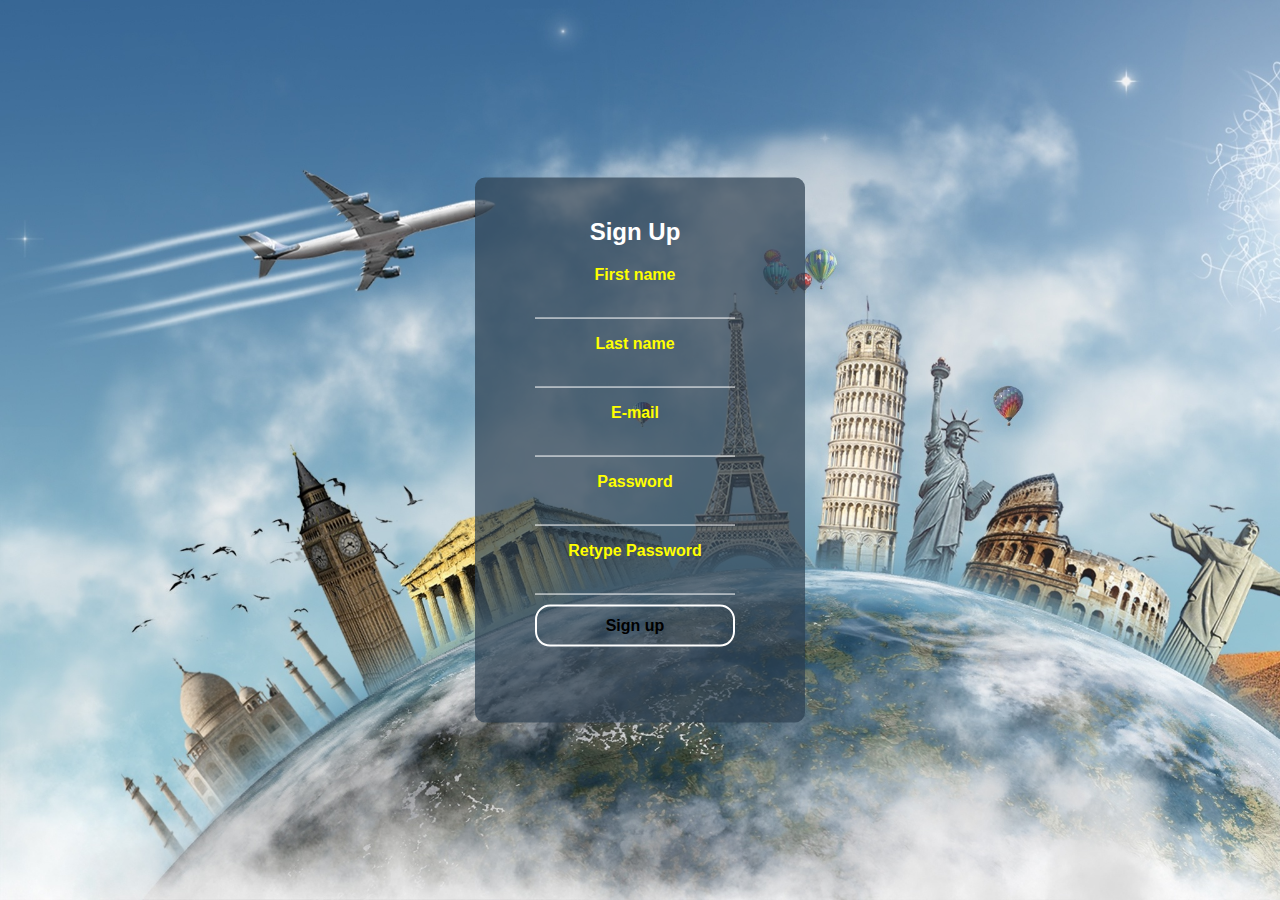
<file: signup.html>
<!DOCTYPE html>
<html lang="en">
<head>
    <meta charset="UTF-8">
    <meta name="viewport" content="width=device-width, initial-scale=1.0">
    <meta http-equiv="X-UA-Compatible" content="ie=edge">
    <title>SignUp</title>
    <link rel="stylesheet" href="css/signup.css">
    <style>
        #msg
        {
            visibility: hidden;
            min-width: 250px;
            background-color: yellow;
            color: #000;
            text-align: center;
            border-radius: 5px;

        }
        #msg.show
        {
            visibility: visible;
            animation: fadein 0.5s,fadeout 0.5s 2.5s;
        }
    </style>

</head>
<body>
    <div class="signup">
        <form action="#">
                <h2 style="color: #fff">Sign Up</h2>
                <p>First name</p>
                <input type="text" name="firstname" pattern="[A-Za-z]{3,}" required>
                <br>
                <p>Last name</p>
                <input type="text" name="lastname" pattern="[A-Za-z]{3,}" >
                <br>
                <p>E-mail</p>
                <input type="mail" name="email" required>
                <br>
                <p>Password</p>
                <input type="password" name="password" pattern="(?=.*\d)(?=.*[a-z])(?=.*[A-Z]).{8,}" title="Must contain at least one number and one uppercase and lowercase letter, and at least 8 or more characters" required>
                <br>
                <p>Retype Password</p>
                <input type="password" name="repassword" pattern="(?=.*\d)(?=.*[a-z])(?=.*[A-Z]).{8,}" title="Must contain at least one number and one uppercase and lowercase letter, and at least 8 or more characters" required>
                <br>
                <input type="submit" value="Sign up" style="padding: 10px 20px;margin-top: 10px; color: black; border-radius: 15px; cursor: pointer; border: 2px white solid; font-weight: bold;;" onclick="myfunction"><br>
                <div id="msg">Congrajulations You Sign Up successfully!!</div>
                <script>
                    function myfunction()
                    {
                        var x=document.getElementById("msg");
                        setTimeout(function(){x.className=x.className.replace("show","");},3000);
                    }
                </script>
        </form>
    </div>
</body>
</html>
</file>
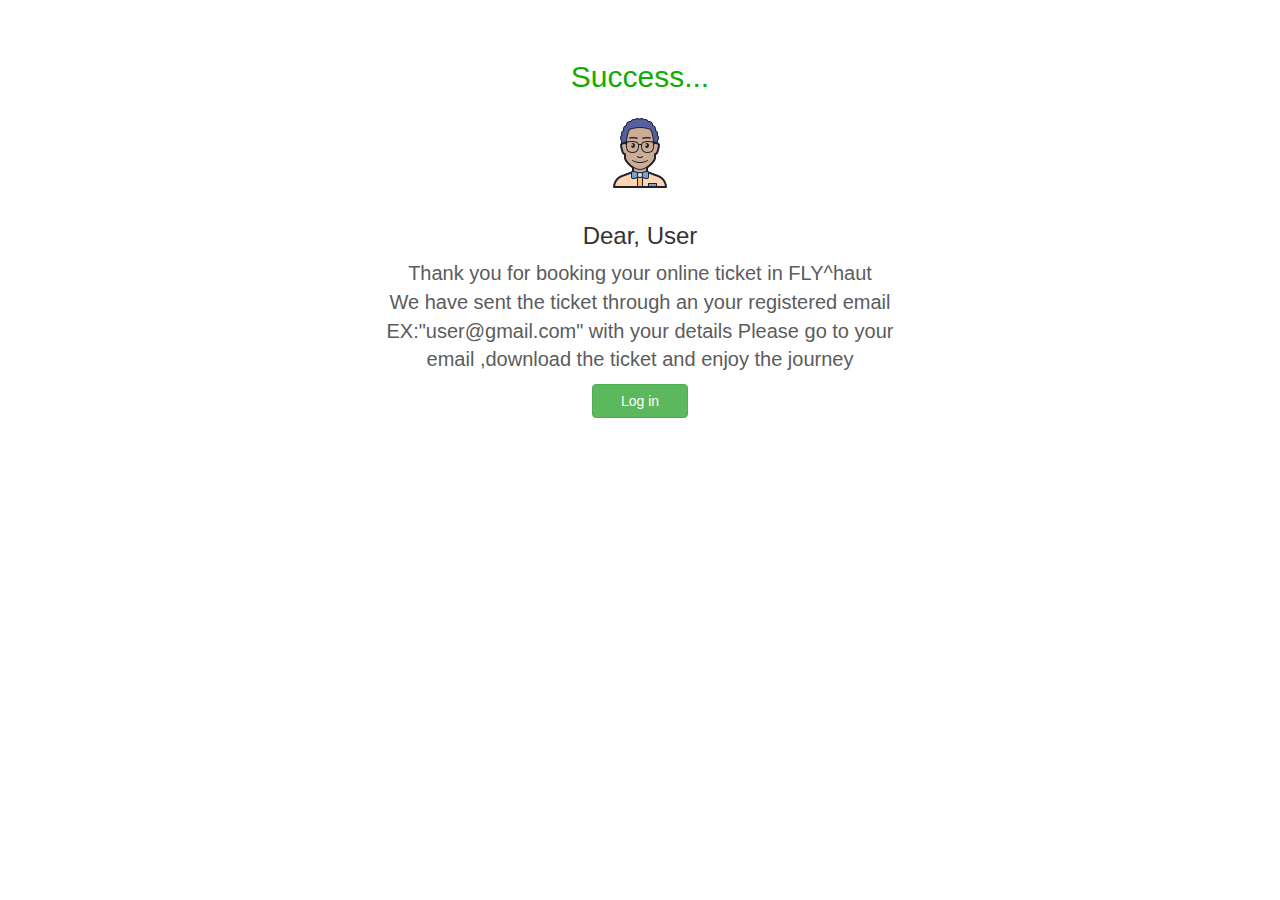
<file: success.html>
<!DOCTYPE html>
<html lang="en">
<head>
    <meta charset="UTF-8">
    <meta name="viewport" content="width=device-width, initial-scale=1.0">
    <meta http-equiv="X-UA-Compatible" content="ie=edge">
    <title>FLY^haut</title>
    <link href="//maxcdn.bootstrapcdn.com/bootstrap/3.3.0/css/bootstrap.min.css" rel="stylesheet" id="bootstrap-css">
<script src="//maxcdn.bootstrapcdn.com/bootstrap/3.3.0/js/bootstrap.min.js"></script>
<script src="//code.jquery.com/jquery-1.11.1.min.js"></script>
</head>
<body>
    
<div class="container">
	<div class="row text-center">
        <div class="col-sm-6 col-sm-offset-3">
        <br><br> <h2 style="color:#0fad00">Success...</h2>
        <img src="/images/account.png">
        <h3>Dear, User</h3>
        <p style="font-size:20px;color:#5C5C5C;">Thank you for booking your online ticket  in FLY^haut <br> We have sent the ticket  through  an your registered email EX:"user@gmail.com" with your details
Please go to your  email ,download the ticket and enjoy the journey</p>
        <a href="/index.html" class="btn btn-success">     Log in      </a>
    <br><br>
        </div>
        
	</div>
</div>
</body>
</html>
</file>
<file: styles/about_styles.css>
@charset "utf-8";


/***********
1. Fonts
***********/

@import url('https://fonts.googleapis.com/css?family=Open+Sans:300,400,600,700,800');
@font-face
{
	font-family: 'Beyond';
	src: url('../fonts/beyond_the_mountains.otf')  format('truetype'),
		 url('../fonts/beyond_the_mountains.ttf')  format('opentype');
}

/*********************************
2. Body and some general stuff
*********************************/

*
{
	margin: 0;
	padding: 0;
	-webkit-font-smoothing: antialiased;
	-webkit-text-shadow: rgba(0,0,0,.01) 0 0 1px;
	text-shadow: rgba(0,0,0,.01) 0 0 1px;
}
body
{
	font-family: 'Open Sans', sans-serif;
	font-size: 14px;
	font-weight: 400;
	background: #FFFFFF;
	color: #a5a5a5;
}
div
{
	display: block;
	position: relative;
	-webkit-box-sizing: border-box;
    -moz-box-sizing: border-box;
    box-sizing: border-box;
}
ul
{
	list-style: none;
	margin-bottom: 0px;
}
p
{
	font-family: 'Open Sans', sans-serif;
	font-size: 14px;
	line-height: 2;
	font-weight: 400;
	color: #929191;
	-webkit-font-smoothing: antialiased;
	-webkit-text-shadow: rgba(0,0,0,.01) 0 0 1px;
	text-shadow: rgba(0,0,0,.01) 0 0 1px;
}
p a
{
	display: inline;
	position: relative;
	color: inherit;
	border-bottom: solid 1px #ffa07f;
	-webkit-transition: all 200ms ease;
	-moz-transition: all 200ms ease;
	-ms-transition: all 200ms ease;
	-o-transition: all 200ms ease;
	transition: all 200ms ease;
}
a, a:hover, a:visited, a:active, a:link
{
	text-decoration: none;
	-webkit-font-smoothing: antialiased;
	-webkit-text-shadow: rgba(0,0,0,.01) 0 0 1px;
	text-shadow: rgba(0,0,0,.01) 0 0 1px;
}
p a:active
{
	position: relative;
	color: #FF6347;
}
p a:hover
{
	color: #FFFFFF;
	background: #ffa07f;
}
p a:hover::after
{
	opacity: 0.2;
}
::selection
{
	
}
p::selection
{
	
}
h1{font-size: 48px;}
h2{font-size: 36px;}
h3{font-size: 24px;}
h4{font-size: 18px;}
h5{font-size: 14px;}
h1, h2, h3, h4, h5, h6
{
	font-family: 'Open Sans', sans-serif;
	-webkit-font-smoothing: antialiased;
	-webkit-text-shadow: rgba(0,0,0,.01) 0 0 1px;
	text-shadow: rgba(0,0,0,.01) 0 0 1px;
}
h1::selection, 
h2::selection, 
h3::selection, 
h4::selection, 
h5::selection, 
h6::selection
{
	
}
.form-control
{
	color: #db5246;
}
section
{
	display: block;
	position: relative;
	box-sizing: border-box;
}
.clear
{
	clear: both;
}
.clearfix::before, .clearfix::after
{
	content: "";
	display: table;
}
.clearfix::after
{
	clear: both;
}
.clearfix
{
	zoom: 1;
}
.float_left
{
	float: left;
}
.float_right
{
	float: right;
}
.trans_200
{
	-webkit-transition: all 200ms ease;
	-moz-transition: all 200ms ease;
	-ms-transition: all 200ms ease;
	-o-transition: all 200ms ease;
	transition: all 200ms ease;
}
.trans_300
{
	-webkit-transition: all 300ms ease;
	-moz-transition: all 300ms ease;
	-ms-transition: all 300ms ease;
	-o-transition: all 300ms ease;
	transition: all 300ms ease;
}
.trans_400
{
	-webkit-transition: all 400ms ease;
	-moz-transition: all 400ms ease;
	-ms-transition: all 400ms ease;
	-o-transition: all 400ms ease;
	transition: all 400ms ease;
}
.trans_500
{
	-webkit-transition: all 500ms ease;
	-moz-transition: all 500ms ease;
	-ms-transition: all 500ms ease;
	-o-transition: all 500ms ease;
	transition: all 500ms ease;
}
.fill_height
{
	height: 100%;
}
.super_container
{
	width: 100%;
	overflow: hidden;
}
.prlx_parent
{
	overflow: hidden;
}
.prlx
{
	height: 130% !important;
}
.nopadding
{
	padding: 0px !important;
}
.button
{
	display: inline-block;
	height: 53px;
	border-radius: 27px;
	overflow: hidden;
	z-index: 1;
}
.button_bcg
{
	position: absolute;
	top: 0;
	left: 0;
	width: 200%;
	height: 100%;
	background: linear-gradient(to right, #fa9e1b, #8d4fff, #fa9e1b);
	z-index: -1;
	-webkit-transition: all 400ms ease;
	-moz-transition: all 400ms ease;
	-ms-transition: all 400ms ease;
	-o-transition: all 400ms ease;
	transition: all 400ms ease;
}
.button:hover .button_bcg
{
	left: -100%;
}
.button a
{
	display: block;
	font-size: 13px;
	font-weight: 700;
	color: #fff;
	text-transform: uppercase;
	line-height: 53px;
	padding-left: 46px;
	padding-right: 46px;
	white-space: nowrap;
	z-index: 2;
}
.button span
{
	display: inline-block;
	vertical-align: middle;
	width: 5.75px;
	height: 5.63px;
	background: #FFFFFF;
	border-radius: 50%;
	margin-right: 2px;
}
.button span:first-child
{
	margin-left: 10px;
}
.button span:nth-child(2)
{
	opacity: 0.6;
}
.button span:last-child
{
	opacity: 0.4;
	margin-right: 0px;
}
.parallax-window
{
    min-height: 400px;
    background: transparent;
}

/*********************************
3. Header
*********************************/

.header
{
	position: fixed;
	width: 100%;
	background: rgba(54, 19, 84, 0.6);
	z-index: 12;
}
.header.scrolled
{
	background: rgba(54, 19, 84, 0.85);
}

/*********************************
3.1 Top Bar
*********************************/

.top_bar
{
	width: 100%;
	height: 36px;
	background: #350a4e;
	-webkit-transition: all 400ms ease;
	-moz-transition: all 400ms ease;
	-ms-transition: all 400ms ease;
	-o-transition: all 400ms ease;
	transition: all 400ms ease;
}
.header.scrolled .top_bar
{
	visibility: hidden;
	opacity: 0;
	height: 0px;
}
.phone
{
	display: inline-block;
	margin-right: 36px;
	line-height: 36px;
	font-size: 10px;
	font-weight: 600;
	color: #FFFFFF;
}
.social_list_item
{
	position: relative;
	display: inline-block;
	margin-right: 3px;
}
.social_list_item:last-child
{
	margin-right: 0px;
}
.social_list_item a
{
	display: block;
	width: 100%;
	padding-left: 10px;
	padding-right: 10px;
	line-height: 36px;
}
.social_list_item:hover a i
{
	color: #fa9e1c;
}
.social_list_item a i
{
	font-size: 12px;
	color: #FFFFFF;
	-webkit-transition: all 200ms ease;
	-moz-transition: all 200ms ease;
	-ms-transition: all 200ms ease;
	-o-transition: all 200ms ease;
	transition: all 200ms ease;
}
.social_list_item a:hover
{
	color: #FFFFFF;
}
.user_box_link
{
	display: inline-block;
}
.user_box_link a
{
	display: block;
	font-size: 10px;
	line-height: 36px;
	font-weight: 600;
	color: #FFFFFF;
	text-transform: uppercase;
}
.user_box_link a:hover
{
	color: #fa9e1c;
}
.user_box_login
{
	margin-right: 15px;
}
.user_box_login::after
{
	display: block;
	position: absolute;
	top: 15px;
	right: -9px;
	background: #FFFFFF;
	width: 1px;
	height: 9px;
	content: '';
}
.main_nav_col
{
	height: 143px;
	-webkit-transition: all 400ms ease;
	-moz-transition: all 400ms ease;
	-ms-transition: all 400ms ease;
	-o-transition: all 400ms ease;
	transition: all 400ms ease;
}
.header.scrolled .main_nav_col
{
	height: 100px;
}

/*********************************
3.2 Logo
*********************************/

.logo_container
{
	-webkit-transform: translateY(-6px);
	-moz-transform: translateY(-6px);
	-ms-transform: translateY(-6px);
	-o-transform: translateY(-6px);
	transform: translateY(-6px);
}
.header.scrolled .logo_container
{
	-webkit-transform: none;
	-moz-transform: none;
	-ms-transform: none;
	-o-transform: none;
	transform: none;
}
.logo a
{
	font-family: 'Open Sans', sans-serif;
	font-size: 30px;
	color: #f4f4f8;
	font-weight: 800;
	text-transform: uppercase;
}
.logo a img
{
	display: inline-block;
	vertical-align: baseline;
	margin-right: 9px;
	-webkit-transform: translateY(2px);
	-moz-transform: translateY(2px);
	-ms-transform: translateY(2px);
	-o-transform: translateY(2px);
	transform: translateY(2px);
}

/*********************************
3.3 Main Nav
*********************************/

.main_nav_container
{
	margin-right: 221px;
}
.main_nav_item
{
	position: relative;
	display: inline-block;
	margin-right: 40px;
}
.main_nav_item:last-child
{
	margin-right: 0px;
}
.main_nav_item a
{
	font-family: 'Open Sans', sans-serif;
	font-size: 13px;
	font-weight: 600;
	color: #FFFFFF;
	text-transform: uppercase;
	padding-bottom: 10px;
	padding-top: 10px;
}
.main_nav_item::after
{
	display: block;
	position: absolute;
	left: -1px;
	bottom: -11px;
	width: calc(100% + 2px);
	height: 2px;
	background: linear-gradient(to right, #fa9e1b, #8d4fff);
	content: '';
	opacity: 0;
	-webkit-transition: all 200ms ease;
	-moz-transition: all 200ms ease;
	-ms-transition: all 200ms ease;
	-o-transition: all 200ms ease;
	transition: all 200ms ease;
}
.main_nav_item:hover::after
{
	opacity: 1;
}
.content_search
{
	-webkit-transform: translateY(-1px);
	-moz-transform: translateY(-1px);
	-ms-transform: translateY(-1px);
	-o-transform: translateY(-1px);
	transform: translateY(-1px);
	cursor: pointer;
}
.header.scrolled .content_search
{
	-webkit-transform: none;
	-moz-transform: none;
	-ms-transform: none;
	-o-transform: none;
	transform: none;
}
.mag_glass
{
	-webkit-transition: all 200ms ease;
	-moz-transition: all 200ms ease;
	-ms-transition: all 200ms ease;
	-o-transition: all 200ms ease;
	transition: all 200ms ease;
}
.content_search img
{
	width: 17px;
	height: 17px;
}
.content_search:hover .mag_glass
{
	fill: #fa9e1c;
}
.content_search:hover .mag_glass
{
	fill: #fa9e1c;
}
.search_form
{
	position: absolute;
	right: 15px;
	top: 120px;
	width: 237px;
	height: 40px;
	visibility: hidden;
	opacity: 0;
}
.search_form.active
{
	top: 105px;
	visibility: visible;
	opacity: 1;
}
.search_content_input
{
	width: 100%;
	height: 100%;
	background: #FFFFFF;
	color: #1b0b32;
	padding-left: 20px;
	outline: none !important;
	border: none !important;
	box-shadow: 0px 8px 20px rgba(0,0,0,0.15);
}
.bez_1
{
	-webkit-transition: all 0.3s cubic-bezier(0.7, 0, 0.3, 1);
	-moz-transition: all 0.3s cubic-bezier(0.7, 0, 0.3, 1);
	-ms-transition: all 0.3s cubic-bezier(0.7, 0, 0.3, 1);
	-o-transition: all 0.3s cubic-bezier(0.7, 0, 0.3, 1);
	transition: all 0.3s cubic-bezier(0.7, 0, 0.3, 1);
}

/*********************************
3.4 Menu
*********************************/

.hamburger
{
	display: none;
	-webkit-transform: translateY(-3px);
	-moz-transform: translateY(-3px);
	-ms-transform: translateY(-3px);
	-o-transform: translateY(-3px);
	transform: translateY(-3px);
	cursor: pointer;
	margin-left: 20px;
}
.header.scrolled .hamburger
{
	-webkit-transform: none;
	-moz-transform: none;
	-ms-transform: none;
	-o-transform: none;
	transform: none;
}
.hamburger i
{
	font-size: 24px;
	color: #FFFFFF;
}
.hamburger:hover i
{
	color: #fa9e1c;
}
.menu
{
	position: fixed;
	width: 100vw;
	height: 100vh;
	background: linear-gradient(to right, #fa9e1b, #8d4fff);
	z-index: 100;
	opacity: 0;
	visibility: hidden;
}
.menu.active
{
	opacity: 0.95;
	visibility: visible;
}
.menu_content
{
	width: 100%;
	height: 100%;
}
.menu_item
{
	position: relative;
	margin-bottom: 3px;
}
.menu_item:last-child
{
	margin-bottom: 0px;
}
.menu_logo
{
	margin-bottom: 28px;
}
.menu_logo a img
{
	width: 40px !important;
}
.menu_item a
{
	display: inline-block;
	position: relative;
	font-family: 'Beyond';
	font-size: 36px;
	color: #FFFFFF;
	font-weight: 400;
}
.menu_item a::after
{
	display: block;
	position: absolute;
	top: 60%;
	left: 0;
	width: 0;
	height: 4px;
	background: #FFFFFF;
	letter-spacing: 2px;
	content: '';
	z-index: 10;
	pointer-events: none;
	-webkit-transition: all 200ms ease;
	-moz-transition: all 200ms ease;
	-ms-transition: all 200ms ease;
	-o-transition: all 200ms ease;
	transition: all 400ms ease;
}
.menu_item:hover a::after
{
	width: 100%;
}
.menu_close_container
{
	position: absolute;
	top: 94px;
	right: 122px;
	width: 21px;
	height: 21px;
	cursor: pointer;
	-webkit-transform: rotate(45deg);
	-moz-transform: rotate(45deg);
	-ms-transform: rotate(45deg);
	-o-transform: rotate(45deg);
	transform: rotate(45deg);
}
.menu_close
{
	top: 9px;
	width: 21px;
	height: 3px;
	background: #FFFFFF;
	-webkit-transition: all 200ms ease;
	-moz-transition: all 200ms ease;
	-ms-transition: all 200ms ease;
	-o-transition: all 200ms ease;
	transition: all 200ms ease;
}
.menu_close::after
{
	display: block;
	position: absolute;
	top: -9px;
	left: 9px;
	content: '';
	width: 3px;
	height: 21px;
	background: #FFFFFF;
	-webkit-transition: all 200ms ease;
	-moz-transition: all 200ms ease;
	-ms-transition: all 200ms ease;
	-o-transition: all 200ms ease;
	transition: all 200ms ease;
}
.menu_close_container:hover .menu_close,
.menu_close_container:hover .menu_close::after
{
	background: #fa9e1c;
}

/*********************************
4. Home
*********************************/

.home
{
	width: 100%;
	height: 465px;
	background: transparent;
}
.home_background
{
	position: absolute;
	top: 0;
	left: 0;
	width: 100%;
	height: 100%;
	background-repeat: no-repeat;
	background-size: cover;
	background-position: center center;
}
.home_content
{
	position: absolute;
	bottom: 106px;
	left: 50%;
	-webkit-transform: translateX(-50%);
	-moz-transform: translateX(-50%);
	-ms-transform: translateX(-50%);
	-o-transform: translateX(-50%);
	transform: translateX(-50%);
}
.home_title
{
	font-size: 72px;
	font-weight: 800;
	color: #FFFFFF;
	text-transform: uppercase;
}

/*********************************
5. Intro
*********************************/

.intro
{
	width: 100%;
	padding-top: 92px;
	padding-bottom: 105px;
	background: #f6f9fb;
}
.intro_image
{
	position: absolute;
    right: 0;
    top: 13px;
}
.intro_title
{
	font-size: 30px;
	font-weight: 700;
	color: #2d2c2c;
	text-transform: uppercase;
}
.intro_text
{
	margin-bottom: 0px;
	font-weight: 600;
	color: #929191;
	margin-top: 60px;
}
.intro_button
{
	margin-top: 57px;
	z-index: 1;
}

/*********************************
6. Section Title
*********************************/

.section_title
{
	font-size: 30px;
	font-weight: 700;
	color: #2d2c2c;
	margin-top: -8px;
	text-transform: uppercase;
}

/*********************************
7. Rating
*********************************/

.rating
{
	margin-top: 10px;
}
.rating i
{
	font-size: 19px;
	margin-right: 4px;
}
.rating i:last-child
{
	margin-right: 0px;
}
.rating_1 i:first-child{color: #ffeb8d;}
.rating_2 i:first-child{color: #ffeb8d;}
.rating_2 i:nth-child(2){color: #fed46b;}
.rating_3 i:first-child{color: #ffeb8d;}
.rating_3 i:nth-child(2){color: #fed46b;}
.rating_3 i:nth-child(3){color: #fbb53d;}
.rating_4 i:first-child{color: #ffeb8d;}
.rating_4 i:nth-child(2){color: #fed46b;}
.rating_4 i:nth-child(3){color: #fbb53d;}
.rating_4 i:nth-child(4){color: #fa9e1b;}
.rating_5 i:first-child{color: #ffeb8d;}
.rating_5 i:nth-child(2){color: #fed46b;}
.rating_5 i:nth-child(3){color: #fbb53d;}
.rating_5 i:nth-child(4){color: #fa9e1b;}
.rating_r i::before
{
	font-family: 'FontAwesome';
	content: "\f006";
	font-style: normal;
	font-size: 19px;
	margin-right: 4px;
}
.rating_r_1 i:first-child::before{color: #ffeb8d; content: "\f005";}
.rating_r_2 i:first-child::before{color: #ffeb8d; content: "\f005";}
.rating_r_2 i:nth-child(2)::before{color: #fed46b; content: "\f005";}
.rating_r_3 i:first-child::before{color: #ffeb8d; content: "\f005";}
.rating_r_3 i:nth-child(2)::before{color: #fed46b; content: "\f005";}
.rating_r_3 i:nth-child(3)::before{color: #fbb53d; content: "\f005";}
.rating_r_4 i:first-child::before{color: #ffeb8d; content: "\f005";}
.rating_r_4 i:nth-child(2)::before{color: #fed46b; content: "\f005";}
.rating_r_4 i:nth-child(3)::before{color: #fbb53d; content: "\f005";}
.rating_r_4 i:nth-child(4)::before{color: #fa9e1b; content: "\f005";}
.rating_r_5 i:first-child::before{color: #ffeb8d; content: "\f005";}
.rating_r_5 i:nth-child(2)::before{color: #fed46b; content: "\f005";}
.rating_r_5 i:nth-child(3)::before{color: #fbb53d; content: "\f005";}
.rating_r_5 i:nth-child(4)::before{color: #fa9e1b; content: "\f005";}
.rating_r_5 i:nth-child(5)::before{color: #ef910a; content: "\f005";}

/*********************************
8. Stats
*********************************/

.stats
{
	padding-top: 100px;
	padding-bottom: 105px;
}
.stats_text
{
	margin-top: 21px;
	padding-left: 30px;
	padding-right: 30px;
}
.stats_years
{
	padding-left: 116px;
	padding-right: 116px;
	margin-top: 39px;
}
.stats_contents
{
	margin-top: 23px;
	padding-left: 55px;
	padding-right: 55px;
}
.stats_years div
{
	display: inline-block;
	font-size: 14px;
	font-weight: 700;
	color: #fa9e1b;
}
.stats_item
{
	margin-bottom: 24px;
}
.stats_item:last-child
{
	margin-bottom: 0px;
}
.stats_last
{
	width: 25%;
	float: left;
	padding-left: 60px;
}
.stats_new
{
	width: 25%;
	float: left;
	padding-right: 60px;
}
.stats_last_icon
{
	position: absolute;
	bottom:0;
	left:0;
	width: 60px;
	height: 100%;
	padding-bottom: 5px;
}
.stats_new_icon
{
	position: absolute;
	bottom:0;
	right:0;
	width: 60px;
	height: 100%;
	padding-bottom: 5px;
}
.stats_last_content
{

}
.stats_number
{
	font-size: 24px;
	font-weight: 600;
	color: #2d2c2c;
}
.stats_type
{
	font-size: 14px;
	font-weight: 600;
	color: #929191;
}
.stats_bar
{
	width: 50%;
	height: 2px;
	background: #e1e1e1;
	float: left;
	margin-top: 33px;
}
.stats_bar_perc
{
	position: absolute;
	top: 0;
	height: 2px;
	background: #31124b;
	max-width: 100% !important;
}
.stats_bar_perc div
{
	width: 100%;
}
.stats_bar_value
{
	position: absolute;
	top: -39px;
}

/*********************************
9. Add
*********************************/

.add
{
	width: 100%;
}
.add_background
{
	position: absolute;
	top: 0;
	left: 0;
	width: 100%;
	height: 100%;
	background-repeat: no-repeat;
	background-size: cover;
	background-position: center center;
}
.add_container
{
	padding-top: 52px;
	padding-bottom: 64px;
}
.add_content
{
	padding-left: 151px;
}
.add_title
{
	font-weight: 600;
	text-transform: uppercase;
	color: #FFFFFF;
	padding-left: 2px;
}
.add_subtitle
{
	font-size: 16px;
	font-weight: 400;
	color: #FFFFFF;
	padding-left: 7px;
}
.add_subtitle span
{
	font-size: 18px;
	font-weight: 700;
}
.add_button
{
	margin-top: 30px;
}

/*********************************
10. Milestones
*********************************/

.milestones
{
	padding-top: 105px;
	padding-bottom: 100px;
}
.milestone
{
	width: 100%;
}
.milestone_icon
{
	display: inline-block;
	height: 58px;
}
.milestone_icon img
{
	position: relative;
	top: 50%;
	-webkit-transform: translateY(-50%);
	-moz-transform: translateY(-50%);
	-ms-transform: translateY(-50%);
	-o-transform: translateY(-50%);
	transform: translateY(-50%);
}
.milestone_counter
{
	font-size: 48px;
	font-weight: 600;
	color: #2d2c2c;
	line-height: 1;
	margin-top: 25px;
}
.milestone_text
{
	font-size: 14px;
	font-weight: 600;
	color: #9a9999;
	margin-top: 22px;
	text-transform: uppercase;
}

/*********************************
11. Footer
*********************************/

.footer
{
	width: 100%;
	padding-top: 113px;
	padding-bottom: 104px;
	background: #31124b;
}
.footer_title
{
	font-size: 15px;
	font-weight: 700;
	color: #FFFFFF;
	text-transform: uppercase;
}

/*********************************
11.1 Footer - About
*********************************/

.footer_about
{
	padding-top: 67px;
}
.footer_logo
{
	position: absolute;
	left: 0;
	top: -24px;
}
.footer_about_text
{
	font-size: 14px;
	font-weight: 600;
	color: #FFFFFF;
}
.footer_social_item
{
	display: inline-block;
	width: 31px;
	height: 31px;
	border: solid 1px #fa9e1b;
	border-radius: 50%;
	text-align: center;
	-webkit-transition: all 200ms ease;
	-moz-transition: all 200ms ease;
	-ms-transition: all 200ms ease;
	-o-transition: all 200ms ease;
	transition: all 200ms ease;
	margin-right: 9px;
}
.footer_social_item:last-child
{
	margin-right: 0px;
}
.footer_social_item a
{
	display: block;
	position: relative;
	width: 100%;
	height: 100%;
}
.footer_social_item a i
{
	display: block;
	position: relative;
	color: #FFFFFF;
	top: 50%;
	-webkit-transform: translateY(-50%);
	-moz-transform: translateY(-50%);
	-ms-transform: translateY(-50%);
	-o-transform: translateY(-50%);
	transform: translateY(-50%);
	font-size: 12px;
	-webkit-transition: all 200ms ease;
	-moz-transition: all 200ms ease;
	-ms-transition: all 200ms ease;
	-o-transition: all 200ms ease;
	transition: all 200ms ease;
}
.footer_social_item:hover
{
	background: #fa9e1b;
}
.footer_social_item:hover a i
{
	color: #31124b;
}

/*********************************
11.2 Footer - Blog
*********************************/

.footer_blog
{
	margin-top: 39px;
}
.footer_blog_item
{
	margin-bottom: 21px;
}
.footer_blog_item:last-child
{
	margin-bottom: 0px;
}
.footer_blog_image
{
	width: 60px;
	height: 60px;
	float: left;
}
.footer_blog_image img
{
	width: 100%;
}
.footer_blog_content
{
	padding-left: 81px;
}
.footer_blog_title
{
	margin-top: -4px;
	padding-left: 1px;
}
.footer_blog_title a
{
	font-size: 14px;
	font-weight: 400;
	color: #FFFFFF;
}
.footer_blog_title a:hover
{
	color: #fa9e1b;
}
.footer_blog_date
{
	font-size: 12px;
	font-weight: 400;
	color: #fa9e1b;
	margin-top: 7px;
}

/*********************************
11.3 Footer - Tags
*********************************/

.footer_tags
{
	margin-top: 40px;
}
.tag_item
{
	height: 35px;
	float: left;
	margin-right: 9px;
	margin-bottom: 9px;
	border: solid 1px #fa9e1b;
	-webkit-transition: all 200ms ease;
	-moz-transition: all 200ms ease;
	-ms-transition: all 200ms ease;
	-o-transition: all 200ms ease;
	transition: all 200ms ease;
}
.tag_item:hover
{
	background: #fa9e1b;
}
.tag_item a
{
	display: block;
	font-size: 12px;
	font-weight: 600;
	color: #FFFFFF;
	line-height: 33px;
	padding-left: 25px;
	padding-right: 25px;
}

/*********************************
11.4 Footer - Contact Info
*********************************/

.contact_info_list
{
	margin-top: 40px;
}
.contact_info_item
{
	margin-bottom: 22px;
}
.contact_info_icon
{
	width: 20px;
	height: 20px;
	margin-right: 10px;
}
.contact_info_icon img
{
	display: block;
	width: 100%;
}
.contact_info_text,
.contact_info_text a
{
	color: #FFFFFF;
	line-height: 2.14;
	margin-top: -4px;
}
.contact_info_item:hover .contact_info_text,
.contact_info_item:hover .contact_info_text a
{
	color: #fa9e1b;
}

/*********************************
12. Copyright
*********************************/

.copyright
{
	background: #1f0733;
}
.copyright_content
{
	height: 52px;
}
.copyright_content div
{
	font-size: 12px;
	font-weight: 600;
	color: #685677;
}
.footer_nav_container
{
	height: 52px;
}
.footer_nav
{
	
}
.footer_nav_list
{
	font-size: 0px;
}
.footer_nav_item
{
	display: inline-block;
	margin-right: 40px;
}
.footer_nav_item a
{
	font-size: 12px;
	font-weight: 600;
	color: #685677;
	text-transform: uppercase;
	line-height: 2;
	-webkit-transition: all 200ms ease;
	-moz-transition: all 200ms ease;
	-ms-transition: all 200ms ease;
	-o-transition: all 200ms ease;
	transition: all 200ms ease;
}
.footer_nav_item a:hover
{
	color: #FFFFFF;
}
</file>
<file: styles/about_responsive.css>
@charset "utf-8";
/* CSS Document */

/******************************

[Table of Contents]

1. 1600px
2. 1440px
3. 1280px
4. 1199px
5. 1024px
6. 991px
7. 959px
8. 880px
9. 768px
10. 767px
11. 539px
12. 479px
13. 400px

******************************/

/************
1. 1600px
************/

@media only screen and (max-width: 1600px)
{
	
}

/************
2. 1440px
************/

@media only screen and (max-width: 1440px)
{
	
}

/************
3. 1380px
************/

@media only screen and (max-width: 1380px)
{
	
}

/************
3. 1280px
************/

@media only screen and (max-width: 1280px)
{
	
}

/************
4. 1199px
************/

@media only screen and (max-width: 1199px)
{
	.main_nav_container
	{
		margin-right: 121px;
	}
	.intro_image
	{
		position: relative;
	    top: -13px;
	}
	.intro_image img
	{
		width: 100%;
	}
	.footer_blog_content
	{
		padding-left: 74px;
	}
}

/************
4. 1100px
************/

@media only screen and (max-width: 1100px)
{
	
}

/************
5. 1024px
************/

@media only screen and (max-width: 1024px)
{
	
}

/************
6. 991px
************/

@media only screen and (max-width: 991px)
{
	.main_nav_container
	{
		display: none;
	}
	.hamburger
	{
		display: block;
	}
	.intro
	{
		padding-top: 71px;
	}
	.intro_image
	{
		position: relative;
	    right: auto;
	    top: auto;
	}
	.intro_content
	{
		margin-top: 30px;
	}
	.add_content
	{
		padding-left: 71px;
	}
	.milestone_col
	{
		margin-bottom: 60px;
	}
	.milestone_col:last-child
	{
		margin-bottom: 0px;
	}
	.footer_column
	{
		margin-bottom: 60px;
	}
	.footer_column:last-child
	{
		margin-bottom: 0px;
	}
	.copyright
	{
		padding-top: 30px;
		padding-bottom: 30px;
	}
	.copyright_content
	{
		height: auto;
		margin-top: 15px;
	}
	.footer_nav_container
	{
		height: auto;
	}
	.footer_nav_item
	{
		display: block;
	}
}

/************
7. 959px
************/

@media only screen and (max-width: 959px)
{
	
}

/************
8. 880px
************/

@media only screen and (max-width: 880px)
{
	
}

/************
9. 768px
************/

@media only screen and (max-width: 768px)
{
	.home_title
	{
		font-size: 48px;
	}
	.stats_years
	{
		padding-left: 107px;
	}
	.stats_years_last
	{
		display: none !important;
	}
	.stats_years_new
	{
		float: left !important;
	}
	.stats_bar
	{
		width: 100%;
	}
	.stats_new
	{
		padding-right: 0px;
	    padding-left: 40px;
	    width: 40px;
	    -webkit-transform: translateY(14px);
	    -moz-transform: translateY(14px);
	    -ms-transform: translateY(14px);
	    -o-transform: translateY(14px);
	    transform: translateY(15px);
	}
	.stats_new_icon
	{
		right: auto;
	    left: 0;
	    width: 40px;
	}
	.stats_new_content
	{
		margin-left: 10px;
	}
	.stats_last
	{
		display: none;
	}
}

/************
10. 767px
************/

@media only screen and (max-width: 767px)
{
	
}

/************
11. 575px
************/

@media only screen and (max-width: 575px)
{
	p{font-size: 13px;}
	h1{font-size: 28px;}
	.top_bar
	{
		display: none;
	}
	.button
	{
		height: 44px;
		border-radius: 22px;
	}
	.button a
	{
		line-height: 44px;
		padding-left: 36px;
		padding-right: 36px;
	}
	.logo a img
	{
		width: 24px;
	}
	.logo a
	{
		font-size: 24px;
	}
	.main_nav_col
	{
		height: 60px;
	}
	.header.scrolled .main_nav_col
	{
		height: 60px;
	}
	.logo_container
	{
		-webkit-transform: none;
		-moz-transform: none;
		-ms-transform: none;
		-o-transform: none;
		transform: none;
	}
	.content_search
	{
		-webkit-transform: translateY(2px);
		-moz-transform: translateY(2px);
		-ms-transform: translateY(2px);
		-o-transform: translateY(2px);
		transform: translateY(2px);
	}
	.header.scrolled .content_search
	{
		-webkit-transform: translateY(2px);
		-moz-transform: translateY(2px);
		-ms-transform: translateY(2px);
		-o-transform: translateY(2px);
		transform: translateY(2px);
	}
	.hamburger
	{
		-webkit-transform: none;
		-moz-transform: none;
		-ms-transform: none;
		-o-transform: none;
		transform: none;
	}
	.logo a
	{
		font-size: 16px;
	}
	.logo a img
	{
		width: 16px;
		margin-right: 7px;
	}
	.hamburger i
	{
		font-size: 18px;
	}
	.content_search svg
	{
		width: 15px;
		height: 15px;
	}
	.menu_close_container
	{
		top: 15px;
		right: 28px;
	}
	.menu_logo
	{
		margin-bottom: 17px;
	}
	.menu_logo a img
	{
		width: 28px !important;
	}
	.menu_item a
	{
		font-size: 24px;
	}
	.section_title
	{
		font-size: 21px;
	}
	.home
	{
		width: 100%;
		height: 375px;
		background: transparent;
	}
	.home_title
	{
		font-size: 24px;
	}
	.intro_title
	{
		font-size: 21px;
	}
	.intro_text
	{
		margin-top: 45px;
	}
	.stats_text
	{
		padding-left: 0px;
		padding-right: 0px;
	}
	.stats_years
	{
		float: none !important;
		padding-left: 0px;
	}
	.stats_contents
	{
		padding-left: 0px;
		padding-right: 0px;
	}
	.stats_number
	{
		font-size: 18px;
	}
	.stats_type
	{
		font-size: 12px;
	}
	.add_content
	{
		padding-left: 40px;
	}
	.footer_about_text
	{
		font-size: 13px;
	}
}

/************
11. 539px
************/

@media only screen and (max-width: 539px)
{
	
}

/************
12. 480px
************/

@media only screen and (max-width: 480px)
{
	
}

/************
13. 479px
************/

@media only screen and (max-width: 479px)
{
	h2{font-size: 24px;}
	p{font-size: 13px;}
	.milestone_counter
	{
		font-size: 36px;
	}
}

/************
14. 400px
************/

@media only screen and (max-width: 400px)
{
	
}
</file>
<file: styles/elements_styles.css>
@charset "utf-8";
/* CSS Document */

/******************************

[Table of Contents]

1. Fonts
2. Body and some general stuff
3. Header
	3.1 Top Bar
	3.2 Logo
	3.3 Main Nav
	3.4 Menu
4. Home
	4.1 Home Slider
	4.2 Home Slider Nav
	4.3 Home Slider Dots
5. Elements
	5.1 Buttons
	5.2 Progress Bars
	5.3 Accordions
	5.4 Milestones
	5.5 Loaders
	5.6 Icon Boxes
6. Footer
	6.1 Footer - About
	6.2 Footer - Blog
	6.3 Footer - Tags
	6.4 Footer - Contact Info
7. Copyright


******************************/

/***********
1. Fonts
***********/

@import url('https://fonts.googleapis.com/css?family=Open+Sans:300,400,600,700,800');
@font-face
{
	font-family: 'Beyond';
	src: url('../fonts/beyond_the_mountains.otf')  format('truetype'),
		 url('../fonts/beyond_the_mountains.ttf')  format('opentype');
}

/*********************************
2. Body and some general stuff
*********************************/

*
{
	margin: 0;
	padding: 0;
	-webkit-font-smoothing: antialiased;
	-webkit-text-shadow: rgba(0,0,0,.01) 0 0 1px;
	text-shadow: rgba(0,0,0,.01) 0 0 1px;
}
body
{
	font-family: 'Open Sans', sans-serif;
	font-size: 14px;
	font-weight: 400;
	background: #FFFFFF;
	color: #a5a5a5;
}
div
{
	display: block;
	position: relative;
	-webkit-box-sizing: border-box;
    -moz-box-sizing: border-box;
    box-sizing: border-box;
}
ul
{
	list-style: none;
	margin-bottom: 0px;
}
p
{
	font-family: 'Open Sans', sans-serif;
	font-size: 14px;
	line-height: 2;
	font-weight: 400;
	color: #929191;
	-webkit-font-smoothing: antialiased;
	-webkit-text-shadow: rgba(0,0,0,.01) 0 0 1px;
	text-shadow: rgba(0,0,0,.01) 0 0 1px;
}
p a
{
	display: inline;
	position: relative;
	color: inherit;
	border-bottom: solid 1px #ffa07f;
	-webkit-transition: all 200ms ease;
	-moz-transition: all 200ms ease;
	-ms-transition: all 200ms ease;
	-o-transition: all 200ms ease;
	transition: all 200ms ease;
}
a, a:hover, a:visited, a:active, a:link
{
	text-decoration: none;
	-webkit-font-smoothing: antialiased;
	-webkit-text-shadow: rgba(0,0,0,.01) 0 0 1px;
	text-shadow: rgba(0,0,0,.01) 0 0 1px;
}
p a:active
{
	position: relative;
	color: #FF6347;
}
p a:hover
{
	color: #FFFFFF;
	background: #ffa07f;
}
p a:hover::after
{
	opacity: 0.2;
}
::selection
{
	
}
p::selection
{
	
}
h1{font-size: 48px;}
h2{font-size: 36px;}
h3{font-size: 24px;}
h4{font-size: 18px;}
h5{font-size: 14px;}
h1, h2, h3, h4, h5, h6
{
	font-family: 'Open Sans', sans-serif;
	-webkit-font-smoothing: antialiased;
	-webkit-text-shadow: rgba(0,0,0,.01) 0 0 1px;
	text-shadow: rgba(0,0,0,.01) 0 0 1px;
}
h1::selection, 
h2::selection, 
h3::selection, 
h4::selection, 
h5::selection, 
h6::selection
{
	
}
.form-control
{
	color: #db5246;
}
section
{
	display: block;
	position: relative;
	box-sizing: border-box;
}
.clear
{
	clear: both;
}
.clearfix::before, .clearfix::after
{
	content: "";
	display: table;
}
.clearfix::after
{
	clear: both;
}
.clearfix
{
	zoom: 1;
}
.float_left
{
	float: left;
}
.float_right
{
	float: right;
}
.trans_200
{
	-webkit-transition: all 200ms ease;
	-moz-transition: all 200ms ease;
	-ms-transition: all 200ms ease;
	-o-transition: all 200ms ease;
	transition: all 200ms ease;
}
.trans_300
{
	-webkit-transition: all 300ms ease;
	-moz-transition: all 300ms ease;
	-ms-transition: all 300ms ease;
	-o-transition: all 300ms ease;
	transition: all 300ms ease;
}
.trans_400
{
	-webkit-transition: all 400ms ease;
	-moz-transition: all 400ms ease;
	-ms-transition: all 400ms ease;
	-o-transition: all 400ms ease;
	transition: all 400ms ease;
}
.trans_500
{
	-webkit-transition: all 500ms ease;
	-moz-transition: all 500ms ease;
	-ms-transition: all 500ms ease;
	-o-transition: all 500ms ease;
	transition: all 500ms ease;
}
.fill_height
{
	height: 100%;
}
.super_container
{
	width: 100%;
	overflow: hidden;
}
.prlx_parent
{
	overflow: hidden;
}
.prlx
{
	height: 130% !important;
}
.nopadding
{
	padding: 0px !important;
}
.button
{
	display: inline-block;
	height: 53px;
	border-radius: 27px;
	overflow: hidden;
	z-index: 1;
	margin-bottom: 10px;
}
.button_bcg
{
	position: absolute;
	top: 0;
	left: 0;
	width: 200%;
	height: 100%;
	background: linear-gradient(to right, #fa9e1b, #8d4fff, #fa9e1b);
	z-index: -1;
	-webkit-transition: all 400ms ease;
	-moz-transition: all 400ms ease;
	-ms-transition: all 400ms ease;
	-o-transition: all 400ms ease;
	transition: all 400ms ease;
}
.button:hover .button_bcg
{
	left: -100%;
}
.button a
{
	display: block;
	font-size: 13px;
	font-weight: 700;
	color: #fff;
	text-transform: uppercase;
	line-height: 53px;
	padding-left: 46px;
	padding-right: 46px;
	white-space: nowrap;
	z-index: 2;
}
.button span
{
	display: inline-block;
	vertical-align: middle;
	width: 5.75px;
	height: 5.63px;
	background: #FFFFFF;
	border-radius: 50%;
	margin-right: 2px;
}
.button span:first-child
{
	margin-left: 10px;
}
.button span:nth-child(2)
{
	opacity: 0.6;
}
.button span:last-child
{
	opacity: 0.4;
	margin-right: 0px;
}
.parallax-window
{
    min-height: 400px;
    background: transparent;
}

/*********************************
3. Header
*********************************/

.header
{
	position: fixed;
	width: 100%;
	background: rgba(54, 19, 84, 0.6);
	z-index: 12;
}
.header.scrolled
{
	background: rgba(54, 19, 84, 0.85);
}

/*********************************
3.1 Top Bar
*********************************/

.top_bar
{
	width: 100%;
	height: 36px;
	background: #350a4e;
	-webkit-transition: all 400ms ease;
	-moz-transition: all 400ms ease;
	-ms-transition: all 400ms ease;
	-o-transition: all 400ms ease;
	transition: all 400ms ease;
}
.header.scrolled .top_bar
{
	visibility: hidden;
	opacity: 0;
	height: 0px;
}
.phone
{
	display: inline-block;
	margin-right: 36px;
	line-height: 36px;
	font-size: 10px;
	font-weight: 600;
	color: #FFFFFF;
}
.social_list_item
{
	position: relative;
	display: inline-block;
	margin-right: 3px;
}
.social_list_item:last-child
{
	margin-right: 0px;
}
.social_list_item a
{
	display: block;
	width: 100%;
	padding-left: 10px;
	padding-right: 10px;
	line-height: 36px;
}
.social_list_item:hover a i
{
	color: #fa9e1c;
}
.social_list_item a i
{
	font-size: 12px;
	color: #FFFFFF;
	-webkit-transition: all 200ms ease;
	-moz-transition: all 200ms ease;
	-ms-transition: all 200ms ease;
	-o-transition: all 200ms ease;
	transition: all 200ms ease;
}
.social_list_item a:hover
{
	color: #FFFFFF;
}
.user_box_link
{
	display: inline-block;
}
.user_box_link a
{
	display: block;
	font-size: 10px;
	line-height: 36px;
	font-weight: 600;
	color: #FFFFFF;
	text-transform: uppercase;
}
.user_box_link a:hover
{
	color: #fa9e1c;
}
.user_box_login
{
	margin-right: 15px;
}
.user_box_login::after
{
	display: block;
	position: absolute;
	top: 15px;
	right: -9px;
	background: #FFFFFF;
	width: 1px;
	height: 9px;
	content: '';
}
.main_nav_col
{
	height: 143px;
	-webkit-transition: all 400ms ease;
	-moz-transition: all 400ms ease;
	-ms-transition: all 400ms ease;
	-o-transition: all 400ms ease;
	transition: all 400ms ease;
}
.header.scrolled .main_nav_col
{
	height: 100px;
}

/*********************************
3.2 Logo
*********************************/

.logo_container
{
	-webkit-transform: translateY(-6px);
	-moz-transform: translateY(-6px);
	-ms-transform: translateY(-6px);
	-o-transform: translateY(-6px);
	transform: translateY(-6px);
}
.header.scrolled .logo_container
{
	-webkit-transform: none;
	-moz-transform: none;
	-ms-transform: none;
	-o-transform: none;
	transform: none;
}
.logo a
{
	font-family: 'Open Sans', sans-serif;
	font-size: 30px;
	color: #f4f4f8;
	font-weight: 800;
	text-transform: uppercase;
}
.logo a img
{
	display: inline-block;
	vertical-align: baseline;
	margin-right: 9px;
	-webkit-transform: translateY(2px);
	-moz-transform: translateY(2px);
	-ms-transform: translateY(2px);
	-o-transform: translateY(2px);
	transform: translateY(2px);
}

/*********************************
3.3 Main Nav
*********************************/

.main_nav_container
{
	margin-right: 221px;
}
.main_nav_item
{
	position: relative;
	display: inline-block;
	margin-right: 40px;
}
.main_nav_item:last-child
{
	margin-right: 0px;
}
.main_nav_item a
{
	font-family: 'Open Sans', sans-serif;
	font-size: 13px;
	font-weight: 600;
	color: #FFFFFF;
	text-transform: uppercase;
	padding-bottom: 10px;
	padding-top: 10px;
}
.main_nav_item::after
{
	display: block;
	position: absolute;
	left: -1px;
	bottom: -11px;
	width: calc(100% + 2px);
	height: 2px;
	background: linear-gradient(to right, #fa9e1b, #8d4fff);
	content: '';
	opacity: 0;
	-webkit-transition: all 200ms ease;
	-moz-transition: all 200ms ease;
	-ms-transition: all 200ms ease;
	-o-transition: all 200ms ease;
	transition: all 200ms ease;
}
.main_nav_item:hover::after
{
	opacity: 1;
}
.content_search
{
	-webkit-transform: translateY(-1px);
	-moz-transform: translateY(-1px);
	-ms-transform: translateY(-1px);
	-o-transform: translateY(-1px);
	transform: translateY(-1px);
	cursor: pointer;
}
.header.scrolled .content_search
{
	-webkit-transform: none;
	-moz-transform: none;
	-ms-transform: none;
	-o-transform: none;
	transform: none;
}
.mag_glass
{
	-webkit-transition: all 200ms ease;
	-moz-transition: all 200ms ease;
	-ms-transition: all 200ms ease;
	-o-transition: all 200ms ease;
	transition: all 200ms ease;
}
.content_search img
{
	width: 17px;
	height: 17px;
}
.content_search:hover .mag_glass
{
	fill: #fa9e1c;
}
.content_search:hover .mag_glass
{
	fill: #fa9e1c;
}
.search_form
{
	position: absolute;
	right: 15px;
	top: 120px;
	width: 237px;
	height: 40px;
	visibility: hidden;
	opacity: 0;
}
.search_form.active
{
	top: 105px;
	visibility: visible;
	opacity: 1;
}
.search_content_input
{
	width: 100%;
	height: 100%;
	background: #FFFFFF;
	color: #1b0b32;
	padding-left: 20px;
	outline: none !important;
	border: none !important;
	box-shadow: 0px 8px 20px rgba(0,0,0,0.15);
}
.bez_1
{
	-webkit-transition: all 0.3s cubic-bezier(0.7, 0, 0.3, 1);
	-moz-transition: all 0.3s cubic-bezier(0.7, 0, 0.3, 1);
	-ms-transition: all 0.3s cubic-bezier(0.7, 0, 0.3, 1);
	-o-transition: all 0.3s cubic-bezier(0.7, 0, 0.3, 1);
	transition: all 0.3s cubic-bezier(0.7, 0, 0.3, 1);
}

/*********************************
3.4 Menu
*********************************/

.hamburger
{
	display: none;
	-webkit-transform: translateY(-3px);
	-moz-transform: translateY(-3px);
	-ms-transform: translateY(-3px);
	-o-transform: translateY(-3px);
	transform: translateY(-3px);
	cursor: pointer;
	margin-left: 20px;
}
.header.scrolled .hamburger
{
	-webkit-transform: none;
	-moz-transform: none;
	-ms-transform: none;
	-o-transform: none;
	transform: none;
}
.hamburger i
{
	font-size: 24px;
	color: #FFFFFF;
}
.hamburger:hover i
{
	color: #fa9e1c;
}
.menu
{
	position: fixed;
	width: 100vw;
	height: 100vh;
	background: linear-gradient(to right, #fa9e1b, #8d4fff);
	z-index: 100;
	opacity: 0;
	visibility: hidden;
}
.menu.active
{
	opacity: 0.95;
	visibility: visible;
}
.menu_content
{
	width: 100%;
	height: 100%;
}
.menu_item
{
	position: relative;
	margin-bottom: 3px;
}
.menu_item:last-child
{
	margin-bottom: 0px;
}
.menu_logo
{
	margin-bottom: 28px;
}
.menu_logo a img
{
	width: 40px !important;
}
.menu_item a
{
	display: inline-block;
	position: relative;
	font-family: 'Beyond';
	font-size: 36px;
	color: #FFFFFF;
	font-weight: 400;
}
.menu_item a::after
{
	display: block;
	position: absolute;
	top: 60%;
	left: 0;
	width: 0;
	height: 4px;
	background: #FFFFFF;
	letter-spacing: 2px;
	content: '';
	z-index: 10;
	pointer-events: none;
	-webkit-transition: all 200ms ease;
	-moz-transition: all 200ms ease;
	-ms-transition: all 200ms ease;
	-o-transition: all 200ms ease;
	transition: all 400ms ease;
}
.menu_item:hover a::after
{
	width: 100%;
}
.menu_close_container
{
	position: absolute;
	top: 94px;
	right: 122px;
	width: 21px;
	height: 21px;
	cursor: pointer;
	-webkit-transform: rotate(45deg);
	-moz-transform: rotate(45deg);
	-ms-transform: rotate(45deg);
	-o-transform: rotate(45deg);
	transform: rotate(45deg);
}
.menu_close
{
	top: 9px;
	width: 21px;
	height: 3px;
	background: #FFFFFF;
	-webkit-transition: all 200ms ease;
	-moz-transition: all 200ms ease;
	-ms-transition: all 200ms ease;
	-o-transition: all 200ms ease;
	transition: all 200ms ease;
}
.menu_close::after
{
	display: block;
	position: absolute;
	top: -9px;
	left: 9px;
	content: '';
	width: 3px;
	height: 21px;
	background: #FFFFFF;
	-webkit-transition: all 200ms ease;
	-moz-transition: all 200ms ease;
	-ms-transition: all 200ms ease;
	-o-transition: all 200ms ease;
	transition: all 200ms ease;
}
.menu_close_container:hover .menu_close,
.menu_close_container:hover .menu_close::after
{
	background: #fa9e1c;
}

/*********************************
4. Home
*********************************/

.home
{
	width: 100%;
	height: 465px;
	background: transparent;
}
.home_background
{
	position: absolute;
	top: 0;
	left: 0;
	width: 100%;
	height: 100%;
	background-repeat: no-repeat;
	background-size: cover;
	background-position: center center;
}
.home_content
{
	position: absolute;
	bottom: 106px;
	left: 50%;
	-webkit-transform: translateX(-50%);
	-moz-transform: translateX(-50%);
	-ms-transform: translateX(-50%);
	-o-transform: translateX(-50%);
	transform: translateX(-50%);
}
.home_title
{
	font-size: 72px;
	font-weight: 800;
	color: #FFFFFF;
	text-transform: uppercase;
}

/*********************************
5. Elements
*********************************/

.elements
{
	width: 100%;
	padding-top: 91px;
	padding-bottom: 105px;
}
.elements_title
{
	font-size: 36px;
	font-weight: 700;
	color: #2d2c2c;
}

/*********************************
5.1 Buttons
*********************************/

.buttons_container
{
	margin-top: 69px;
}
.buttons_container .button
{
	margin-right: 20px;
}
.buttons_container .button:last-child
{
	margin-right: 0px;
}
.button_color_1
{
	background: #31124b;
}
.button_color_1:hover
{
	opacity: 0.8;
}
.button_color_2
{
	background: #fa9e1b;
}
.button_color_2:hover
{
	opacity: 0.8;
}
.button_line_1
{
	background: transparent;
	border: solid 2px #31124b;
}
.button_line_1 a
{
	color: #31124b;
	line-height: 49px;
}
.button_line_1 span
{
	background: #31124b;
}
.button_line_1:hover
{
	background: #31124b;
}
.button_line_1:hover a
{
	color: #FFFFFF;
}
.button_line_1:hover span
{
	background: #FFFFFF;
}

/*********************************
5.2 Progress Bars
*********************************/

.pbars_accordions
{
	margin-top: 71px;
}
.pbars_accordions_container
{
	padding-top: 104px;
}
.pbar_container
{
	
}
.pb_item
{
	margin-bottom: 35px;
}
.pb_item h4
{
	font-size: 16px;
	color: #2d2c2c;
	font-weight: 600 !important;
	margin-bottom: 13px;
}
.skill_bars
{
	height: 2px;
}
.pb_item_title
{
	width: 96px;
	float: left;
}
.pb_item_content
{
	width: calc(100% - 96px);
	float: left;
	margin-top: 11px;
}

/*********************************
5.3 Accordions
*********************************/

.elements_accordions
{
	margin-top: -12px;
}
.accordion_container
{
	margin-bottom: 15px;
}
.accordion
{
	height: 50px;
	width: 100%;
	border: solid 2px #ff9600;
	background: #FFFFFF;
	padding-left: 16px;
	cursor: pointer;
	color: #07122c;
	font-size: 14px;
	font-weight: 600;
	-webkit-transition: all 200ms ease;
	-moz-transition: all 200ms ease;
	-ms-transition: all 200ms ease;
	-o-transition: all 200ms ease;
	transition: all 200ms ease;
}
.accordion div
{
	max-width: 90%;
	overflow: hidden;
	white-space: nowrap;
}
.accordion.active
{
	background: #ff9600;
	color: #FFFFFF;
}
.accordion:active
{
	background: #fffbfa !important;
}
.accordion::after
{
	display: -webkit-box;
	display: -moz-box;
	display: -ms-flexbox;
	display: -webkit-flex;
	display: flex;
	flex-direction: column;
	justify-content: center;
	align-items: center;
	position: absolute;
	top: 0;
	right: 13px;
	height: 100%;
	content: '+';
	font-size: 16px;
	color: #07122c;
	font-weight: 600;
	-webkit-transition: all 200ms ease;
	-moz-transition: all 200ms ease;
	-ms-transition: all 200ms ease;
	-o-transition: all 200ms ease;
	transition: all 200ms ease;
}
.accordion.active::after
{
	color: #FFFFFF;
	content: '-';
}
.accordion:hover
{
	background: #fa6f1b;
	color: #FFFFFF;
}
.accordion:hover::after
{
	color: #FFFFFF;
}
.accordion_panel
{
	padding-left: 8px;
	padding-right: 8px;
	max-height: 0px;
	overflow: hidden;
	-webkit-transition: all 500ms ease;
	-moz-transition: all 500ms ease;
	-ms-transition: all 500ms ease;
	-o-transition: all 500ms ease;
	transition: all 500ms ease;
}
.accordion_panel p
{
	padding-top: 31px;
}

/*********************************
5.4 Milestones
*********************************/

.milestones
{
	width: 100%;
	margin-top: 76px;
}
.milestones_container
{
	margin-top: 69px;
}
.milestone
{
	width: 100%;
}
.milestone_icon
{
	display: inline-block;
	height: 58px;
}
.milestone_icon img
{
	position: relative;
	top: 50%;
	-webkit-transform: translateY(-50%);
	-moz-transform: translateY(-50%);
	-ms-transform: translateY(-50%);
	-o-transform: translateY(-50%);
	transform: translateY(-50%);
}
.milestone_counter
{
	font-size: 48px;
	font-weight: 600;
	color: #2d2c2c;
	line-height: 1;
	margin-top: 25px;
}
.milestone_text
{
	font-size: 14px;
	font-weight: 600;
	color: #9a9999;
	margin-top: 22px;
	text-transform: uppercase;
}

/*********************************
5.5 Loaders
*********************************/

.loaders
{
	margin-top: 89px;
}
.elements_loaders_container
{
	margin-top: 100px;
}
.loader
{
	width: 176px;
	height: 176px;
	margin: 0 auto;
}
.loader strong
{
	font-family: 'Open Sans', sans-serif;
	position: absolute;
	top: 53px;
	left: 0;
	width: 100%;
	text-align: center;
	font-size: 36px;
	font-weight: 700;
	color: #2d2c2c;
}
.loader span
{
	position: absolute;
	left: 50%;
	top: 57%;
	-webkit-transform: translateX(-50%);
	-moz-transform: translateX(-50%);
	-ms-transform: translateX(-50%);
	-o-transform: translateX(-50%);
	transform: translateX(-50%);
	font-size: 14px;
	font-weight: 600;
	color: #838383;
	margin-top: 4px;
}
.loader .progressbar-text
{
	top: 45% !important;
}

/*********************************
5.6 Icon Boxes
*********************************/

.icon_boxes
{
	margin-top: 91px;
}
.icon_boxes_container
{
	margin-top: 43px;
}
.icon_box
{
	
}
.icon_box h3
{
	font-size: 24px;
	font-weight: 700;
	color: #2d2c2c;
	margin-bottom: 24px;
}
.icon_box p
{
	font-size: 14px;
	font-weight: 600;
	color: #929191;
	max-width: 100%;
	line-height: 2.29;
	margin-bottom: 0px;
}
.icon_container
{
	width: 60px;
	height: 58px;
	margin-bottom: 24px;
}

/*********************************
6. Footer
*********************************/

.footer
{
	width: 100%;
	padding-top: 113px;
	padding-bottom: 104px;
	background: #31124b;
}
.footer_title
{
	font-size: 15px;
	font-weight: 700;
	color: #FFFFFF;
	text-transform: uppercase;
}

/*********************************
6.1 Footer - About
*********************************/

.footer_about
{
	padding-top: 67px;
}
.footer_logo
{
	position: absolute;
	left: 0;
	top: -24px;
}
.footer_about_text
{
	font-size: 14px;
	font-weight: 600;
	color: #FFFFFF;
}
.footer_social_item
{
	display: inline-block;
	width: 31px;
	height: 31px;
	border: solid 1px #fa9e1b;
	border-radius: 50%;
	text-align: center;
	-webkit-transition: all 200ms ease;
	-moz-transition: all 200ms ease;
	-ms-transition: all 200ms ease;
	-o-transition: all 200ms ease;
	transition: all 200ms ease;
	margin-right: 9px;
}
.footer_social_item:last-child
{
	margin-right: 0px;
}
.footer_social_item a
{
	display: block;
	position: relative;
	width: 100%;
	height: 100%;
}
.footer_social_item a i
{
	display: block;
	position: relative;
	color: #FFFFFF;
	top: 50%;
	-webkit-transform: translateY(-50%);
	-moz-transform: translateY(-50%);
	-ms-transform: translateY(-50%);
	-o-transform: translateY(-50%);
	transform: translateY(-50%);
	font-size: 12px;
	-webkit-transition: all 200ms ease;
	-moz-transition: all 200ms ease;
	-ms-transition: all 200ms ease;
	-o-transition: all 200ms ease;
	transition: all 200ms ease;
}
.footer_social_item:hover
{
	background: #fa9e1b;
}
.footer_social_item:hover a i
{
	color: #31124b;
}

/*********************************
6.2 Footer - Blog
*********************************/

.footer_blog
{
	margin-top: 39px;
}
.footer_blog_item
{
	margin-bottom: 21px;
}
.footer_blog_item:last-child
{
	margin-bottom: 0px;
}
.footer_blog_image
{
	width: 60px;
	height: 60px;
	float: left;
}
.footer_blog_image img
{
	width: 100%;
}
.footer_blog_content
{
	padding-left: 81px;
}
.footer_blog_title
{
	margin-top: -4px;
	padding-left: 1px;
}
.footer_blog_title a
{
	font-size: 14px;
	font-weight: 400;
	color: #FFFFFF;
}
.footer_blog_title a:hover
{
	color: #fa9e1b;
}
.footer_blog_date
{
	font-size: 12px;
	font-weight: 400;
	color: #fa9e1b;
	margin-top: 7px;
}

/*********************************
6.3 Footer - Tags
*********************************/

.footer_tags
{
	margin-top: 40px;
}
.tag_item
{
	height: 35px;
	float: left;
	margin-right: 9px;
	margin-bottom: 9px;
	border: solid 1px #fa9e1b;
	-webkit-transition: all 200ms ease;
	-moz-transition: all 200ms ease;
	-ms-transition: all 200ms ease;
	-o-transition: all 200ms ease;
	transition: all 200ms ease;
}
.tag_item:hover
{
	background: #fa9e1b;
}
.tag_item a
{
	display: block;
	font-size: 12px;
	font-weight: 600;
	color: #FFFFFF;
	line-height: 33px;
	padding-left: 25px;
	padding-right: 25px;
}

/*********************************
6.4 Footer - Contact Info
*********************************/

.contact_info_list
{
	margin-top: 40px;
}
.contact_info_item
{
	margin-bottom: 22px;
}
.contact_info_icon
{
	width: 20px;
	height: 20px;
	margin-right: 10px;
}
.contact_info_icon img
{
	display: block;
	width: 100%;
}
.contact_info_text,
.contact_info_text a
{
	color: #FFFFFF;
	line-height: 2.14;
	margin-top: -4px;
}
.contact_info_item:hover .contact_info_text,
.contact_info_item:hover .contact_info_text a
{
	color: #fa9e1b;
}

/*********************************
7. Copyright
*********************************/

.copyright
{
	background: #1f0733;
}
.copyright_content
{
	height: 52px;
}
.copyright_content div
{
	font-size: 12px;
	font-weight: 600;
	color: #685677;
}
.footer_nav_container
{
	height: 52px;
}
.footer_nav
{
	
}
.footer_nav_list
{
	font-size: 0px;
}
.footer_nav_item
{
	display: inline-block;
	margin-right: 40px;
}
.footer_nav_item a
{
	font-size: 12px;
	font-weight: 600;
	color: #685677;
	text-transform: uppercase;
	line-height: 2;
	-webkit-transition: all 200ms ease;
	-moz-transition: all 200ms ease;
	-ms-transition: all 200ms ease;
	-o-transition: all 200ms ease;
	transition: all 200ms ease;
}
.footer_nav_item a:hover
{
	color: #FFFFFF;
}
</file>
<file: styles/elements_responsive.css>
@charset "utf-8";
/* CSS Document */

/******************************

[Table of Contents]

1. 1600px
2. 1440px
3. 1280px
4. 1199px
5. 1024px
6. 991px
7. 959px
8. 880px
9. 768px
10. 767px
11. 539px
12. 479px
13. 400px

******************************/

/************
1. 1600px
************/

@media only screen and (max-width: 1600px)
{
	
}

/************
2. 1440px
************/

@media only screen and (max-width: 1440px)
{
	
}

/************
3. 1380px
************/

@media only screen and (max-width: 1380px)
{
	
}

/************
3. 1280px
************/

@media only screen and (max-width: 1280px)
{
	
}

/************
4. 1199px
************/

@media only screen and (max-width: 1199px)
{
	.main_nav_container
	{
		margin-right: 121px;
	}
	.footer_blog_content
	{
		padding-left: 74px;
	}
	.about_social_item
	{
		margin-right: 7px;
	}
}

/************
4. 1100px
************/

@media only screen and (max-width: 1100px)
{
	
}

/************
5. 1024px
************/

@media only screen and (max-width: 1024px)
{
	
}

/************
6. 991px
************/

@media only screen and (max-width: 991px)
{
	.main_nav_container
	{
		display: none;
	}
	.hamburger
	{
		display: block;
	}
	.elements_accordions
	{
		margin-top: 40px;
	}
	.milestone_col
	{
		margin-bottom: 60px;
	}
	.milestone_col:last-child
	{
		margin-bottom: 0px;
	}
	.loader_col
	{
		margin-bottom: 60px;
	}
	.loader_col:last-child
	{
		margin-bottom: 0px;
	}
	.icon_box
	{
		margin-bottom: 60px;
	}
	.icon_box:last-child
	{
		margin-bottom: 0px;
	}
	.footer_column
	{
		margin-bottom: 60px;
	}
	.footer_column:last-child
	{
		margin-bottom: 0px;
	}
	.copyright
	{
		padding-top: 30px;
		padding-bottom: 30px;
	}
	.copyright_content
	{
		height: auto;
		margin-top: 15px;
	}
	.footer_nav_container
	{
		height: auto;
	}
	.footer_nav_item
	{
		display: block;
	}
}

/************
7. 959px
************/

@media only screen and (max-width: 959px)
{
	
}

/************
8. 880px
************/

@media only screen and (max-width: 880px)
{
	
}

/************
9. 768px
************/

@media only screen and (max-width: 768px)
{
	.home_title
	{
		font-size: 48px;
	}
}

/************
10. 767px
************/

@media only screen and (max-width: 767px)
{

}

/************
11. 575px
************/

@media only screen and (max-width: 575px)
{
	p{font-size: 13px;}
	h1{font-size: 28px;}
	.top_bar
	{
		display: none;
	}
	.button
	{
		height: 44px;
		border-radius: 22px;
		line-height: 44px;
	}
	.button a
	{
		line-height: 44px;
		padding-left: 36px;
		padding-right: 36px;
	}
	.logo a img
	{
		width: 24px;
	}
	.logo a
	{
		font-size: 24px;
	}
	.main_nav_col
	{
		height: 60px;
	}
	.header.scrolled .main_nav_col
	{
		height: 60px;
	}
	.logo_container
	{
		-webkit-transform: none;
		-moz-transform: none;
		-ms-transform: none;
		-o-transform: none;
		transform: none;
	}
	.content_search
	{
		-webkit-transform: translateY(2px);
		-moz-transform: translateY(2px);
		-ms-transform: translateY(2px);
		-o-transform: translateY(2px);
		transform: translateY(2px);
	}
	.header.scrolled .content_search
	{
		-webkit-transform: translateY(2px);
		-moz-transform: translateY(2px);
		-ms-transform: translateY(2px);
		-o-transform: translateY(2px);
		transform: translateY(2px);
	}
	.hamburger
	{
		-webkit-transform: none;
		-moz-transform: none;
		-ms-transform: none;
		-o-transform: none;
		transform: none;
	}
	.logo a
	{
		font-size: 16px;
	}
	.logo a img
	{
		width: 16px;
		margin-right: 7px;
	}
	.hamburger i
	{
		font-size: 18px;
	}
	.content_search svg
	{
		width: 15px;
		height: 15px;
	}
	.menu_close_container
	{
		top: 15px;
		right: 28px;
	}
	.menu_logo
	{
		margin-bottom: 17px;
	}
	.menu_logo a img
	{
		width: 28px !important;
	}
	.menu_item a
	{
		font-size: 24px;
	}
	.section_title
	{
		font-size: 21px;
	}
	.home
	{
		width: 100%;
		height: 375px;
		background: transparent;
	}
	.home_title
	{
		font-size: 24px;
	}
	.elements_title
	{
		font-size: 24px;
	}
	.loader_col
	{
		margin-bottom: 50px;
	}
	.loader
	{
		width: 136px;
		height: 136px;
	}
	.loader canvas
	{
		width: 136px;
		height: 136px;
	}
	.loader strong
	{
		top: 40px;
		font-size: 28px;
	}
	.loader span
	{
		top: 56%;
		font-size: 13px;
	}
	.icon_box h3
	{
		font-size: 22px;
	}
	.icon_box p
	{
		font-size: 13px;
	}
	.footer_about
	{
		padding-top: 47px;
	}
	.footer_about_text
	{
		font-size: 13px;
	}
}

/************
11. 539px
************/

@media only screen and (max-width: 539px)
{
	
}

/************
12. 480px
************/

@media only screen and (max-width: 480px)
{
	
}

/************
13. 479px
************/

@media only screen and (max-width: 479px)
{
	h2{font-size: 24px;}
	p{font-size: 13px;}
	.milestone_counter
	{
		font-size: 36px;
	}
}

/************
14. 400px
************/

@media only screen and (max-width: 400px)
{
	
}
</file>
<file: css/login1.css>
body
{
    margin: 0;
    padding: 0;
    width: 100%;
    color: #fff;
    background: url(/images/travelback.jpg);
    background-size: cover;
    background-repeat: no-repeat;
    background-attachment: fixed;
    height: 100%;
    font-family: 'Segoe UI', Tahoma, Geneva, Verdana, sans-serif;
}
.login_user
{
    
    background: rgba(44,62,80,0.9);
    padding:40px;
    margin: auto;
    border-radius: 10px;
    left:50%;
    top: 50%;
    position: absolute;
    transform: translate(-50%,-50%);

}
h2{
    text-align: center;
    margin-top: 0px;
}

form
{
   width: 240px;
   text-align: center;

}
input[type=email]
{
    width: 240px;
    text-align: center;
    background: transparent;
    border: none;
    border-bottom: 1px #fff solid;
    font-size: 16px;
    padding: 10px 0;
    outline: none;
    color: #fff;
  
}
input[type=password]
{
    width: 240px;
    text-align: center;
    background: transparent;
    border: none;
    border-bottom: 1px #fff solid;
    font-size: 16px;
    padding: 10px 0;
    outline: none;
    color: #fff;
  
}
input[type=button]
{
    border: none;
    width: 150px;
    background: white;
    color: #000;
    font-size: 16px;
    font-weight: bold;
    line-height: 25px;
    letter-spacing: 1px;
    border-radius: 15px;
    cursor: pointer;
    padding: 6px 0;
    margin-top: 10px;
  
}
input[type=button]:hover
{
  color: #fff;
  background-color: black;  
  
}
h2
{
    color: white;
}
a
{
    color: yellow;
    text-decoration: blink;
}
a:hover
{
    color: skyblue;
}

::placeholder
{
    color: aliceblue;
    opacity: 0.8;
}
.line
{
    align-items: center;
    border-left: 0.1px solid white;
    margin-left: 0px;
    opacity: 0.3;
    border-collapse: collapse;
    
}
p
{
    font-weight: 400;
}
</file>
<file: styles/offers_styles.css>
@charset "utf-8";
/* CSS Document */

/******************************

[Table of Contents]

1. Fonts
2. Body and some general stuff
3. Header
	3.1 Top Bar
	3.2 Logo
	3.3 Main Nav
	3.4 Menu
4. Home
	4.1 Home Slider
	4.2 Home Slider Nav
	4.3 Home Slider Dots
5. Search
6. Section Title
7. Rating
8. Search
	8.1 Search Extras
	8.2 Search More Options
9. Offers
	9.1 Sorting
	9.2 Offers Grid
10. Footer
	10.1 Footer - About
	10.2 Footer - Blog
	10.3 Footer - Tags
	10.4 Footer - Contact Info
11. Copyright


******************************/

/***********
1. Fonts
***********/

@import url('https://fonts.googleapis.com/css?family=Open+Sans:300,400,600,700,800');
@font-face
{
	font-family: 'Beyond';
	src: url('../fonts/beyond_the_mountains.otf')  format('truetype'),
		 url('../fonts/beyond_the_mountains.ttf')  format('opentype');
}

/*********************************
2. Body and some general stuff
*********************************/

*
{
	margin: 0;
	padding: 0;
	-webkit-font-smoothing: antialiased;
	-webkit-text-shadow: rgba(0,0,0,.01) 0 0 1px;
	text-shadow: rgba(0,0,0,.01) 0 0 1px;
}
body
{
	font-family: 'Open Sans', sans-serif;
	font-size: 14px;
	font-weight: 400;
	background: #FFFFFF;
	color: #a5a5a5;
}
div
{
	display: block;
	position: relative;
	-webkit-box-sizing: border-box;
    -moz-box-sizing: border-box;
    box-sizing: border-box;
}
ul
{
	list-style: none;
	margin-bottom: 0px;
}
p
{
	font-family: 'Open Sans', sans-serif;
	font-size: 14px;
	line-height: 2;
	font-weight: 400;
	color: #929191;
	-webkit-font-smoothing: antialiased;
	-webkit-text-shadow: rgba(0,0,0,.01) 0 0 1px;
	text-shadow: rgba(0,0,0,.01) 0 0 1px;
}
p a
{
	display: inline;
	position: relative;
	color: inherit;
	border-bottom: solid 1px #ffa07f;
	-webkit-transition: all 200ms ease;
	-moz-transition: all 200ms ease;
	-ms-transition: all 200ms ease;
	-o-transition: all 200ms ease;
	transition: all 200ms ease;
}
a, a:hover, a:visited, a:active, a:link
{
	text-decoration: none;
	-webkit-font-smoothing: antialiased;
	-webkit-text-shadow: rgba(0,0,0,.01) 0 0 1px;
	text-shadow: rgba(0,0,0,.01) 0 0 1px;
}
p a:active
{
	position: relative;
	color: #FF6347;
}
p a:hover
{
	color: #FFFFFF;
	background: #ffa07f;
}
p a:hover::after
{
	opacity: 0.2;
}
::selection
{
	
}
p::selection
{
	
}
h1{font-size: 48px;}
h2{font-size: 36px;}
h3{font-size: 24px;}
h4{font-size: 18px;}
h5{font-size: 14px;}
h1, h2, h3, h4, h5, h6
{
	font-family: 'Open Sans', sans-serif;
	-webkit-font-smoothing: antialiased;
	-webkit-text-shadow: rgba(0,0,0,.01) 0 0 1px;
	text-shadow: rgba(0,0,0,.01) 0 0 1px;
}
h1::selection, 
h2::selection, 
h3::selection, 
h4::selection, 
h5::selection, 
h6::selection
{
	
}
.form-control
{
	color: #db5246;
}
section
{
	display: block;
	position: relative;
	box-sizing: border-box;
}
.clear
{
	clear: both;
}
.clearfix::before, .clearfix::after
{
	content: "";
	display: table;
}
.clearfix::after
{
	clear: both;
}
.clearfix
{
	zoom: 1;
}
.float_left
{
	float: left;
}
.float_right
{
	float: right;
}
.trans_200
{
	-webkit-transition: all 200ms ease;
	-moz-transition: all 200ms ease;
	-ms-transition: all 200ms ease;
	-o-transition: all 200ms ease;
	transition: all 200ms ease;
}
.trans_300
{
	-webkit-transition: all 300ms ease;
	-moz-transition: all 300ms ease;
	-ms-transition: all 300ms ease;
	-o-transition: all 300ms ease;
	transition: all 300ms ease;
}
.trans_400
{
	-webkit-transition: all 400ms ease;
	-moz-transition: all 400ms ease;
	-ms-transition: all 400ms ease;
	-o-transition: all 400ms ease;
	transition: all 400ms ease;
}
.trans_500
{
	-webkit-transition: all 500ms ease;
	-moz-transition: all 500ms ease;
	-ms-transition: all 500ms ease;
	-o-transition: all 500ms ease;
	transition: all 500ms ease;
}
.fill_height
{
	height: 100%;
}
.super_container
{
	width: 100%;
	overflow: hidden;
}
.prlx_parent
{
	overflow: hidden;
}
.prlx
{
	height: 130% !important;
}
.nopadding
{
	padding: 0px !important;
}
.button
{
	display: inline-block;
	height: 53px;
	border-radius: 27px;
	overflow: hidden;
	z-index: 1;
}
.button_bcg
{
	position: absolute;
	top: 0;
	left: 0;
	width: 200%;
	height: 100%;
	background: linear-gradient(to right, #fa9e1b, #8d4fff, #fa9e1b);
	z-index: -1;
	-webkit-transition: all 400ms ease;
	-moz-transition: all 400ms ease;
	-ms-transition: all 400ms ease;
	-o-transition: all 400ms ease;
	transition: all 400ms ease;
}
.button:hover .button_bcg
{
	left: -100%;
}
.button a
{
	display: block;
	font-size: 13px;
	font-weight: 700;
	color: #fff;
	text-transform: uppercase;
	line-height: 53px;
	padding-left: 46px;
	padding-right: 46px;
	white-space: nowrap;
	z-index: 2;
}
.button span
{
	display: inline-block;
	vertical-align: middle;
	width: 5.75px;
	height: 5.63px;
	background: #FFFFFF;
	border-radius: 50%;
	margin-right: 2px;
}
.button span:first-child
{
	margin-left: 10px;
}
.button span:nth-child(2)
{
	opacity: 0.6;
}
.button span:last-child
{
	opacity: 0.4;
	margin-right: 0px;
}
.parallax-window
{
    min-height: 400px;
    background: transparent;
}

/*********************************
3. Header
*********************************/

.header
{
	position: fixed;
	width: 100%;
	background: rgba(54, 19, 84, 0.6);
	z-index: 12;
}
.header.scrolled
{
	background: rgba(54, 19, 84, 0.85);
}

/*********************************
3.1 Top Bar
*********************************/

.top_bar
{
	width: 100%;
	height: 36px;
	background: #350a4e;
	-webkit-transition: all 400ms ease;
	-moz-transition: all 400ms ease;
	-ms-transition: all 400ms ease;
	-o-transition: all 400ms ease;
	transition: all 400ms ease;
}
.header.scrolled .top_bar
{
	visibility: hidden;
	opacity: 0;
	height: 0px;
}
.phone
{
	display: inline-block;
	margin-right: 36px;
	line-height: 36px;
	font-size: 10px;
	font-weight: 600;
	color: #FFFFFF;
}
.social_list_item
{
	position: relative;
	display: inline-block;
	margin-right: 3px;
}
.social_list_item:last-child
{
	margin-right: 0px;
}
.social_list_item a
{
	display: block;
	width: 100%;
	padding-left: 10px;
	padding-right: 10px;
	line-height: 36px;
}
.social_list_item:hover a i
{
	color: #fa9e1c;
}
.social_list_item a i
{
	font-size: 12px;
	color: #FFFFFF;
	-webkit-transition: all 200ms ease;
	-moz-transition: all 200ms ease;
	-ms-transition: all 200ms ease;
	-o-transition: all 200ms ease;
	transition: all 200ms ease;
}
.social_list_item a:hover
{
	color: #FFFFFF;
}
.user_box_link
{
	display: inline-block;
}
.user_box_link a
{
	display: block;
	font-size: 10px;
	line-height: 36px;
	font-weight: 600;
	color: #FFFFFF;
	text-transform: uppercase;
}
.user_box_link a:hover
{
	color: #fa9e1c;
}
.user_box_login
{
	margin-right: 15px;
}
.user_box_login::after
{
	display: block;
	position: absolute;
	top: 15px;
	right: -9px;
	background: #FFFFFF;
	width: 1px;
	height: 9px;
	content: '';
}
.main_nav_col
{
	height: 143px;
	-webkit-transition: all 400ms ease;
	-moz-transition: all 400ms ease;
	-ms-transition: all 400ms ease;
	-o-transition: all 400ms ease;
	transition: all 400ms ease;
}
.header.scrolled .main_nav_col
{
	height: 100px;
}

/*********************************
3.2 Logo
*********************************/

.logo_container
{
	-webkit-transform: translateY(-6px);
	-moz-transform: translateY(-6px);
	-ms-transform: translateY(-6px);
	-o-transform: translateY(-6px);
	transform: translateY(-6px);
}
.header.scrolled .logo_container
{
	-webkit-transform: none;
	-moz-transform: none;
	-ms-transform: none;
	-o-transform: none;
	transform: none;
}
.logo a
{
	font-family: 'Open Sans', sans-serif;
	font-size: 30px;
	color: #f4f4f8;
	font-weight: 800;
	text-transform: uppercase;
}
.logo a img
{
	display: inline-block;
	vertical-align: baseline;
	margin-right: 9px;
	-webkit-transform: translateY(2px);
	-moz-transform: translateY(2px);
	-ms-transform: translateY(2px);
	-o-transform: translateY(2px);
	transform: translateY(2px);
}

/*********************************
3.3 Main Nav
*********************************/

.main_nav_container
{
	margin-right: 221px;
}
.main_nav_item
{
	position: relative;
	display: inline-block;
	margin-right: 40px;
}
.main_nav_item:last-child
{
	margin-right: 0px;
}
.main_nav_item a
{
	font-family: 'Open Sans', sans-serif;
	font-size: 13px;
	font-weight: 600;
	color: #FFFFFF;
	text-transform: uppercase;
	padding-bottom: 10px;
	padding-top: 10px;
}
.main_nav_item::after
{
	display: block;
	position: absolute;
	left: -1px;
	bottom: -11px;
	width: calc(100% + 2px);
	height: 2px;
	background: linear-gradient(to right, #fa9e1b, #8d4fff);
	content: '';
	opacity: 0;
	-webkit-transition: all 200ms ease;
	-moz-transition: all 200ms ease;
	-ms-transition: all 200ms ease;
	-o-transition: all 200ms ease;
	transition: all 200ms ease;
}
.main_nav_item:hover::after
{
	opacity: 1;
}
.content_search
{
	-webkit-transform: translateY(-1px);
	-moz-transform: translateY(-1px);
	-ms-transform: translateY(-1px);
	-o-transform: translateY(-1px);
	transform: translateY(-1px);
	cursor: pointer;
}
.header.scrolled .content_search
{
	-webkit-transform: none;
	-moz-transform: none;
	-ms-transform: none;
	-o-transform: none;
	transform: none;
}
.mag_glass
{
	-webkit-transition: all 200ms ease;
	-moz-transition: all 200ms ease;
	-ms-transition: all 200ms ease;
	-o-transition: all 200ms ease;
	transition: all 200ms ease;
}
.content_search img
{
	width: 17px;
	height: 17px;
}
.content_search:hover .mag_glass
{
	fill: #fa9e1c;
}
.content_search:hover .mag_glass
{
	fill: #fa9e1c;
}
.search_form
{
	position: absolute;
	right: 15px;
	top: 120px;
	width: 237px;
	height: 40px;
	visibility: hidden;
	opacity: 0;
}
.search_form.active
{
	top: 105px;
	visibility: visible;
	opacity: 1;
}
.search_content_input
{
	width: 100%;
	height: 100%;
	background: #FFFFFF;
	color: #1b0b32;
	padding-left: 20px;
	outline: none !important;
	border: none !important;
	box-shadow: 0px 8px 20px rgba(0,0,0,0.15);
}
.bez_1
{
	-webkit-transition: all 0.3s cubic-bezier(0.7, 0, 0.3, 1);
	-moz-transition: all 0.3s cubic-bezier(0.7, 0, 0.3, 1);
	-ms-transition: all 0.3s cubic-bezier(0.7, 0, 0.3, 1);
	-o-transition: all 0.3s cubic-bezier(0.7, 0, 0.3, 1);
	transition: all 0.3s cubic-bezier(0.7, 0, 0.3, 1);
}

/*********************************
3.4 Menu
*********************************/

.hamburger
{
	display: none;
	-webkit-transform: translateY(-3px);
	-moz-transform: translateY(-3px);
	-ms-transform: translateY(-3px);
	-o-transform: translateY(-3px);
	transform: translateY(-3px);
	cursor: pointer;
	margin-left: 20px;
}
.header.scrolled .hamburger
{
	-webkit-transform: none;
	-moz-transform: none;
	-ms-transform: none;
	-o-transform: none;
	transform: none;
}
.hamburger i
{
	font-size: 24px;
	color: #FFFFFF;
}
.hamburger:hover i
{
	color: #fa9e1c;
}
.menu
{
	position: fixed;
	width: 100vw;
	height: 100vh;
	background: linear-gradient(to right, #fa9e1b, #8d4fff);
	z-index: 100;
	opacity: 0;
	visibility: hidden;
}
.menu.active
{
	opacity: 0.95;
	visibility: visible;
}
.menu_content
{
	width: 100%;
	height: 100%;
}
.menu_item
{
	position: relative;
	margin-bottom: 3px;
}
.menu_item:last-child
{
	margin-bottom: 0px;
}
.menu_logo
{
	margin-bottom: 28px;
}
.menu_logo a img
{
	width: 40px !important;
}
.menu_item a
{
	display: inline-block;
	position: relative;
	font-family: 'Beyond';
	font-size: 36px;
	color: #FFFFFF;
	font-weight: 400;
}
.menu_item a::after
{
	display: block;
	position: absolute;
	top: 60%;
	left: 0;
	width: 0;
	height: 4px;
	background: #FFFFFF;
	letter-spacing: 2px;
	content: '';
	z-index: 10;
	pointer-events: none;
	-webkit-transition: all 200ms ease;
	-moz-transition: all 200ms ease;
	-ms-transition: all 200ms ease;
	-o-transition: all 200ms ease;
	transition: all 400ms ease;
}
.menu_item:hover a::after
{
	width: 100%;
}
.menu_close_container
{
	position: absolute;
	top: 94px;
	right: 122px;
	width: 21px;
	height: 21px;
	cursor: pointer;
	-webkit-transform: rotate(45deg);
	-moz-transform: rotate(45deg);
	-ms-transform: rotate(45deg);
	-o-transform: rotate(45deg);
	transform: rotate(45deg);
}
.menu_close
{
	top: 9px;
	width: 21px;
	height: 3px;
	background: #FFFFFF;
	-webkit-transition: all 200ms ease;
	-moz-transition: all 200ms ease;
	-ms-transition: all 200ms ease;
	-o-transition: all 200ms ease;
	transition: all 200ms ease;
}
.menu_close::after
{
	display: block;
	position: absolute;
	top: -9px;
	left: 9px;
	content: '';
	width: 3px;
	height: 21px;
	background: #FFFFFF;
	-webkit-transition: all 200ms ease;
	-moz-transition: all 200ms ease;
	-ms-transition: all 200ms ease;
	-o-transition: all 200ms ease;
	transition: all 200ms ease;
}
.menu_close_container:hover .menu_close,
.menu_close_container:hover .menu_close::after
{
	background: #fa9e1c;
}

/*********************************
4. Home
*********************************/

.home
{
	width: 100%;
	height: 465px;
	background: transparent;
}
.home_background
{
	position: absolute;
	top: 0;
	left: 0;
	width: 100%;
	height: 100%;
	background-repeat: no-repeat;
	background-size: cover;
	background-position: center center;
}
.home_content
{
	position: absolute;
	bottom: 106px;
	left: 50%;
	-webkit-transform: translateX(-50%);
	-moz-transform: translateX(-50%);
	-ms-transform: translateX(-50%);
	-o-transform: translateX(-50%);
	transform: translateX(-50%);
}
.home_title
{
	font-size: 72px;
	font-weight: 800;
	color: #FFFFFF;
	text-transform: uppercase;
	white-space: nowrap;
}

/*********************************
6. Section Title
*********************************/

.section_title
{
	font-size: 30px;
	font-weight: 700;
	color: #2d2c2c;
	margin-top: -8px;
	text-transform: uppercase;
}

/*********************************
7. Rating
*********************************/

.rating
{
	margin-top: 10px;
}
.rating i
{
	font-size: 19px;
	margin-right: 4px;
}
.rating i:last-child
{
	margin-right: 0px;
}
.rating_1 i:first-child{color: #ffeb8d;}
.rating_2 i:first-child{color: #ffeb8d;}
.rating_2 i:nth-child(2){color: #fed46b;}
.rating_3 i:first-child{color: #ffeb8d;}
.rating_3 i:nth-child(2){color: #fed46b;}
.rating_3 i:nth-child(3){color: #fbb53d;}
.rating_4 i:first-child{color: #ffeb8d;}
.rating_4 i:nth-child(2){color: #fed46b;}
.rating_4 i:nth-child(3){color: #fbb53d;}
.rating_4 i:nth-child(4){color: #fa9e1b;}
.rating_5 i:first-child{color: #ffeb8d;}
.rating_5 i:nth-child(2){color: #fed46b;}
.rating_5 i:nth-child(3){color: #fbb53d;}
.rating_5 i:nth-child(4){color: #fa9e1b;}
.rating_r i::before
{
	font-family: 'FontAwesome';
	content: "\f006";
	font-style: normal;
	font-size: 19px;
	margin-right: 4px;
}
.rating_r_1 i:first-child::before{color: #ffeb8d; content: "\f005";}
.rating_r_2 i:first-child::before{color: #ffeb8d; content: "\f005";}
.rating_r_2 i:nth-child(2)::before{color: #fed46b; content: "\f005";}
.rating_r_3 i:first-child::before{color: #ffeb8d; content: "\f005";}
.rating_r_3 i:nth-child(2)::before{color: #fed46b; content: "\f005";}
.rating_r_3 i:nth-child(3)::before{color: #fbb53d; content: "\f005";}
.rating_r_4 i:first-child::before{color: #ffeb8d; content: "\f005";}
.rating_r_4 i:nth-child(2)::before{color: #fed46b; content: "\f005";}
.rating_r_4 i:nth-child(3)::before{color: #fbb53d; content: "\f005";}
.rating_r_4 i:nth-child(4)::before{color: #fa9e1b; content: "\f005";}
.rating_r_5 i:first-child::before{color: #ffeb8d; content: "\f005";}
.rating_r_5 i:nth-child(2)::before{color: #fed46b; content: "\f005";}
.rating_r_5 i:nth-child(3)::before{color: #fbb53d; content: "\f005";}
.rating_r_5 i:nth-child(4)::before{color: #fa9e1b; content: "\f005";}
.rating_r_5 i:nth-child(5)::before{color: #ef910a; content: "\f005";}

/*********************************
8. Search
*********************************/

.search
{

	position: absolute;
	top: 0;
	left: 0;
	width: 370px;
	height: 100%;
	background: #fa9e1b;
	z-index: 10;
}
.no-padding
{
	padding-left: 0px;
	padding-right: 0px;
}
.no-margin
{
	margin-left: 0px;
	margin-right: 0px;
}
.search_tabs_container
{
	position: relative;
	top: -94px;
	width: 100%;
}
.search_tabs
{
	height: auto;
	flex-wrap: wrap;
}
.search_tab
{
	font-size: 14px;
	font-weight: 700;
	color: #2d2c2c;
	text-transform: uppercase;
	text-align: center;
	height: 94px;
	width: 50%;
	flex-grow: 1;
	background: #FFFFFF;
	cursor: pointer;
	-webkit-transition: all 200ms ease;
	-moz-transition: all 200ms ease;
	-ms-transition: all 200ms ease;
	-o-transition: all 200ms ease;
	transition: all 200ms ease;
}
.search_tab:not(:first-child):not(:nth-child(2))
{
	border: solid 1px #ededed;
	margin-right: -1px;
	margin-bottom: -1px;
}
.search_tab img
{
	margin-right: 10px;
	-webkit-transition: all 200ms ease;
	-moz-transition: all 200ms ease;
	-ms-transition: all 200ms ease;
	-o-transition: all 200ms ease;
	transition: all 200ms ease;
}
.search_tab:first-child
{
	border-top-left-radius: 94px;
	padding-left: 7px;
}
.search_tab:nth-child(2)
{
	border-top-right-radius: 94px;
	padding-right: 7px;
}
.search_tab.active
{
	background: #fa9e1b;
	color: #FFFFFF;
}
.search_tab.active img
{
	-webkit-filter: brightness(200%) grayscale(100%);
	-moz-filter: brightness(200%) grayscale(100%);
	-ms-filter: brightness(200%) grayscale(100%);
	-o-filter: brightness(200%) grayscale(100%);
  	filter: brightness(200%) grayscale(100%);
}
.search_tab:hover
{
	background: #fa9e1b;
	color: #FFFFFF;
}
.search_tab:hover img
{
	-webkit-filter: brightness(200%) grayscale(100%);
	-moz-filter: brightness(200%) grayscale(100%);
	-ms-filter: brightness(200%) grayscale(100%);
	-o-filter: brightness(200%) grayscale(100%);
  	filter: brightness(200%) grayscale(100%);
}
.search_panel
{
	display: none !important;
	width: 100%;
	height: 100%;
	-webkit-animation: fadeEffect 1s;
    animation: fadeEffect 1s;
    padding-left: 54px;
    padding-right: 47px;
    margin-top: -25px;
}
.search_panel.active
{
	display: flex!important;
}
/* Fade in tabs */
@-webkit-keyframes fadeEffect {
    from {opacity: 0;}
    to {opacity: 1;}
}

@keyframes fadeEffect {
    from {opacity: 0;}
    to {opacity: 1;}
}
.search_panel_content
{
	width: 100%;
	height: 100%;
	flex-wrap: wrap;
}
.search_input
{
	width: 100%;
	height: 46px;
	border: none;
	outline: none;
	padding-left: 15px;
	padding-right: 15px;
	font-size: 13px;
	font-weight: 600;
	color: #929191;
}
.search_item
{
	margin-bottom: 23px;
}
.search_item:first-child
{
	width: 100%;
}
.search_item:nth-child(2)
{
	width: 100%;
}
.search_item:nth-child(3)
{
	width: 100%;
}
.search_item:nth-child(4)
{
	width: calc(50% - 15px);
	margin-right: 30px;
}
.search_item:nth-child(5)
{
	width: calc(50% - 15px);
}
.search_item div
{
	font-size: 13px;
	font-weight: 700;
	color: #FFFFFF;
	text-transform: uppercase;
	margin-bottom: 14px;
}
.dropdown_item_select
{
	-webkit-appearance:none;
    -moz-appearance:none;
    -ms-appearance:none;
    -o-appearance:none;
    appearance:none;
	-webkit-box-shadow: 0px 0px 0px rgba(0, 0, 0, 0);
	-webkit-user-select: none;
	background-image: url(../images/dropdown.png);
	background-position: center right;
	background-repeat: no-repeat;
	border: solid 1px #FFFFFF;
	margin: 0;
	overflow: hidden;
	text-overflow: ellipsis;
	white-space: nowrap;
	cursor: pointer;
}
.dropdown_item_select::-ms-expand
{
    display: none;
}
.dropdown_item_select:hover
{
	border: solid 1px #fa9e1c;
}
.dropdown_item_select:focus
{
	outline-color: #fa9e1c;
}
.search_button
{
	font-size: 13px;
	font-weight: 700;
	color: #fff;
	text-transform: uppercase;
	line-height: 53px;
	padding-left: 46px;
	padding-right: 46px;
	background: #31124b;
	-webkit-transform: translateY(15px);
	-moz-transform: translateY(15px);
	-ms-transform: translateY(15px);
	-o-transform: translateY(15px);
	transform: translateY(15px);
	border: none;
	outline: none;
	cursor: pointer;
	margin-top: 40px;
}
.search_button:hover
{
	opacity: 0.8;
}

/*********************************
8.1 Search Extras
*********************************/

.extras
{
	width: 100%;
	margin-top: 42px;
}
.search_extras_item
{
	width: 50%;
	float: left;
	margin-bottom: 10px;
}
.search_extras_item:nth-child(even)
{
	padding-left: 20px;
}
.search_extras_item div
{
	display: inline-block;
	cursor: pointer;
}
.search_extras_item div:hover .search_features_cb
{
	border: 1px solid #fd784f;
}
.search_extras_checkbox
{
	cursor: pointer;
}
.search_extras_cb
{
	display: block;
	position: relative;
	width: 12px;
	height: 12px;
	-webkit-appearance: none;
	-moz-appearance: none;
	-ms-appearance: none;
	-o-appearance: none;
	appearance: none;
	background-color: #FFFFFF;
	border: 1px solid #FFFFFF;
	padding: 9px;
	margin-top: 2px;
	border-radius: 0px;
	display: inline-block;
	position: relative;
	cursor: pointer;
	float: left;
}
.search_extras_cb:focus
{
	outline: none;
	border: 1px solid #fd784f;
}
.search_extras_cb:checked::after
{
	display: block;
	position: absolute;
	top: 2px;
	left: 2px;
	width: calc(100% - 4px);
	height: calc(100% - 4px);
	content: '';
	background: #fa9e1b;
}
.search_extras label
{
	display: block;
	position: relative;
	font-size: 12px;
	font-weight: 400;
	padding-left: 31px;
	margin-bottom: 0px;
	cursor: pointer;
	color: #FFFFFF;
}

/*********************************
8.2 Search More Options
*********************************/

.more_options
{
	margin-top: 41px;
}
.more_options_trigger
{
	display: inline-block;
	width: auto;
}
.more_options_trigger a
{
	font-size: 14px;
	font-weight: 700;
	color: #FFFFFF;
	text-transform: uppercase;
	padding-left: 18px;
}
.more_options_trigger a::before
{
	display: block;
	position: absolute;
	top: 7px;
	left: 0;
	width: 10px;
	height: 10px;
	content: '+';
	font-family: 'Open Sans', sans-serif;
	font-size: 13px;
	line-height: 8px;
	color: #FFFFFF;
	padding-left: 1px;
}
.more_options_trigger.active a::before
{
	content: '-';
	padding-left: 2px;
}
.more_options_list
{
	display: block;
	width: 100%;
	max-height: 0px;
	overflow: hidden;
	opacity: 0;
	-webkit-transition: all 500ms ease;
	-moz-transition: all 500ms ease;
	-ms-transition: all 500ms ease;
	-o-transition: all 500ms ease;
	transition: all 500ms ease;
}
.more_options_list label
{
	display: block;
	position: relative;
	font-size: 12px;
	font-weight: 400;
	padding-left: 31px;
	margin-bottom: 0px;
	cursor: pointer;
	color: #FFFFFF;
}
.more_options_list li
{
	margin-bottom: 10px;
}
.more_options_list.active
{
	margin-top: 20px;
	opacity: 1;
}

/*********************************
9. Offers
*********************************/

.offers
{
	width: 100%;
	padding-top: 115px;
	padding-bottom: 115px;
}

/*********************************
9.1 Sorting
*********************************/

.offers_sorting
{
	display: inline-block;
}
.offers_sorting > li
{
	display: inline-block;
	position: relative;
	width: 166px;
	height: 50px;
	font-size: 12px;
	font-weight: 700;
	color: #2d2c2c;
	text-transform: uppercase;
	line-height: 50px;
	cursor: pointer;
	border: solid 2px #dadada;
	padding-left: 25px;
	padding-right: 14px;
	margin-right: 16px;
}
.distance_item
{
	width: 234px !important;
}
.offers_sorting li i
{
	float: right;
	line-height: 48px;
	color: #929191;
}
.offers_sorting li ul
{
	display: block;
	position: absolute;
	right: 0;
	top: 120%;
	margin: 0;
	width: 100%;
	background: #FFFFFF;
	visibility: hidden;
	opacity: 0;
	z-index: 1;
	box-shadow: 0 15px 25px rgba(63, 78, 100, 0.15);
	-webkit-transition: opacity 0.3s ease;
	-moz-transition: opacity 0.3s ease;
	-ms-transition: opacity 0.3s ease;
	-o-transition: opacity 0.3s ease;
	transition: all 0.3s ease;
}
.offers_sorting > li:hover ul
{
	visibility: visible;
	opacity: 1;
	top: calc(100% + 1px);
}
.offers_sorting li ul li
{
	display: block;
	text-align: center;
	padding-left: 25px;
	padding-right: 25px;
}
.offers_sorting li ul li span
{
	display: block;
	height: 40px;
	line-height: 40px;
	border-bottom: solid 1px #dddddd;
	color: #51545f;
	text-align: left;
	-webkit-transition: opacity 0.3s ease;
	-moz-transition: opacity 0.3s ease;
	-ms-transition: opacity 0.3s ease;
	-o-transition: opacity 0.3s ease;
	transition: all 0.3s ease;
}
.offers_sorting li ul li span:hover
{
	color: #b5aec4;
}
.offers_sorting li ul li:last-child span
{
	border-bottom: none;
}
.offers_sorting li span:nth-child(2)
{
	margin-left: 71px;
}

/*********************************
9.2 Offers Grid
*********************************/

.offers_grid
{
	width: 100%;
	margin-top: 66px;
}
.offers_item
{
	width: 100%;
	margin-bottom: 46px;
}
.offers_item:last-child
{
	margin-bottom: 0px;
}
.offers_image img
{
	width: 100%;
}
.offers_image_container
{
	width: 100%;
	height: 100%;
}
.offers_image_background
{
	position: absolute;
	top: 0;
	left: 0;
	width: 100%;
	height: 100%;
	background-repeat: no-repeat;
	background-size: cover;
	background-position: center center;
}
.offer_name
{
	position: absolute;
	left: 0;
	bottom: 27px;
	width: 180px;
	height: 33px;
	background: #fa9e1b;
	overflow: hidden;
}
.offer_name a
{
	display: block;
	font-size: 16px;
	font-weight: 700;
	color: #FFFFFF;
	text-transform: uppercase;
	line-height: 35px;
	padding-left: 22px;
}
.offers_content
{
	
}
.offers_price
{
	display: inline-block;
	font-size: 36px;
	font-weight: 700;
	color: #eda84a;
	line-height: 25px;
}
.offers_price span
{
	font-size: 14px;
	font-weight: 400;
	color: #929191;
	margin-left: 12px;
}
.offers_rating
{

}
.offers_rating i::before
{
	font-size: 13px;
	margin-right: 2px;
}
.offers_text
{
	font-size: 14px;
	font-weight: 400;
	color: #929191;
	margin-top: 16px;
	margin-bottom: 0px;
}
.offers_icons
{
	margin-top: 21px;
}
.offers_icons_item
{
	display: inline-block;
	margin-right: 15px;
}
.offers_icons_item:last-child
{
	margin-right: 0px;
}
.book_button
{
	background: #31124b;
	margin-top: 39px;
	margin-bottom: -5px;
	-webkit-transition: all 200ms ease;
	-moz-transition: all 200ms ease;
	-ms-transition: all 200ms ease;
	-o-transition: all 200ms ease;
	transition: all 200ms ease;
}
.book_button:hover
{
	opacity: 0.8;
}
.offer_reviews
{
	position: absolute;
	top: 0;
	right: 0;
}
.offer_reviews_content
{
	display: inline-block;
	vertical-align: middle;
	margin-right: 7px;
}
.offer_reviews_title
{
	font-size: 12px;
	font-weight: 700;
	color: #2d2c2c;
	text-transform: uppercase;
}
.offer_reviews_subtitle
{
	font-size: 12px;
	font-weight: 600;
	color: #929191;
	margin-top: 1px;
}
.offer_reviews_rating
{
	display: inline-block;
	width: 62px;
	height: 57px;
	font-size: 28px;
	font-weight: 700;
	color: #FFFFFF;
	line-height: 57px;
	background: #fa9e1b;
	vertical-align: middle;
	border-radius: 45%;
	-webkit-transform: translateY(-4px);
	-moz-transform: translateY(-4px);
	-ms-transform: translateY(-4px);
	-o-transform: translateY(-4px);
	transform: translateY(-4px);
}

/*********************************
10. Footer
*********************************/

.footer
{
	width: 100%;
	padding-top: 113px;
	padding-bottom: 104px;
	background: #31124b;
}
.footer_title
{
	font-size: 15px;
	font-weight: 700;
	color: #FFFFFF;
	text-transform: uppercase;
}

/*********************************
10.1 Footer - About
*********************************/

.footer_about
{
	padding-top: 67px;
}
.footer_logo
{
	position: absolute;
	left: 0;
	top: -24px;
}
.footer_about_text
{
	font-size: 14px;
	font-weight: 600;
	color: #FFFFFF;
}
.footer_social_item
{
	display: inline-block;
	width: 31px;
	height: 31px;
	border: solid 1px #fa9e1b;
	border-radius: 50%;
	text-align: center;
	-webkit-transition: all 200ms ease;
	-moz-transition: all 200ms ease;
	-ms-transition: all 200ms ease;
	-o-transition: all 200ms ease;
	transition: all 200ms ease;
	margin-right: 9px;
}
.footer_social_item:last-child
{
	margin-right: 0px;
}
.footer_social_item a
{
	display: block;
	position: relative;
	width: 100%;
	height: 100%;
}
.footer_social_item a i
{
	display: block;
	position: relative;
	color: #FFFFFF;
	top: 50%;
	-webkit-transform: translateY(-50%);
	-moz-transform: translateY(-50%);
	-ms-transform: translateY(-50%);
	-o-transform: translateY(-50%);
	transform: translateY(-50%);
	font-size: 12px;
	-webkit-transition: all 200ms ease;
	-moz-transition: all 200ms ease;
	-ms-transition: all 200ms ease;
	-o-transition: all 200ms ease;
	transition: all 200ms ease;
}
.footer_social_item:hover
{
	background: #fa9e1b;
}
.footer_social_item:hover a i
{
	color: #31124b;
}

/*********************************
10.2 Footer - Blog
*********************************/

.footer_blog
{
	margin-top: 39px;
}
.footer_blog_item
{
	margin-bottom: 21px;
}
.footer_blog_item:last-child
{
	margin-bottom: 0px;
}
.footer_blog_image
{
	width: 60px;
	height: 60px;
	float: left;
}
.footer_blog_image img
{
	width: 100%;
}
.footer_blog_content
{
	padding-left: 81px;
}
.footer_blog_title
{
	margin-top: -4px;
	padding-left: 1px;
}
.footer_blog_title a
{
	font-size: 14px;
	font-weight: 400;
	color: #FFFFFF;
}
.footer_blog_title a:hover
{
	color: #fa9e1b;
}
.footer_blog_date
{
	font-size: 12px;
	font-weight: 400;
	color: #fa9e1b;
	margin-top: 7px;
}

/*********************************
10.3 Footer - Tags
*********************************/

.footer_tags
{
	margin-top: 40px;
}
.tag_item
{
	height: 35px;
	float: left;
	margin-right: 9px;
	margin-bottom: 9px;
	border: solid 1px #fa9e1b;
	-webkit-transition: all 200ms ease;
	-moz-transition: all 200ms ease;
	-ms-transition: all 200ms ease;
	-o-transition: all 200ms ease;
	transition: all 200ms ease;
}
.tag_item:hover
{
	background: #fa9e1b;
}
.tag_item a
{
	display: block;
	font-size: 12px;
	font-weight: 600;
	color: #FFFFFF;
	line-height: 33px;
	padding-left: 25px;
	padding-right: 25px;
}

/*********************************
10.4 Footer - Contact Info
*********************************/

.contact_info_list
{
	margin-top: 40px;
}
.contact_info_item
{
	margin-bottom: 22px;
}
.contact_info_icon
{
	width: 20px;
	height: 20px;
	margin-right: 10px;
}
.contact_info_icon img
{
	display: block;
	width: 100%;
}
.contact_info_text,
.contact_info_text a
{
	color: #FFFFFF;
	line-height: 2.14;
	margin-top: -4px;
}
.contact_info_item:hover .contact_info_text,
.contact_info_item:hover .contact_info_text a
{
	color: #fa9e1b;
}

/*********************************
11. Copyright
*********************************/

.copyright
{
	background: #1f0733;
}
.copyright_content
{
	height: 52px;
}
.copyright_content div
{
	font-size: 12px;
	font-weight: 600;
	color: #685677;
}
.footer_nav_container
{
	height: 52px;
}
.footer_nav
{
	
}
.footer_nav_list
{
	font-size: 0px;
}
.footer_nav_item
{
	display: inline-block;
	margin-right: 40px;
}
.footer_nav_item a
{
	font-size: 12px;
	font-weight: 600;
	color: #685677;
	text-transform: uppercase;
	line-height: 2;
	-webkit-transition: all 200ms ease;
	-moz-transition: all 200ms ease;
	-ms-transition: all 200ms ease;
	-o-transition: all 200ms ease;
	transition: all 200ms ease;
}
.footer_nav_item a:hover
{
	color: #FFFFFF;
}
</file>
<file: styles/offers_responsive.css>
@charset "utf-8";
/* CSS Document */

/******************************

[Table of Contents]

1. 1680px
2. 1440px
3. 1280px
4. 1199px
5. 1024px
6. 991px
7. 959px
8. 880px
9. 768px
10. 767px
11. 539px
12. 479px
13. 400px

******************************/

/************
0. 1730px
************/

@media only screen and (max-width: 1730px)
{
	.temp_col
	{
		display: none !important;
	}
	.col-1680-4
	{
		flex: 0 0 33.333333%;
    	max-width: 33.333333%;
	}
	.offers
	{
		padding-top: 0px;
	}
	.search
	{
		position: relative;
		width: 100%;
		height: auto;
		background: linear-gradient(to right, #fa9e1b, #8d4fff);
		z-index: 10;
	}
	.search_inner
	{
		width: 100%;
		height: 100%;
	}
	.no-padding
	{
		padding-left: 15px;
		padding-right: 15px;
	}
	.no-margin
	{
		margin-left: -15px;
		margin-right: -15px;
	}
	.search_tabs_container
	{
		position: absolute;
		bottom: 100%;
		left: 15px;
		width: calc(100% - 30px);
	}
	.search_tabs
	{
		flex-wrap: nowrap;

		height: 94px;
	}
	.search_tab
	{
		font-size: 14px;
		font-weight: 700;
		color: #2d2c2c;
		text-transform: uppercase;
		text-align: center;
		height: 100%;
		flex-grow: 1;
		background: #FFFFFF;
		cursor: pointer;
		-webkit-transition: all 200ms ease;
		-moz-transition: all 200ms ease;
		-ms-transition: all 200ms ease;
		-o-transition: all 200ms ease;
		transition: all 200ms ease;
	}
	.search_tab:not(:first-child):not(:nth-child(2))
	{
		border: none;
		margin-right: 0px;
		margin-bottom: 0px;
	}
	.search_tab:nth-child(2)
	{
		border-top-right-radius: 0px;
		padding-right: 0px;
	}
	.search_tab:last-child
	{
		border-top-right-radius: 94px;
		padding-right: 7px;
	}
	.search_panel
	{
		display: none !important;
		width: 100%;
		height: 100%;
		-webkit-animation: fadeEffect 1s;
	    animation: fadeEffect 1s;
	    padding-left: 0px;
	    padding-right: 0px;
	    margin-top: 0px;
	    padding-top: 57px;
	    padding-bottom: 72px;
	}
	.search_item
	{
		margin-bottom: 0px;
	}
	.search_item:first-child
	{
		width: 37%;
	}
	.search_item:nth-child(2)
	{
		width: 16%;
	}
	.search_item:nth-child(3)
	{
		width: 16%;
	}
	.search_item:nth-child(4)
	{
		width: 9.947%;
		margin-right: 0px;
	}
	.search_item:nth-child(5)
	{
		width: 9.947%;
	}
	.search_extras_item
	{
		width: 20%;
	}
	.search_extras_item:nth-child(even)
	{
		padding-left: 0px;
	}
	.more_options
	{
		width: 100%;
		margin-top: 28px;
	}
	.search_button
	{
		margin-top: 29px;
	}
	.offers_sorting_container
	{
		margin-top: 105px;
	}
}

/************
1. 1680px
************/

@media only screen and (max-width: 1680px)
{
	
}

/************
2. 1440px
************/

@media only screen and (max-width: 1440px)
{
	
}

/************
3. 1380px
************/

@media only screen and (max-width: 1380px)
{
	
}

/************
3. 1280px
************/

@media only screen and (max-width: 1280px)
{
	
}

/************
4. 1199px
************/

@media only screen and (max-width: 1199px)
{
	.main_nav_container
	{
		margin-right: 121px;
	}
	.offers_sorting > li
	{
		margin-bottom: 17px;
	}
	.footer_blog_content
	{
		padding-left: 74px;
	}
}

/************
4. 1100px
************/

@media only screen and (max-width: 1100px)
{
	
}

/************
5. 1024px
************/

@media only screen and (max-width: 1024px)
{
	
}

/************
6. 991px
************/

@media only screen and (max-width: 991px)
{
	.main_nav_container
	{
		display: none;
	}
	.hamburger
	{
		display: block;
	}
	.offers
	{
		padding-bottom: 105px;
	}
	.search
	{
		height: auto;
		padding-top: 100px;
		padding-bottom: 100px;
	}
	.search_tabs_container
	{
		position: relative;
		bottom: auto;
		left: auto;
		width: auto;
		top: auto;
	}
	.search_tabs
	{
		height: auto;
	}
	.search_tab
	{
		height: 62px;
		width: 100%;
		padding-left: 15px;
	}
	.search_tab:first-child
	{
		border-top-left-radius: 0px;
		padding-left: 15px;
	}
	.search_tab:last-child
	{
		border-top-right-radius: 0px;
	}
	.search_panel
	{
		display: none !important;
		margin-top: 0px;
		padding-bottom: 0px;
	}
	.search_panel.active
	{
		display: flex!important;
	}
	.search_item
	{
		width: 100% !important;
		margin-bottom: 23px;
	}
	.search_item:last-child
	{
		margin-bottom: 0px;
	}
	.col-1680-4
	{
		flex: 0 0 100%;
    	max-width: 100%;
	}
	.offers_image_container
	{
		width: 100%;
		height: 443px;
		margin-bottom: 38px;
	}
	.offers_image_background
	{
		position: absolute;
		top: 0;
		left: 0;
		width: 100%;
		height: 100%;
		background-repeat: no-repeat;
		background-size: cover;
		background-position: center center;
	}
	.footer_column
	{
		margin-bottom: 60px;
	}
	.footer_column:last-child
	{
		margin-bottom: 0px;
	}
	.copyright
	{
		padding-top: 30px;
		padding-bottom: 30px;
	}
	.copyright_content
	{
		height: auto;
		margin-top: 15px;
	}
	.footer_nav_container
	{
		height: auto;
	}
	.footer_nav_item
	{
		display: block;
	}
}

/************
7. 959px
************/

@media only screen and (max-width: 959px)
{
	
}

/************
8. 880px
************/

@media only screen and (max-width: 880px)
{
	
}

/************
9. 768px
************/

@media only screen and (max-width: 768px)
{
	
}

/************
10. 767px
************/

@media only screen and (max-width: 767px)
{
	.search_extras_item
	{
		width: 50%;
	}
	.offers_image_container
	{
		height: 327px;
	}
	.home_title
	{
    	font-size: 48px;
	}
}

/************
11. 575px
************/

@media only screen and (max-width: 575px)
{
	p{font-size: 13px;}
	h1{font-size: 28px;}
	.top_bar
	{
		display: none;
	}
	.button
	{
		height: 44px;
		border-radius: 22px;
	}
	.button a
	{
		line-height: 44px;
		padding-left: 36px;
		padding-right: 36px;
	}
	.logo a img
	{
		width: 24px;
	}
	.logo a
	{
		font-size: 24px;
	}
	.main_nav_col
	{
		height: 60px;
	}
	.header.scrolled .main_nav_col
	{
		height: 60px;
	}
	.logo_container
	{
		-webkit-transform: none;
		-moz-transform: none;
		-ms-transform: none;
		-o-transform: none;
		transform: none;
	}
	.content_search
	{
		-webkit-transform: translateY(2px);
		-moz-transform: translateY(2px);
		-ms-transform: translateY(2px);
		-o-transform: translateY(2px);
		transform: translateY(2px);
	}
	.header.scrolled .content_search
	{
		-webkit-transform: translateY(2px);
		-moz-transform: translateY(2px);
		-ms-transform: translateY(2px);
		-o-transform: translateY(2px);
		transform: translateY(2px);
	}
	.hamburger
	{
		-webkit-transform: none;
		-moz-transform: none;
		-ms-transform: none;
		-o-transform: none;
		transform: none;
	}
	.logo a
	{
		font-size: 16px;
	}
	.logo a img
	{
		width: 16px;
		margin-right: 7px;
	}
	.hamburger i
	{
		font-size: 18px;
	}
	.content_search svg
	{
		width: 15px;
		height: 15px;
	}
	.menu_close_container
	{
		top: 15px;
		right: 28px;
	}
	.menu_logo
	{
		margin-bottom: 17px;
	}
	.menu_logo a img
	{
		width: 28px !important;
	}
	.menu_item a
	{
		font-size: 24px;
	}
	.section_title
	{
		font-size: 21px;
	}
	.home
	{
		width: 100%;
		height: 375px;
		background: transparent;
	}
	.home_title
	{
		font-size: 24px;
	}
	.offers_image_container
	{
		height: calc((100vw - 30px) / 0.97);
	}
	.offers_price
	{
		font-size: 30px;
	}
	.offers_price span
	{
		font-size: 12px;
		margin-left: 7px;
	}
	.offer_reviews_rating
	{
		width: 56px;
	    height: 47px;
	    font-size: 24px;
	    line-height: 47px;
	}
	.offer_reviews_title
	{
		font-size: 11px;
	}
	.offer_reviews_subtitle
	{
		font-size: 11px;
	}
	.offers_text
	{
		font-size: 13px;
	}
	.footer_about_text
	{
		font-size: 13px;
	}
}

/************
11. 539px
************/

@media only screen and (max-width: 539px)
{
	
}

/************
12. 480px
************/

@media only screen and (max-width: 480px)
{
	
}

/************
13. 479px
************/

@media only screen and (max-width: 479px)
{
	h2{font-size: 24px;}
	p{font-size: 13px;}
}

/************
14. 400px
************/

@media only screen and (max-width: 400px)
{
	
}
</file>
<file: css/payment.css.css>
html,body,div,span,applet,object,iframe,h1,h2,h3,h4,h5,h6,p,blockquote,pre,a,abbr,acronym,address,big,cite,code,del,dfn,em,img,ins,kbd,q,s,samp,small,strike,strong,sub,sup,tt,var,b,u,i,dl,dt,dd,ol,nav ul,nav li,fieldset,form,label,legend,table,caption,tbody,tfoot,thead,tr,th,td,article,aside,canvas,details,embed,figure,figcaption,footer,header,hgroup,menu,nav,output,ruby,section,summary,time,mark,audio,video{margin:0;padding:0;border:0;font-size:100%;font:inherit;vertical-align:baseline;}
article, aside, details, figcaption, figure,footer, header, hgroup, menu, nav, section {display: block;}
ol,ul{list-style:none;margin:0px;padding:0px;}
blockquote,q{quotes:none;}
blockquote:before,blockquote:after,q:before,q:after{content:'';content:none;}
table{border-collapse:collapse;border-spacing:0;}
/* start editing from here */
a{text-decoration:none;}
.txt-rt{text-align:right;}
.txt-lt{text-align:left;}
.txt-center{text-align:center;}
.float-rt{float:right;}
.float-lt{float:left;}
.clear{clear:both;}
.pos-relative{position:relative;}
.pos-absolute{position:absolute;}
.vertical-base{	vertical-align:baseline;}
.vertical-top{	vertical-align:top;}
nav.vertical ul li{	display:block;}
nav.horizontal ul li{	display: inline-block;}
img{max-width:100%;}
/*end reset*/

body{
padding:0;
margin:0;
font-family: 'Open Sans', sans-serif;
background: url(/images/travelback.jpg) repeat;
background-size: cover;
background-attachment: fixed;
}

h1,h2,h3,h4,h5,h6{
	margin:0;			   
}	
p{
	margin:0;
}
ul{
	margin:0;
	padding:0;
}
label{
	margin:0;
}
/*-- main --*/
.main {
    padding: 50px 0;
}
.main h1{
	font-size:35px;
	text-align:center;
	text-transform:uppercase;
	color:#B3E03F;
    margin-bottom: 25px;
	font-family: 'Fugaz One', cursive;
}
.content{
	width:40%;
	margin:0 auto;
}
p.footer {
    color: #3AD5A0;
    text-align: center;
    font-size: 14px;
    margin-top: 35px;
    font-weight: 600;
}
p.footer a{
	color:#3AD5A0;
}
p.footer a:hover{
	color: #B3E03F;	
}
/******** SAP ************/
.sap_tabs{
	clear:both;
	padding: 0em 0 0em;
}
.pay-tabs{
    margin: 0 0 2em 0;
    padding: 1em 1em 1.5em 1em;
    background: #fff;
    border: 1px solid #e7ebee;	
}
.pay-tabs h2{
    font-size: 26px;
    text-align: center;
    margin-bottom: 25px;
    color: #3AD5A0;
    font-weight: 500;
    font-family: 'Alegreya Sans', sans-serif;
}
.resp-tabs-list {
    list-style: none;
    margin: 0 0 0em 0;
    padding: 0;
}
.resp-tab-item{
    font-size: 14px;
    text-decoration: none;
    color: #a9acb1;
	font-weight:600;
    cursor: pointer;
	text-align: center;
	list-style: none;
	outline: none;
	-webkit-transition: all 0.3s ease-out;
	-moz-transition: all 0.3s ease-out;
	-ms-transition: all 0.3s ease-out;
	-o-transition: all 0.3s ease-out;
	transition: all 0.3s ease-out;
	text-transform:capitalize;
	display: inline-block;
    margin: 0 4%;
    float: left;
    width: 17%;
}
.resp-tab-active{
    color: #B3E03F;
}
.resp-tabs-container {
	padding: 0px;
	clear: left;
    padding: 2em 2.5em;
    background: #fff;
    border: 1px solid #e7ebee;	
}
h2.resp-accordion {
	cursor: pointer;
	padding: 5px;
	display: none;
}
.resp-tab-content {
	display: none;
}
.resp-content-active, .resp-accordion-active {
   display: block;
}
li.resp-tab-item span .pic1{
    background: url(../images/pic2.png) no-repeat 38px 15px #fafafa !important;

}
li.resp-tab-item span .pic2{
    background: url(../images/pic3.png) no-repeat 38px 15px #fafafa !important;

}
li.resp-tab-item span .pic3{
    background: url(../images/pic1.png) no-repeat 14px 15px #fafafa !important;

}
li.resp-tab-item span .pic4{
    background: url(../images/pic4.png) no-repeat 38px 15px #fafafa !important;
}
li.resp-tab-item span .pic1,li.resp-tab-item span .pic2,li.resp-tab-item span .pic3,li.resp-tab-item span .pic4{
    width: 100%;
    height: 32px;
    display: block;
    border: 1px solid #e7ebee;
    padding: 15px 0px;
    margin-bottom: 15px;
	cursor:pointer;	
}
li.resp-tab-item.resp-tab-active span label {
    border: 1px solid #B3E03F;
}
.payment-info h3{
    font-size: 26px;
    text-align: center;
    margin-bottom: 15px;
    color: #3AD5A0;
    font-weight: 500;
    font-family: 'Alegreya Sans', sans-serif;
}
.tab-for input[type="text"] {
    width:96%;
    padding: 8px;
    font-size: 13px;
    font-weight: 600;
    border: 1px solid #e7ebee;
    outline: none;
    color: #ccc;
    border-radius: 5px;
    margin-bottom: 20px;
    transition:0.5s all;
	-webkit-transition:0.5s all;
	-moz-transition:0.5s all;
	-o-transition:0.5s all;
	-ms-transition:0.5s all;
}
.tab-for h5 ,.tab-form-left h5,.tab-form-right h5{
    color: #435964;
    font-size: 13px;
    text-transform: uppercase;
    margin: 0 0 8px 0;
    font-weight: 600;
}
.tab-for input[type="text"]:hover{
	border: 1px solid #B3E03F;
    transition:0.5s all;
	-webkit-transition:0.5s all;
	-moz-transition:0.5s all;
	-o-transition:0.5s all;
	-ms-transition:0.5s all;
}
input.pay-logo{
    width: 89.5% !important;
    padding: 8px 45px 8px 8px !important;
    background: url(../images/visa.png) no-repeat 507px 5px;
}
.tab-form-left {
    float: left;
    width: 48%;
}
.user-form ul li {
    list-style-type: none;
    display: inline-block;
    width: 23%;
    margin-right: 9%;
}
.text_box {
    display: inline;
    width: 60px;
    padding: 3px 5px;
    outline: none;
    margin-left: 1%;
    font-size: 20px;
    color: #444;
    width: 100%;
    color: #606060;
    font-size: 15px;
    padding: 8px 0 8px 10px;
    border: none;
    outline: none;
    background: #fff;
    transition: 0.5s all;
    -webkit-transition: 0.5s all;
    -moz-transition: 0.5s all;
    -o-transition: 0.5s all;
    -ms-transition: 0.5s all;
}
input.text_box {
    background: #fcfcfc;
    border: 1px solid #ebeced;
}
.tab-form-right {
    float: right;
    width: 48%;
}
.tab-form-right input[type="text"] {
    width:92%;
    padding: 8px;
    font-size: 13px;
    font-weight: 600;
    border: 1px solid #e7ebee;
    outline: none;
    color: #ccc;
    border-radius: 5px;
    margin-bottom: 30px;
    transition:0.5s all;
	-webkit-transition:0.5s all;
	-moz-transition:0.5s all;
	-o-transition:0.5s all;
	-ms-transition:0.5s all;
}
.tab-form-right input[type="text"]:hover{
	border: 1px solid #B3E03F;
    transition:0.5s all;
	-webkit-transition:0.5s all;
	-moz-transition:0.5s all;
	-o-transition:0.5s all;
	-ms-transition:0.5s all;
}
.payment-info form input[type="submit"] {
    background: #B3E03F;
    color: #FFFFFF;
    text-align: center;
    padding: 10px 0;
    border: none;
    font-size: 16px;
    outline: none;
    width: 22%;
    cursor: pointer;
    font-weight: 600;
	margin-bottom:30px;
    transition: 0.5s all;
    -webkit-transition: 0.5s all;
    -moz-transition: 0.5s all;
    -o-transition: 0.5s all;
    -ms-transition: 0.5s all;
}
.payment-info form input[type="submit"]:hover{
    background: #3AD5A0;
    transition: 0.5s all;
    -webkit-transition: 0.5s all;
    -moz-transition: 0.5s all;
    -o-transition: 0.5s all;
    -ms-transition: 0.5s all;
}

.single-bottom ul li{
	list-style:none;
	padding:0px;
}
.single-bottom ul li input[type="checkbox"] {
  display: none;
}
.single-bottom ul li input[type="checkbox"]+label {
    position: relative;
    padding-left: 31px;
    border: none;
    outline: none;
    font-size: 13px;
    color: #2d3e50;
	font-weight:600;
	line-height:1.8em;
}
.single-bottom ul li input[type="checkbox"]+label span:first-child {
	width: 14px;
    height: 14px;
    display: inline-block;
    border: 2px solid #B3E03F;
    position: absolute;
    left: 0;
    top: 1px;
}
.single-bottom ul li input[type="checkbox"]:checked+label span:first-child:before {
  content: "";
  background:url(../images/11.png)no-repeat;
  position: absolute;
    left: -1px;
    top: 0px;
  font-size: 10px;
  width:16px;
  height:16px;
  }
.radio {
	position: relative;
	display:inline-block;
	margin-left:15px;
}
.radio:first-child {
	margin-left: 0;
	margin: 0;
}
.radio {
	padding-left:22px;
	line-height: 28px;
	color: #404040;
	cursor: pointer;
}
.radio  input[type="radio"]{
	position: absolute;
	left: -9999px;
}
.radio-btns label {
  font-size: 14px;
  color: #000;
  padding: 0px 0 0 10px;
  font-weight:600;
  }
.radio i {
	position: absolute;
	top:5px;
	left: 0;
	display: block;
    width: 12px;
    height: 12px;
	outline: none;
  border:3px solid #B5E045;
  background: #fff;
	cursor:pointer;
}
.radio i {
	border-radius: 50%;
}
.radio input + i:after {
	position: absolute;
	opacity: 0;
	transition: opacity 0.1s;
	-o-transition: opacity 0.1s;
	-ms-transition: opacity 0.1s;
	-moz-transition: opacity 0.1s;
	-webkit-transition: opacity 0.1s;
}
 .radio input + i:after {
	content: '';
	top: 6px;
	left: 7px;
	width: 5px;
	height: 5px;
	border-radius: 50%;
	-webkit-border-radius: 50%;
	-moz-border-radius: 50%;
	-o-border-radius: 50%;
}
.radio input:checked + i:after{
	opacity: 1;
}

label.checkbox {
	width: 28%;
	floaT: left;
}
/*** normal state ***/
.radio i {
	transition: border-color 0.3s;
	-o-transition: border-color 0.3s;
	-ms-transition: border-color 0.3s;
	-moz-transition: border-color 0.3s;
	-webkit-transition: border-color 0.3s;
}
/*** checked state ***/
.radio input + i:after {
  content: '';
  background: url("../images/tick-mark1.png") no-repeat center;
  top: 1px;
  left: 1px;
  width: 9px;
  height: 9px;
  text-align: center;
}
.radio input:checked + i {
  border:3px solid #B5E045;
  background: #fff;
}
.swit{
	float:left;
	width:50%;
}
.check_box {
    margin-bottom: 5px;
}
.payment-info a{
	padding:8px 10px;
	font-size:14px;
	color:#fff;
	font-weight:600;
	text-transform:uppercase;
	background:#B5E045;
}
.payment-info a:hover{
    background: #3AD5A0;	
}

.radio-btns{
    margin-bottom: 30px;
}
.login-tab{
    margin-top: 15px;
}
.user-login h2 {
  margin: 0 0 18px 0;
  color: #424448;
  font-size: 24px;
  text-align: center;
  font-weight: bold;
}
.graph-header h3{
  margin: 0 0 18px 0;
  color: #424448;
  font-size: 24px;
  text-align: center;
  font-weight: bold;
}
.graph-grid{
  background: #fff;
  padding: 42px 20px;
  margin:15px 0;
}
.con-btm-l{
float:left;
width:46%;
}
.con-btm-r{
  float: left;
  width: 51.5%;
  margin-left: 2.5%;
}
.con-btm-right {
  padding-right: 0;
}
.user-login form input[type="text"], .user-login form input[type="password"] {
  margin: 0 0 24px 0;
  background: #fcfcfc;
    width: 94%;
  padding: 12px 15px;
  font-size: 14px;
  font-weight: bold;
  border: 1px solid #ebeced;
  outline: none;
  color: #D7D7D7;
}
.user-login form{
    margin-top: 22px;
}
.user-left i {
  font-style: normal;
  vertical-align: text-bottom;
  font-size: 14px;
  font-weight: bold;
  margin-left: 5px;
}
.user-left {
  width: 61%;
  float: left;
}
.user-right  {
  width: 21%;
  float: right;
}
.user-right input[type="submit"] {
   background: #ed5564;
   font-weight: bold;
   font-size: 16px;
   color: #ffffff;
   padding: 10px 25px;
   border: none;
    width: 100% !important;
	transition:0.5s all;
	-webkit-transition:0.5s all;
	-moz-transition:0.5s all;
	-o-transition:0.5s all;
	-ms-transition:0.5s all;
}
.user-right input[type="submit"]:hover {
background:#28b08a;
transition:0.5s all;
	-webkit-transition:0.5s all;
	-moz-transition:0.5s all;
	-o-transition:0.5s all;
	-ms-transition:0.5s all;
}
.payment-info h4 {
    font-size: 14px;
    text-align: center;
    color: #000;
}
/*-- responsive media queries --*/
@media (max-width: 1440px){
	li.resp-tab-item span .pic3 {
		background: url(../images/pic1.png) no-repeat 8px 15px #fafafa !important;
	}
	li.resp-tab-item span .pic1 {
		background: url(../images/pic2.png) no-repeat 29px 15px #fafafa !important;
	}
	li.resp-tab-item span .pic4 {
		background: url(../images/pic4.png) no-repeat 31px 15px #fafafa !important;
	}
	li.resp-tab-item span .pic2 {
		background: url(../images/pic3.png) no-repeat 29px 15px #fafafa !important;
	}	
}
@media (max-width: 1366px){
	.content {
		width: 41.5%;
		margin: 0 auto;
	}	
	input.pay-logo {
		width: 88.5% !important;
	}
}
@media (max-width: 1280px){
	.resp-tab-item {
		margin: 0 3%;
		width: 19%;
	}
	input.pay-logo {
		width: 87% !important;
	}	
	.single-bottom ul li input[type="checkbox"]+label {
		padding-left: 24px;
	}
}
@media (max-width: 1080px){
	.content {
		width: 48.5%;
		margin: 0 auto;
	}
	.tab-form-right input[type="text"] {
		width: 91%;
	}
	.user-form ul li {
		width: 26%;
	}	
}
@media (max-width: 1024px){
	.content {
		width: 49.5%;
		margin: 0 auto;
	}	
	.swit {
		float: left;
		width: 44%;
		margin-right: 6%;
	}
}
@media (max-width: 991px){
	.pay-tabs h2 ,.payment-info h3{
		font-size: 22px;
	}
	.resp-tab-item {
		margin: 0 2%;
		width: 21%;
	}	
	.user-form ul li {
		width: 29%;
	}
	.swit {
		margin-right: 12%;
	}
	.swit:nth-child(2) {
		margin: 0;
	}
}
@media (max-width: 800px){
	.content {
		width: 60%;
		margin: 0 auto;
	}
	input.pay-logo {
		width: 85% !important;
	}
	.tab-for input[type="text"] {
		width: 95%;
	}
	.tab-form-right input[type="text"] {
		width: 90%;
	}
	.radio-btns label {
		font-size: 13px;
		color: #000;
		padding: 0px 0 0 2px;
		font-weight: 600;
	}
	.radio i {
		top: 6px;
	}	
	.user-login form input[type="text"], .user-login form input[type="password"] {
		width: 92%;
	}
	.resp-tab-item {
		font-size: 13px;
	}
	.payment-info form input[type="submit"] {
		font-size: 14px;
	}
	.payment-info h4 {
		font-size: 13px;
	}
	.main h1 {
		font-size: 30px;
	}
}
@media (max-width: 768px){
	.content {
    width: 61%;
	}
}
@media (max-width: 736px){
	.content {
		width: 64%;
	}	
}
@media (max-width: 667px){
	.content {
		width: 71.5%;
	}	
}
@media (max-width: 640px){
	.content {
		width: 74.5%;
	}
	.tab-form-right input[type="text"] {
		width: 89%;
	}
	p.footer {
		font-size: 13px;
	}
}
@media (max-width: 600px){
	.content {
		width: 79.5%;
	}	
}
@media (max-width: 568px){
	.content {
		width: 83.5%;
	}	
}
@media (max-width: 480px){
	.content {
		width: 92%;
	}
	li.resp-tab-item span .pic3 {
		background: url(../images/pic1.png) no-repeat 5px 15px #fafafa !important;
	}
	li.resp-tab-item span .pic1 {
		background: url(../images/pic2.png) no-repeat 26px 15px #fafafa !important;
	}
	li.resp-tab-item span .pic4 {
		background: url(../images/pic4.png) no-repeat 27px 15px #fafafa !important;
	}
	li.resp-tab-item span .pic2 {
		background: url(../images/pic3.png) no-repeat 25px 15px #fafafa !important;
	}
	.user-form ul li {
		width: 34%;
	}
	.tab-form-right {
		float: right;
		width: 45%;
	}
	p.footer {
		font-size: 13px;
		line-height: 1.8em;
		width: 92%;
		margin: 30px auto 0 auto;
	}
	.resp-tabs-container {
		padding: 1em 1em;
	}
	.tab-form-right input[type="text"] {
		width: 88%;
	}
	.main h1 {
		font-size: 25px;
	}	
}
@media (max-width: 414px){
	.resp-tab-item {
		margin: 0 6%;
		width: 38%;
	}
	li.resp-tab-item span .pic1 {
		background: url(../images/pic2.png) no-repeat 46px 15px #fafafa !important;
	}
	li.resp-tab-item span .pic3 {
		background: url(../images/pic1.png) no-repeat 27px 15px #fafafa !important;
	}
	li.resp-tab-item span .pic4 {
		background: url(../images/pic4.png) no-repeat 50px 15px #fafafa !important;
	}
	li.resp-tab-item span .pic2 {
		background: url(../images/pic3.png) no-repeat 46px 15px #fafafa !important;
	}	
	li.resp-tab-item:nth-child(3) ,li.resp-tab-item:nth-child(4){
		margin-top: 25px;
	}
	.tab-for input[type="text"] {
		width: 94%;
	}
	input.pay-logo {
		width: 83% !important;
	}
	.tab-form-right input[type="text"] {
		width: 86%;
	}
	.swit {
		float: left;
		width: 48%;
		margin-right: 4%;
	}
	.swit:nth-child(2) {
		margin: 0;
	}
	.user-login form input[type="text"], .user-login form input[type="password"] {
		width: 90%;
	}
}
@media (max-width: 384px){
	input.pay-logo {
		width: 81% !important;
	}
	.user-form ul li {
		width: 37%;
	}	
	li.resp-tab-item span .pic1 {
		background: url(../images/pic2.png) no-repeat 42px 15px #fafafa !important;
	}
	li.resp-tab-item span .pic3 {
		background: url(../images/pic1.png) no-repeat 20px 15px #fafafa !important;
	}
	li.resp-tab-item span .pic4 {
		background: url(../images/pic4.png) no-repeat 44px 15px #fafafa !important;
	}
	li.resp-tab-item span .pic2 {
		background: url(../images/pic3.png) no-repeat 42px 15px #fafafa !important;
	}
	.swit {
		float: left;
		width: 100%;
		margin-right: 0;
	}
	.user-login form input[type="text"], .user-login form input[type="password"] {
		width: 89%;
	}
}
@media (max-width: 375px){
	
}
@media (max-width: 320px){
	.main h1 {
		font-size: 20px;
	}
	.main {
		padding: 45px 0;
	}
	.pay-tabs h2, .payment-info h3 {
		font-size: 19px;
	}
	li.resp-tab-item span .pic1, li.resp-tab-item span .pic2, li.resp-tab-item span .pic3, li.resp-tab-item span .pic4 {
		padding: 12px 0px;
	}
	li.resp-tab-item span .pic1 {
		background: url(../images/pic2.png) no-repeat 32px 13px #fafafa !important;
	}
	li.resp-tab-item span .pic3 {
		background: url(../images/pic1.png) no-repeat 10px 11px #fafafa !important;
	}
	li.resp-tab-item span .pic4 {
		background: url(../images/pic4.png) no-repeat 34px 12px #fafafa !important;
	}
	li.resp-tab-item span .pic2 {
		background: url(../images/pic3.png) no-repeat 30px 12px #fafafa !important;
	}
	.pay-tabs {
		margin: 0 0 1.5em 0;
	}
	.tab-for input[type="text"] {
		width: 92%;
	}
	input.pay-logo {
		width: 76.5% !important;
	}
	.payment-info form input[type="submit"] {
		width: 32%;
	 margin-bottom: 19px;
	}	
	.tab-form-left {
		float: left;
		width: 100%;
	}
	.user-form ul li {
		width: 42.5%;
		margin-right: 6.5%;
	}
	.tab-form-right {
		float: right;
		width: 100%;
		margin-top: 20px;
	}
	.tab-form-right input[type="text"] {
		width: 92%;
	}
	.user-right {
		width: 30%;
	}
	.payment-info form input[type="submit"] {
		padding: 7px 0;
	}
	p.footer {
		margin: 20px auto 0 auto;
	}
}
</file>
<file: css/style.css>
html,
body,
div,
span,
applet,
object,
iframe,
h1,
h2,
h3,
h4,
h5,
h6,
p,
blockquote,
pre,
a,
abbr,
acronym,
address,
big,
cite,
code,
del,
dfn,
em,
img,
ins,
kbd,
q,
s,
samp,
small,
strike,
strong,
sub,
sup,
tt,
var,
b,
u,
i,
dl,
dt,
dd,
ol,
nav ul,
nav li,
fieldset,
form,
label,
legend,
table,
caption,
tbody,
tfoot,
thead,
tr,
th,
td,
article,
aside,
canvas,
details,
embed,
figure,
figcaption,
footer,
header,
hgroup,
menu,
nav,
output,
ruby,
section,
summary,
time,
mark,
audio,
video {
    margin: 0;
    padding: 0;
    border: 0;
    font-size: 100%;
    font: inherit;
    vertical-align: baseline;
}

article,
aside,
details,
figcaption,
figure,
footer,
header,
hgroup,
menu,
nav,
section {
    display: block;
}

ol,
ul {
    list-style: none;
    margin: 0px;
    padding: 0px;
}

blockquote,
q {
    quotes: none;
}

blockquote:before,
blockquote:after,
q:before,
q:after {
    content: '';
    content: none;
}

table {
    display: table;
    border-collapse: separate;
    border-spacing: 2px;
    border-color: grey;
}

td {
    width: 40px;
    font-weight: 600;
    font-size: 1em;
    padding-top: 7px;
    height: 24px;
    color: #fff;
}

/*--start editing from here--*/

a {
    text-decoration: none;
}

.txt-rt {
    text-align: right;
}

/* text align right */

.txt-lt {
    text-align: left;
}

/* text align left */

.txt-center {
    text-align: center;
}

/* text align center */

.float-rt {
    float: right;
}

/* float right */

.float-lt {
    float: left;
}

/* float left */

.clearfix {
    clear: both;
}

/* clear float */

.pos-relative {
    position: relative;
}

/* Position Relative */

.pos-absolute {
    position: absolute;
}

/* Position Absolute */

.vertical-base {
    vertical-align: baseline;
}

/* vertical align baseline */

.vertical-top {
    vertical-align: top;
}

/* vertical align top */

nav.vertical ul li {
    display: block;
}

/* vertical menu */

nav.horizontal ul li {
    display: inline-block;
}

/* horizontal menu */

img {
    max-width: 100%;
}

/*--end reset--*/

button.w3l-cart {
    transition: 0.5s all;
    -webkit-transition: 0.5s all;
    -moz-transition: 0.5s all;
    -o-transition: 0.5s all;
    -ms-transition: 0.5s all;
    text-decoration: none;
    outline: none;
}

body a:hover {
    text-decoration: none;
}

.clearfix {
    clear: both;
}

/* content */

body {
    background: url(/images/flight.jpg) no-repeat center;
    background-size: cover;
    -webkit-background-size: cover;
    -moz-background-size: cover;
    -o-background-size: cover;
    -ms-background-size: cover;
    background-attachment: fixed;
    font-family: 'Source Sans Pro', sans-serif;
    
}

.mr_agilemain span {
    color: #f00;
}

.w3ls-reg {
    width: 700px;
    margin: 0 5vw;
    background: rgba(128, 128, 128, 0.34);
    padding: 3.5vw;
    box-sizing: border-box;
    display: flex;
    display: -webkit-flex;
    flex-wrap: wrap;
}

.container {
    display: -webkit-flex;
    display: -webkit-box;
    display: -moz-flex;
    display: -moz-box;
    display: -ms-flexbox;
    display: flex;
    justify-content: center;
    align-items: center;
    -webkit-box-pack: center;
    -moz-box-pack: center;
    -ms-flex-pack: center;
    -webkit-justify-content: center;
    justify-content: center;
}

h1 {
    font-size: 2.9em;
    text-transform: uppercase;
    color: #ff9800;
    font-weight: 600;
    text-shadow: 4px 3px 1px rgba(0, 0, 0, 0.22);
    letter-spacing: 2px;
    text-align: center;
    margin: 0.8em 1vw .9em;
    font-family: 'Source Sans Pro', sans-serif;
}

h2 {
    color: #ff9800;
    text-transform: capitalize;
    margin-bottom: 25px;
    font-size: 1em;
    letter-spacing: 0.5px;
    line-height: 1.7;
}

.mr_agilemain {
    display: flex;
    justify-content: space-between;
    width: 100%;
}

.agileits-left {
    flex-basis: 60%;
    margin-bottom: 1.5em;
}

li.smallBox {
    text-align: left;
    display: inline-block;
    margin-right: 1em;
    color: #fff;
}

.agileits-right {
    flex-basis: 40%;
    margin-bottom: 1.5em;
}

.tw {
    width: 50%;
}

label {
    font-size: 1em;
    color: #fff;
    font-weight: 600;
}

input[type="text"],
input[type="number"] {
    padding: 1em;
    width: 80%;
    background: transparent;
    border: 1.5px solid #181717;
    font-family: 'Source Sans Pro', sans-serif;
    font-size: 1em;
    margin-top: 10px;
    color: #fff;
}

button {
    background: #f5f5f5;
    border: none;
    color: #000;
    font-weight: 600;
    padding: 8px 20px;
    border-radius: 10px;
    font-size: 1em;
    letter-spacing: 1px;
    font-family: 'Source Sans Pro', sans-serif;
    cursor: pointer;
}

ul.seat_w3ls {
    margin: 2em 0;
}

.screen {
    width: 100%;
    background: #ff9800;
    margin: 2em 0;
}

h2.wthree {
    padding: 0.8em;
    font-size: 1.2em;
    color: #000;
    text-transform: uppercase;
    font-weight: 600;
    letter-spacing: 7px;
    word-spacing: 10px;
}

.smallBox::before {
    content: "";
    width: 15px;
    height: 15px;
    display: inline-block;
    margin-right: 10px;
}

.greenBox::before {
    content: "";
    background: Green;
}

.redBox::before {
    content: "";
    background: Red;
}

.emptyBox::before {
    content: "";
    box-shadow: inset 0px 2px 3px 0px rgb(255, 152, 0), 0px 1px 0px 0px rgba(255, 255, 255, .8);
    -moz-box-shadow: inset 0px 2px 3px 0px rgb(255, 152, 0), 0px 1px 0px 0px rgba(255, 255, 255, .8);
    -webkit-box-shadow: inset 0px 2px 3px 0px rgb(255, 152, 0), 0px 1px 0px 0px rgba(255, 255, 255, .8);
    background-color: #fff;
}

.seats {
    border: 1px solid red;
    background: yellow;
}

.seatGap {
    width: 40px;
}

.seatVGap {
    height: 40px;
}

table {
    text-align: center;
}

.Displaytable {
    text-align: center;
}

.Displaytable td,
.Displaytable th {
    width: 100%;
    padding: 7px 10px;
    color: #000;
    font-weight: 600;
}

table.Displaytable tr {
    background: #fff;
    color: #fff;
}

textarea {
    border: none;
    background: transparent;
    resize: none;
}

input[type=checkbox] {
    width: 13px;
    margin-right: 14px;
    cursor: pointer;
}

input[type=checkbox]:before {
    content: "";
    width: 25px;
    height: 18px;
    border-radius: 5px;
    /* Safari 3-4, iOS 1-3.2, Android 1.6- */
    -webkit-border-radius: 5px;
    /* Firefox 1-3.6 */
    -moz-border-radius: 5px;
    display: inline-block;
    vertical-align: middle;
    text-align: center;
    border: 3px solid #ff9800;
    box-shadow: inset 0px 2px 3px 0px rgba(0, 0, 0, .3), 0px 1px 0px 0px rgba(255, 255, 255, .8);
    -moz-box-shadow: inset 0px 2px 3px 0px rgba(0, 0, 0, .3), 0px 1px 0px 0px rgba(255, 255, 255, .8);
    -webkit-box-shadow: inset 0px 2px 3px 0px rgba(0, 0, 0, .3), 0px 1px 0px 0px rgba(255, 255, 255, .8);
    background-color: #ddd9d9;
}

input[type=checkbox]:checked:before {
    background-color: Green;
    font-size: 15px;
}

.copy-wthree p {
    color: #fff;
    font-size: 15px;
    letter-spacing: 1px;
    font-weight: 600;
    line-height: 1.7;
    padding:0 1em;
}

.copy-wthree p a {
    color: #fff;
}

.copy-wthree {
    margin: 3em 0em;
    text-align: center;
}

.displayerBoxes {
    margin-top: 2em;
}

/*--responsive--*/

@media(max-width:1920px) {
    h1 {
        font-size: 3.5vw;
    }
}

@media(max-width:1024px) {
    h1 {
        font-size: 4.5vw;
    }
}

@media(max-width:800px) {
    h1 {
        font-size: 5vw;
    }
}

@media(max-width:667px) {
    h2.wthree {
        padding: 0.7em;
        font-size: 1em;
    }
}

@media(max-width:600px) {
    .w3ls-reg {
       width: 500px;
    }
}

@media(max-width:568px) {
    .mr_agilemain {
        display: block;
    }
    input[type="text"],
    input[type="number"] {
        padding: 10px 15px;
        width: 100%;
    }
}

@media(max-width:480px) {
    .w3ls-reg {
       width: 450px;
    }
    h1 {
        font-size: 2.5em;
    }
    .w3ls-login form {
        padding: 7.5vw;
    }
}

@media(max-width:440px) {
    h1 {
        font-size: 2.3em;
    }
}

@media(max-width:414px) {
    h1 {
        font-size: 2em;
    }
   .w3ls-reg {
       width: 370px;
    }
    input[type="text"],
    input[type="number"] {
        width: 92%;
    }
    li.smallBox {
        margin: 1em 0 0;
        display: block;
    }
}

@media(max-width:384px) {
    h1 {
        font-size: 1.9em;
    }
    .w3ls-reg {
       width: 350px;
    }
    h2.wthree {
        padding: 0.5em;
    }
}

@media(max-width:320px) {
    h1 {
        font-size: 1.5em;
    }
    .w3ls-reg {
       width: 280px;
    }
    input[type="text"], input[type="number"] {
        width: 88%;
    }
    h2.wthree {
        font-size: 0.95em;
        letter-spacing: 5px;
    }
    .copy-wthree p {
        padding: 0 0.5em;
    }
}

/*--//responsive--*/
</file>
<file: css/signup.css>
body
{
    
    color: #fff;
    background: url(/images/travelback.jpg) ;
    background-size: cover;
    background-repeat: no-repeat;
    background-repeat: no-repeat;
    background-attachment: fixed;
    font-family: 'Segoe UI', Tahoma, Geneva, Verdana, sans-serif;
}
.signup
{
    
    background: rgba(44,62,80,0.7);
    padding:40px;
    margin: auto;
    width: 250px;
    border-radius: 10px;
    left:50%;
    top: 50%;
    position: absolute;
    transform: translate(-50%,-50%);

}
h2{
    text-align: center;
    margin-top: 0px;
}
form
{
   width: 240px;
   text-align: center;

}
input
{
    width: 200px;
    text-align: center;
    background: transparent;
    border: none;
    border-bottom: 1px #fff solid;
    font-size: 16px;
    padding: 0;
    outline: none;
    color: #fff;
    
  
}
input[type=button]
{
    border: none;
    width: 150px;
    background: white;
    color: #000;
    font-size: 16px;
    font-weight: bold;
    line-height: 25px;
    letter-spacing: 1px;
    border-radius: 15px;
    cursor: pointer;
    padding: 6px 0;
    margin-top: 10px;
  
}
input[type=button]:hover
{
  color: #fff;
  background-color: black; 
}
p
{
    font-weight: 600;
    color: yellow;
}
</file>
